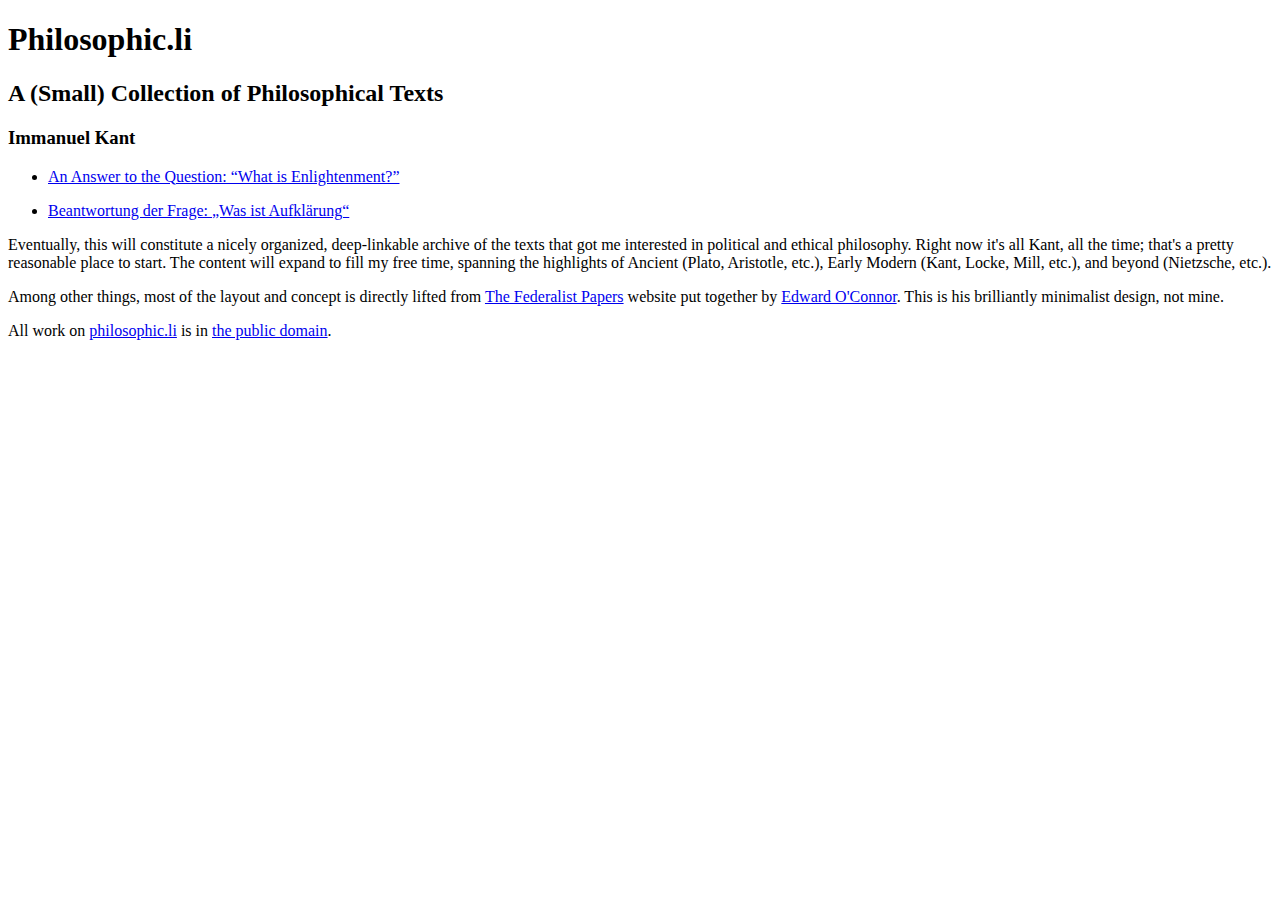
<file: index.html>
<!DOCTYPE html PUBLIC "-//W3C//DTD HTML 4.01//EN" "http://www.w3.org/TR/html4/strict.dtd">
<html lang="en">
<head>
  <meta http-equiv="Content-Type" content="text/html; charset=utf-8">
  <link rel="copyright license" href="http://creativecommons.org/licenses/publicdomain/">
  <link rel="stylesheet" type="text/css" href="http://static.philosophic.li/philosophic.css">
  <title>Philosophic.li - A (small) collection of philosophical texts</title>
</head>
<body class="hentry" id="home">
  <h1>Philosophic.li</h1>
  <h2>A (Small) Collection of Philosophical Texts</h2>
  <div class="entry-content">
    <h3>Immanuel Kant</h3>
    <ul class="english">
      <li><a href='/kant/what_is_enlightenment/'>An Answer to the Question:  &#8220;What&nbsp;is&nbsp;Enlightenment?&#8221;</a></li>
    </ul>
    <ul class="original">
      <li><a href='/kant/was_ist_aufklaerung/'>Beantwortung der Frage: &bdquo;Was ist Aufklärung&ldquo;</a></li>
    </ul>    
  </div>
  <div class="meta">
    <p>Eventually, this will constitute a nicely organized, deep-linkable archive of the texts that got me interested in political and ethical philosophy.  Right now it's all Kant, all the time; that's a pretty reasonable place to start.  The content will expand to fill my free time, spanning the highlights of Ancient (Plato, Aristotle, etc.), Early Modern (Kant, Locke, Mill, etc.), and beyond (Nietzsche, etc.).</p>
    
    <p>Among other things, most of the layout and concept is directly lifted from <a href='http://federali.st/'>The Federalist Papers</a> website put together by <a href='http://edward.oconnor.cx/about'>Edward O'Connor</a>.  This is his brilliantly minimalist design, not mine.</p>

    <p class="rights">All work on <a href='/'>philosophic.li</a> is in <a rel="copyright license" href="http://creativecommons.org/licenses/publicdomain/">the public domain</a>.</p>
  </div>
</body>
</html>
</file>
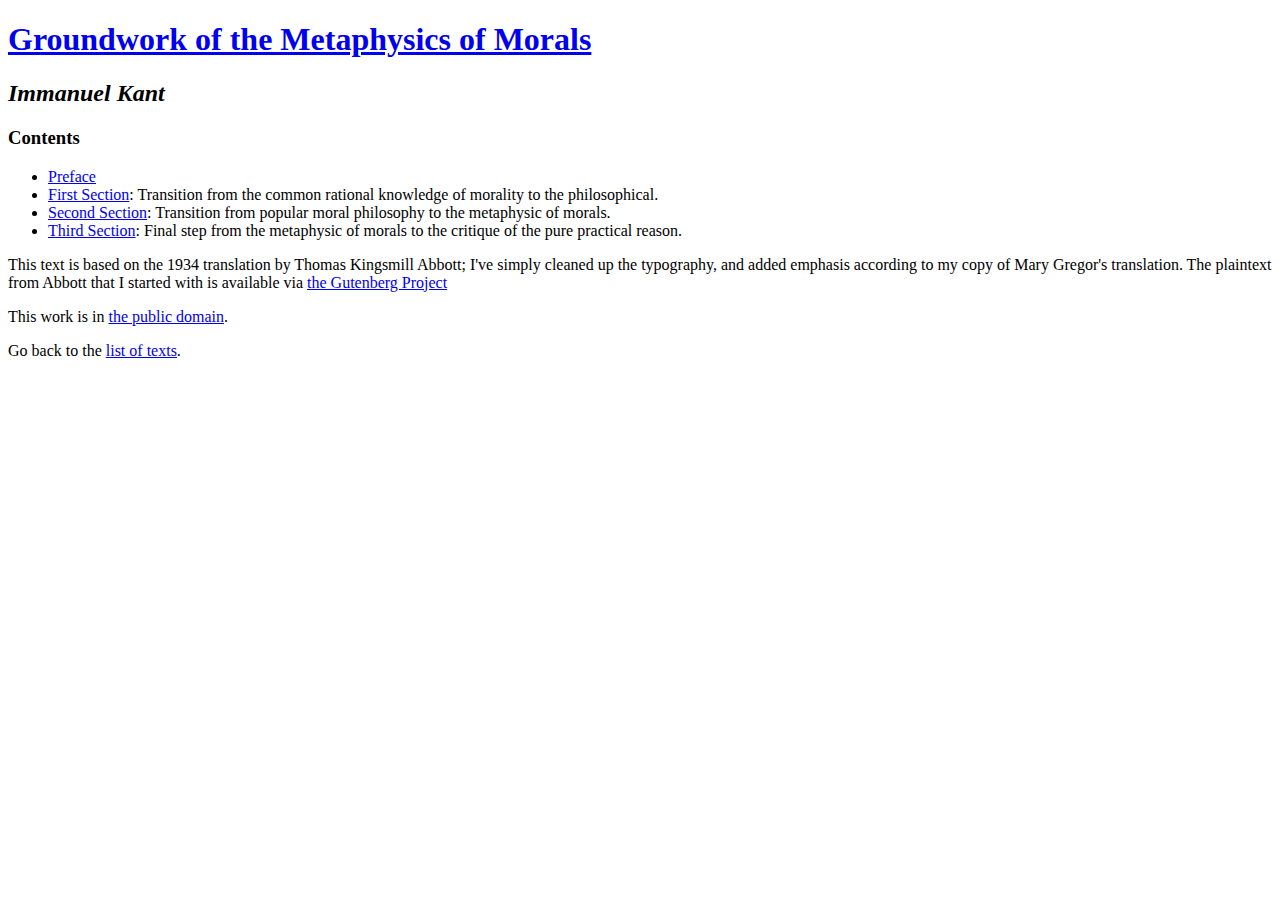
<file: kant/groundwork_of_the_metaphysics_of_morals/index.html>
<!DOCTYPE html PUBLIC "-//W3C//DTD HTML 4.01//EN"
   "http://www.w3.org/TR/html4/strict.dtd">
<html lang="en">
<head>
  <meta http-equiv="Content-Type" content="text/html; charset=utf-8">
  <link rel="copyright license" href="http://creativecommons.org/licenses/publicdomain/">
  <link rel="stylesheet" type="text/css" href="http://static.philosophic.li/philosophic.css">
  <title>Immanuel Kant: Groundwork of the Metaphysics of Morals</title>
</head>
<body class="hentry groundwork">
  <h1 class="entry-title"><a href='/kant/groundwork_of_the_metaphysics_of_morals/'>Groundwork of the Metaphysics of Morals</a></h1>
  <h2><address class="author vcard"><span class="fn">Immanuel Kant</span></h2>
  <div class="entry-content">
    <h3>Contents</h3>
    <ul>
      <li><a href="/kant/groundwork_of_the_metaphysics_of_morals/preface.html">Preface</a></li>
      <li><a href="/kant/groundwork_of_the_metaphysics_of_morals/section_one.html">First
      Section</a>: Transition from the common rational knowledge of morality
      to the philosophical.</li>
      <li><a href="/kant/groundwork_of_the_metaphysic_of_morals/section_two.html">Second
      Section</a>: Transition from popular moral philosophy to the metaphysic
      of morals.</li>
      <li><a href="/kant/groundwork_of_the_metaphysic_of_morals/section_three.html">Third
      Section</a>: Final step from the metaphysic of morals to the critique of
      the pure practical reason.</li>
    </ul>
    
  </div>
  <div class="meta">
    <p>This text is based on the 1934 translation by Thomas Kingsmill Abbott; I've simply cleaned up the typography, and added emphasis according to my copy of Mary Gregor's translation.  The plaintext from Abbott that I started with is available via <a href='http://www.gutenberg.org/etext/5682'>the Gutenberg Project</a></p>
    
    <p class="rights">This work is in <a rel="copyright license" href="http://creativecommons.org/licenses/publicdomain/">the public domain</a>.</p>
    
    <p>Go back to the <a href='/'>list of texts</a>.
  </div>
</body>
</html>
</file>
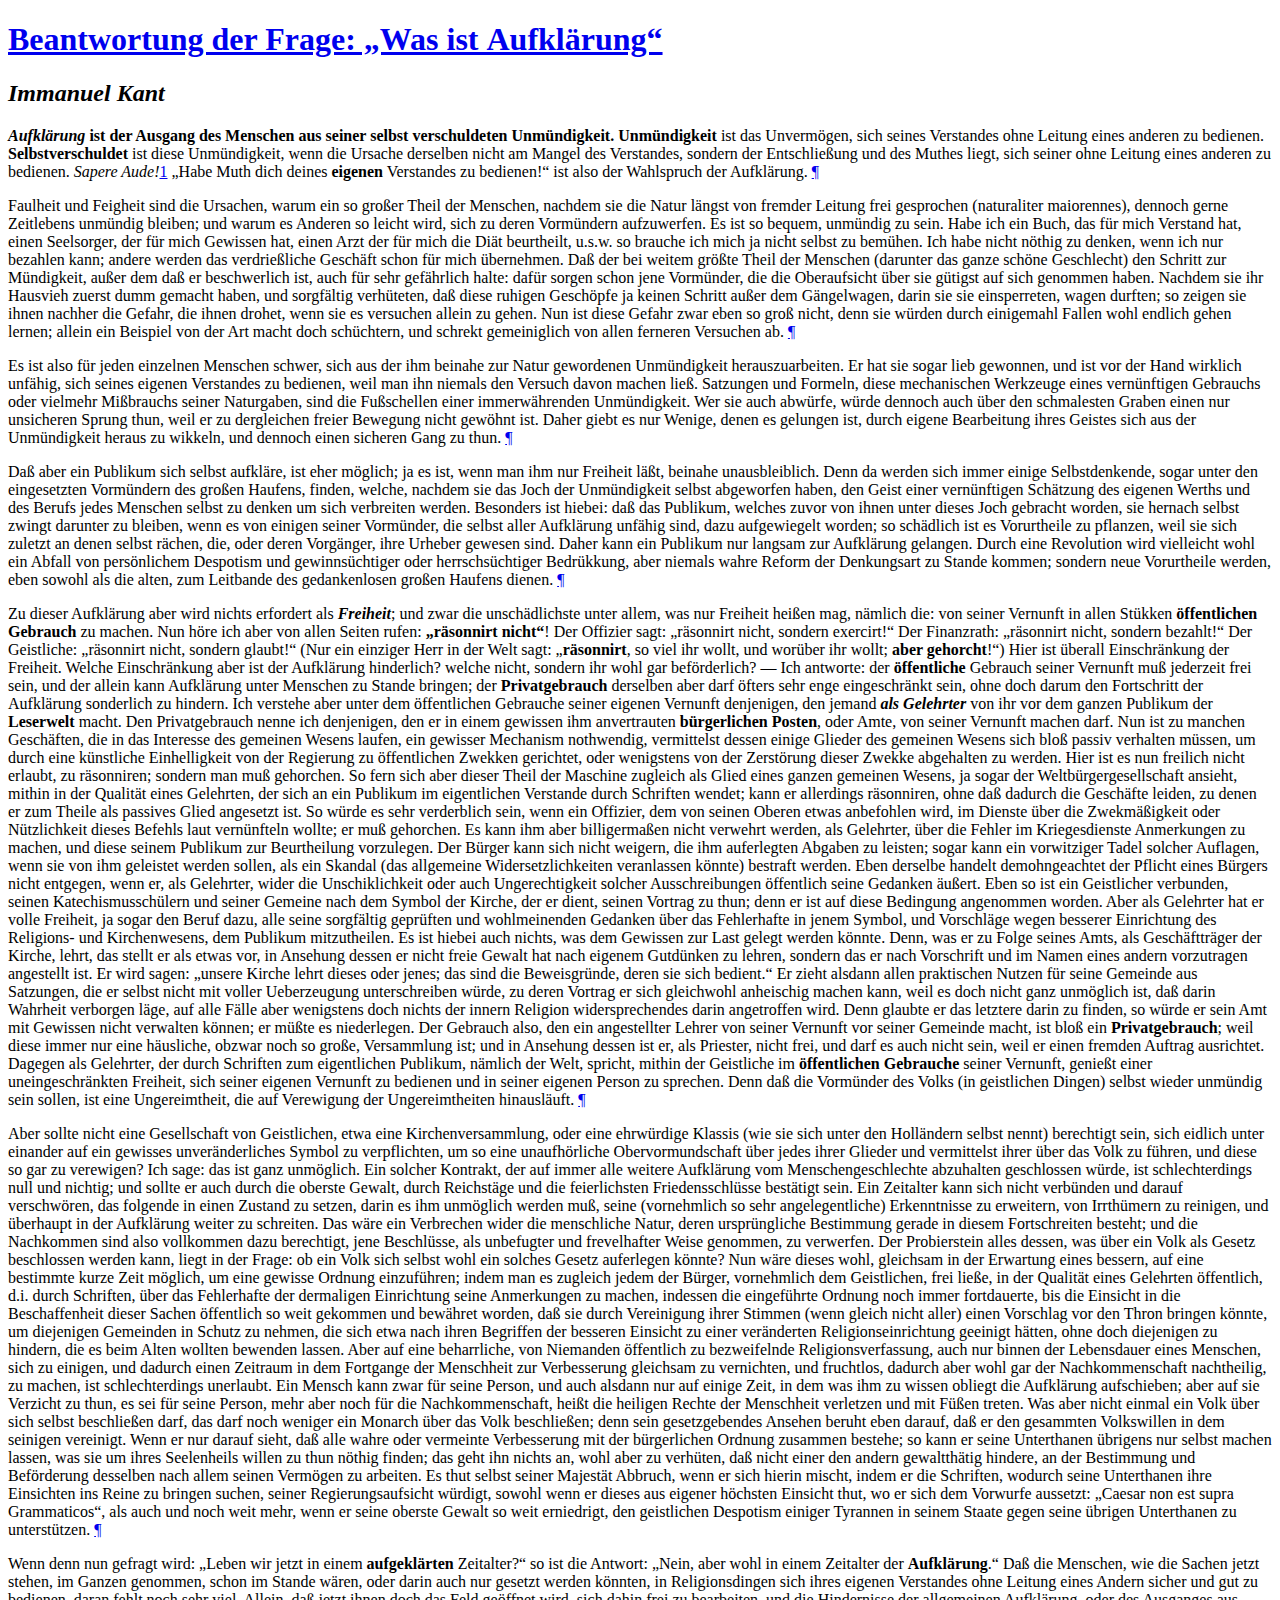
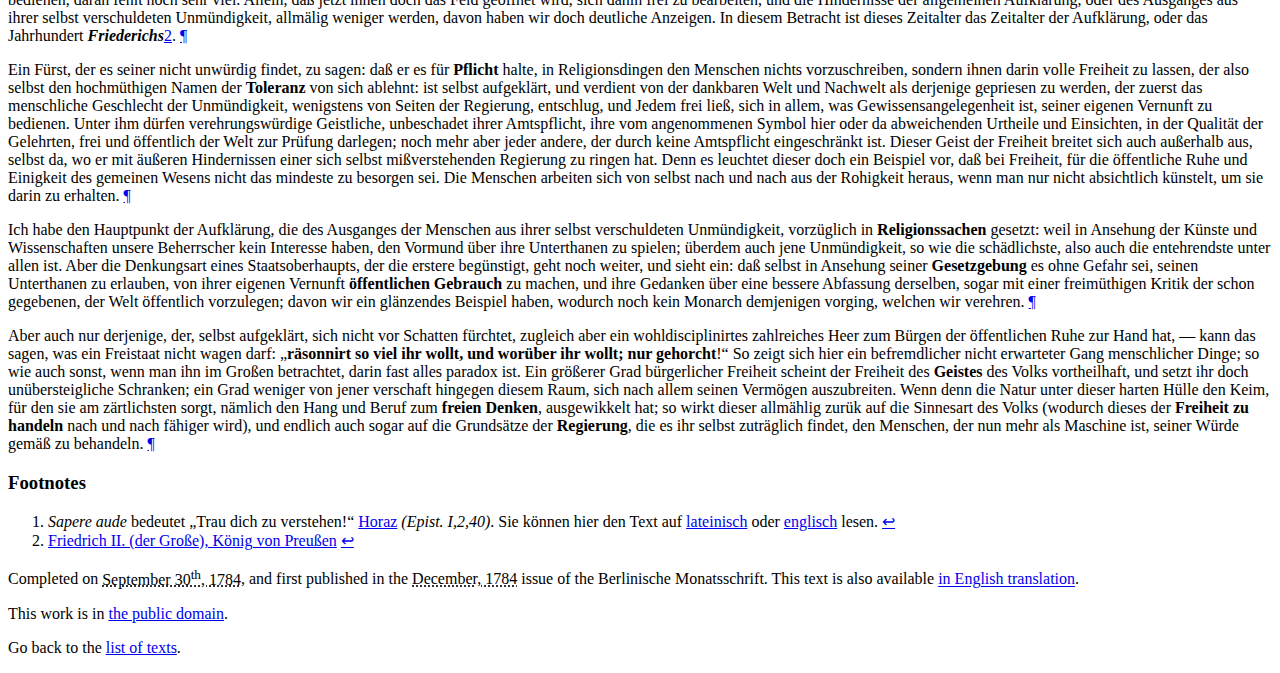
<file: kant/was_ist_aufklaerung/index.html>
<!DOCTYPE html PUBLIC "-//W3C//DTD HTML 4.01//EN"
   "http://www.w3.org/TR/html4/strict.dtd">
<html lang="de">
<head>
  <meta http-equiv="Content-Type" content="text/html; charset=utf-8">
  <link rel="copyright license" href="http://creativecommons.org/licenses/publicdomain/">
  <link rel="stylesheet" type="text/css" href="http://static.philosophic.li/philosophic.css">
  <title>Immanuel Kant: "Was ist Aufklärung?"</title>
</head>
<body class="hentry enlightenment">
  <h1 class="entry-title"><a href='/kant/was_ist_aufklaerung/'>Beantwortung der Frage: &bdquo;Was&nbsp;ist&nbsp;Aufklärung&ldquo;</a></h1>
  <h2><address class="author vcard"><span class="fn">Immanuel Kant</span></h2>
  <div class="entry-content">
    <p id="p1"><strong><em>Aufklärung</em> ist der Ausgang des Menschen aus seiner
    selbst verschuldeten Unmündigkeit.</strong> <strong>Unmündigkeit</strong>
    ist das Unvermögen, sich seines Verstandes ohne Leitung eines anderen zu
    bedienen. <strong>Selbstverschuldet</strong> ist diese Unmündigkeit, wenn
    die Ursache derselben nicht am Mangel des Verstandes, sondern der
    Entschließung und des Muthes liegt, sich seiner ohne Leitung eines anderen
    zu bedienen. <em>Sapere Aude!</em><a class="note"
    id="cite1" href="#note1">1</a> &bdquo;Habe Muth dich deines
    <strong>eigenen</strong> Verstandes zu bedienen!&ldquo; ist also der
    Wahlspruch der Aufklärung.
    <a class="permalink" href="#p1">&#182;</a></p>
    
    <p id="p2">Faulheit und Feigheit sind die Ursachen, warum ein so großer Theil der
    Menschen, nachdem sie die Natur längst von fremder Leitung frei gesprochen
    (<span class="translation" lang="la">naturaliter maiorennes</span>),
    dennoch gerne Zeitlebens unmündig bleiben; und warum es Anderen so leicht
    wird, sich zu deren Vormündern aufzuwerfen. Es ist so bequem, unmündig zu
    sein. Habe ich ein Buch, das für mich Verstand hat, einen Seelsorger, der
    für mich Gewissen hat, einen Arzt der für mich die Diät beurtheilt, u.s.w.
    so brauche ich mich ja nicht selbst zu bemühen. Ich habe nicht nöthig zu
    denken, wenn ich nur bezahlen kann; andere werden das verdrießliche
    Geschäft schon für mich übernehmen. Daß der bei weitem größte Theil der
    Menschen (darunter das ganze schöne Geschlecht) den Schritt zur
    Mündigkeit, außer dem daß er beschwerlich ist, auch für sehr gefährlich
    halte: dafür sorgen schon jene Vormünder, die die Oberaufsicht über sie
    gütigst auf sich genommen haben. Nachdem sie ihr Hausvieh zuerst dumm
    gemacht haben, und sorgfältig verhüteten, daß diese ruhigen Geschöpfe ja
    keinen Schritt außer dem Gängelwagen, darin sie sie einsperreten, wagen
    durften; so zeigen sie ihnen nachher die Gefahr, die ihnen drohet, wenn
    sie es versuchen allein zu gehen. Nun ist diese Gefahr zwar eben so groß
    nicht, denn sie würden durch einigemahl Fallen wohl endlich gehen lernen;
    allein ein Beispiel von der Art macht doch schüchtern, und schrekt
    gemeiniglich von allen ferneren Versuchen ab.
    <a class="permalink" href="#p2">&#182;</a></p>
    
    <p id="p3">Es ist also für jeden einzelnen Menschen schwer, sich aus der ihm
    beinahe zur Natur gewordenen Unmündigkeit herauszuarbeiten. Er hat sie
    sogar lieb gewonnen, und ist vor der Hand wirklich unfähig, sich seines
    eigenen Verstandes zu bedienen, weil man ihn niemals den Versuch davon
    machen ließ. Satzungen und Formeln, diese mechanischen Werkzeuge eines
    vernünftigen Gebrauchs oder vielmehr Mißbrauchs seiner Naturgaben, sind
    die Fußschellen einer immerwährenden Unmündigkeit. Wer sie auch abwürfe,
    würde dennoch auch über den schmalesten Graben einen nur unsicheren Sprung
    thun, weil er zu dergleichen freier Bewegung nicht gewöhnt ist. Daher
    giebt es nur Wenige, denen es gelungen ist, durch eigene Bearbeitung ihres
    Geistes sich aus der Unmündigkeit heraus zu wikkeln, und dennoch einen
    sicheren Gang zu thun.
    <a class="permalink" href="#p3">&#182;</a></p>
    
    <p id="p4">Daß aber ein Publikum sich selbst aufkläre, ist eher möglich; ja es
    ist, wenn man ihm nur Freiheit läßt, beinahe unausbleiblich. Denn da
    werden sich immer einige Selbstdenkende, sogar unter den eingesetzten
    Vormündern des großen Haufens, finden, welche, nachdem sie das Joch der
    Unmündigkeit selbst abgeworfen haben, den Geist einer vernünftigen
    Schätzung des eigenen Werths und des Berufs jedes Menschen selbst zu
    denken um sich verbreiten werden. Besonders ist hiebei: daß das Publikum,
    welches zuvor von ihnen unter dieses Joch gebracht worden, sie hernach
    selbst zwingt darunter zu bleiben, wenn es von einigen seiner Vormünder,
    die selbst aller Aufklärung unfähig sind, dazu aufgewiegelt worden; so
    schädlich ist es Vorurtheile zu pflanzen, weil sie sich zuletzt an denen
    selbst rächen, die, oder deren Vorgänger, ihre Urheber gewesen sind. Daher
    kann ein Publikum nur langsam zur Aufklärung gelangen. Durch eine
    Revolution wird vielleicht wohl ein Abfall von persönlichem Despotism und
    gewinnsüchtiger oder herrschsüchtiger Bedrükkung, aber niemals wahre
    Reform der Denkungsart zu Stande kommen; sondern neue Vorurtheile werden,
    eben sowohl als die alten, zum Leitbande des gedankenlosen großen Haufens
    dienen.
    <a class="permalink" href="#p4">&#182;</a></p>

    <p id="p5">Zu dieser Aufklärung aber wird nichts erfordert als
    <strong><em>Freiheit</em></strong>; und zwar die unschädlichste unter
    allem, was nur Freiheit heißen mag, nämlich die: von seiner Vernunft in
    allen Stükken <strong>öffentlichen Gebrauch</strong> zu machen. Nun höre
    ich aber von allen Seiten rufen: <strong>&bdquo;räsonnirt
    nicht&ldquo;</strong>! Der Offizier sagt: &bdquo;räsonnirt nicht, sondern
    exercirt!&ldquo; Der Finanzrath: &bdquo;räsonnirt nicht, sondern
    bezahlt!&ldquo; Der Geistliche: &bdquo;räsonnirt nicht, sondern
    glaubt!&ldquo; (Nur ein einziger Herr in der Welt sagt:
    &bdquo;<strong>räsonnirt</strong>, so viel ihr wollt, und worüber ihr
    wollt; <strong>aber gehorcht</strong>!&ldquo;) Hier ist überall
    Einschränkung der Freiheit. Welche Einschränkung aber ist der Aufklärung
    hinderlich? welche nicht, sondern ihr wohl gar beförderlich? &mdash; Ich
    antworte: der <strong>öffentliche</strong> Gebrauch seiner Vernunft muß
    jederzeit frei sein, und der allein kann Aufklärung unter Menschen zu
    Stande bringen; der <strong>Privatgebrauch</strong> derselben aber darf
    öfters sehr enge eingeschränkt sein, ohne doch darum den Fortschritt der
    Aufklärung sonderlich zu hindern. Ich verstehe aber unter dem öffentlichen
    Gebrauche seiner eigenen Vernunft denjenigen, den jemand
    <strong><em>als Gelehrter</em></strong> von ihr vor dem ganzen Publikum
    der <strong>Leserwelt</strong> macht. Den Privatgebrauch nenne ich
    denjenigen, den er in einem gewissen ihm anvertrauten <strong>bürgerlichen
    Posten</strong>, oder Amte, von seiner Vernunft machen darf. Nun ist zu
    manchen Geschäften, die in das Interesse des gemeinen Wesens laufen, ein
    gewisser Mechanism nothwendig, vermittelst dessen einige Glieder des
    gemeinen Wesens sich bloß passiv verhalten müssen, um durch eine
    künstliche Einhelligkeit von der Regierung zu öffentlichen Zwekken
    gerichtet, oder wenigstens von der Zerstörung dieser Zwekke abgehalten zu
    werden. Hier ist es nun freilich nicht erlaubt, zu räsonniren; sondern man
    muß gehorchen. So fern sich aber dieser Theil der Maschine zugleich als
    Glied eines ganzen gemeinen Wesens, ja sogar der Weltbürgergesellschaft
    ansieht, mithin in der Qualität eines Gelehrten, der sich an ein Publikum
    im eigentlichen Verstande durch Schriften wendet; kann er allerdings
    räsonniren, ohne daß dadurch die Geschäfte leiden, zu denen er zum Theile
    als passives Glied angesetzt ist. So würde es sehr verderblich sein, wenn
    ein Offizier, dem von seinen Oberen etwas anbefohlen wird, im Dienste über
    die Zwekmäßigkeit oder Nützlichkeit dieses Befehls laut vernünfteln
    wollte; er muß gehorchen. Es kann ihm aber billigermaßen nicht verwehrt
    werden, als Gelehrter, über die Fehler im Kriegesdienste Anmerkungen zu
    machen, und diese seinem Publikum zur Beurtheilung vorzulegen. Der Bürger
    kann sich nicht weigern, die ihm auferlegten Abgaben zu leisten; sogar
    kann ein vorwitziger Tadel solcher Auflagen, wenn sie von ihm geleistet
    werden sollen, als ein Skandal (das allgemeine Widersetzlichkeiten
    veranlassen könnte) bestraft werden. Eben derselbe handelt demohngeachtet
    der Pflicht eines Bürgers nicht entgegen, wenn er, als Gelehrter, wider
    die Unschiklichkeit oder auch Ungerechtigkeit solcher Ausschreibungen
    öffentlich seine Gedanken äußert. Eben so ist ein Geistlicher verbunden,
    seinen Katechismusschülern und seiner Gemeine nach dem Symbol der Kirche,
    der er dient, seinen Vortrag zu thun; denn er ist auf diese Bedingung
    angenommen worden. Aber als Gelehrter hat er volle Freiheit, ja sogar den
    Beruf dazu, alle seine sorgfältig geprüften und wohlmeinenden Gedanken
    über das Fehlerhafte in jenem Symbol, und Vorschläge wegen besserer
    Einrichtung des Religions- und Kirchenwesens, dem Publikum mitzutheilen.
    Es ist hiebei auch nichts, was dem Gewissen zur Last gelegt werden könnte.
    Denn, was er zu Folge seines Amts, als Geschäftträger der Kirche, lehrt,
    das stellt er als etwas vor, in Ansehung dessen er nicht freie
    Gewalt hat nach eigenem Gutdünken zu lehren, sondern das er nach
    Vorschrift und im Namen eines andern vorzutragen angestellt ist. Er wird
    sagen: &bdquo;unsere Kirche lehrt dieses oder jenes; das sind die
    Beweisgründe, deren sie sich bedient.&ldquo; Er zieht alsdann allen
    praktischen Nutzen für seine Gemeinde aus Satzungen, die er selbst nicht
    mit voller Ueberzeugung unterschreiben würde, zu deren Vortrag er sich
    gleichwohl anheischig machen kann, weil es doch nicht ganz unmöglich ist,
    daß darin Wahrheit verborgen läge, auf alle Fälle aber wenigstens doch
    nichts der innern Religion widersprechendes darin angetroffen wird. Denn
    glaubte er das letztere darin zu finden, so würde er sein Amt mit Gewissen
    nicht verwalten können; er müßte es niederlegen. Der Gebrauch also, den
    ein angestellter Lehrer von seiner Vernunft vor seiner Gemeinde macht, ist
    bloß ein <strong>Privatgebrauch</strong>; weil diese immer nur eine
    häusliche, obzwar noch so große, Versammlung ist; und in Ansehung dessen
    ist er, als Priester, nicht frei, und darf es auch nicht sein, weil er
    einen fremden Auftrag ausrichtet. Dagegen als Gelehrter, der durch
    Schriften zum eigentlichen Publikum, nämlich der Welt, spricht, mithin der
    Geistliche im <strong>öffentlichen Gebrauche</strong> seiner Vernunft,
    genießt einer uneingeschränkten Freiheit, sich seiner eigenen Vernunft zu
    bedienen und in seiner eigenen Person zu sprechen. Denn daß die Vormünder
    des Volks (in geistlichen Dingen) selbst wieder unmündig sein sollen, ist
    eine Ungereimtheit, die auf Verewigung der Ungereimtheiten
    hinausläuft.
    <a class="permalink" href="#p5">&#182;</a></p>

    <p id="p6">Aber sollte nicht eine Gesellschaft von Geistlichen, etwa eine
    Kirchenversammlung, oder eine ehrwürdige Klassis (wie sie sich unter den
    Holländern selbst nennt) berechtigt sein, sich eidlich unter einander auf
    ein gewisses unveränderliches Symbol zu verpflichten, um so eine
    unaufhörliche Obervormundschaft über jedes ihrer Glieder und vermittelst
    ihrer über das Volk zu führen, und diese so gar zu verewigen? Ich sage:
    das ist ganz unmöglich. Ein solcher Kontrakt, der auf immer alle weitere
    Aufklärung vom Menschengeschlechte abzuhalten geschlossen würde, ist
    schlechterdings null und nichtig; und sollte er auch durch die oberste
    Gewalt, durch Reichstäge und die feierlichsten Friedensschlüsse bestätigt
    sein. Ein Zeitalter kann sich nicht verbünden und darauf verschwören, das
    folgende in einen Zustand zu setzen, darin es ihm unmöglich werden muß,
    seine (vornehmlich so sehr angelegentliche) Erkenntnisse zu erweitern, von
    Irrthümern zu reinigen, und überhaupt in der Aufklärung weiter zu
    schreiten. Das wäre ein Verbrechen wider die menschliche Natur, deren
    ursprüngliche Bestimmung gerade in diesem Fortschreiten besteht; und die
    Nachkommen sind also vollkommen dazu berechtigt, jene Beschlüsse, als
    unbefugter und frevelhafter Weise genommen, zu verwerfen. Der Probierstein
    alles dessen, was über ein Volk als Gesetz beschlossen werden kann, liegt
    in der Frage: ob ein Volk sich selbst wohl ein solches Gesetz auferlegen
    könnte? Nun wäre dieses wohl, gleichsam in der Erwartung eines bessern,
    auf eine bestimmte kurze Zeit möglich, um eine gewisse Ordnung
    einzuführen; indem man es zugleich jedem der Bürger, vornehmlich dem
    Geistlichen, frei ließe, in der Qualität eines Gelehrten öffentlich, d.i.
    durch Schriften, über das Fehlerhafte der dermaligen Einrichtung seine
    Anmerkungen zu machen, indessen die eingeführte Ordnung noch immer
    fortdauerte, bis die Einsicht in die Beschaffenheit dieser Sachen
    öffentlich so weit gekommen und bewähret worden, daß sie durch Vereinigung
    ihrer Stimmen (wenn gleich nicht aller) einen Vorschlag vor den Thron
    bringen könnte, um diejenigen Gemeinden in Schutz zu nehmen, die sich etwa
    nach ihren Begriffen der besseren Einsicht zu einer veränderten
    Religionseinrichtung geeinigt hätten, ohne doch diejenigen zu hindern, die
    es beim Alten wollten bewenden lassen. Aber auf eine beharrliche, von
    Niemanden öffentlich zu bezweifelnde Religionsverfassung, auch nur binnen
    der Lebensdauer eines Menschen, sich zu einigen, und dadurch einen
    Zeitraum in dem Fortgange der Menschheit zur Verbesserung gleichsam zu
    vernichten, und fruchtlos, dadurch aber wohl gar der Nachkommenschaft
    nachtheilig, zu machen, ist schlechterdings unerlaubt. Ein Mensch kann
    zwar für seine Person, und auch alsdann nur auf einige Zeit, in dem was
    ihm zu wissen obliegt die Aufklärung aufschieben; aber auf sie Verzicht zu
    thun, es sei für seine Person, mehr aber noch für die Nachkommenschaft,
    heißt die heiligen Rechte der Menschheit verletzen und mit Füßen treten.
    Was aber nicht einmal ein Volk über sich selbst beschließen darf, das darf
    noch weniger ein Monarch über das Volk beschließen; denn sein
    gesetzgebendes Ansehen beruht eben darauf, daß er den gesammten
    Volkswillen in dem seinigen vereinigt. Wenn er nur darauf sieht, daß alle
    wahre oder vermeinte Verbesserung mit der bürgerlichen Ordnung zusammen
    bestehe; so kann er seine Unterthanen übrigens nur selbst machen lassen,
    was sie um ihres Seelenheils willen zu thun nöthig finden; das geht ihn
    nichts an, wohl aber zu verhüten, daß nicht einer den andern gewaltthätig
    hindere, an der Bestimmung und Beförderung desselben nach allem seinen
    Vermögen zu arbeiten. Es thut selbst seiner Majestät Abbruch, wenn er sich
    hierin mischt, indem er die Schriften, wodurch seine Unterthanen ihre
    Einsichten ins Reine zu bringen suchen, seiner Regierungsaufsicht würdigt,
    sowohl wenn er dieses aus eigener höchsten Einsicht thut, wo er sich dem
    Vorwurfe aussetzt: &bdquo;<span class="translation" lang="la">Caesar non
    est supra Grammaticos</span>&ldquo;, als auch und noch weit mehr, wenn er
    seine oberste Gewalt so weit erniedrigt, den geistlichen Despotism einiger
    Tyrannen in seinem Staate gegen seine übrigen Unterthanen zu
    unterstützen.
    <a class="permalink" href="#p6">&#182;</a></p>
    
    <p id="p7">Wenn denn nun gefragt wird: &bdquo;Leben wir jetzt in einem
    <strong>aufgeklärten</strong> Zeitalter?&ldquo; so ist die Antwort:
    &bdquo;Nein, aber wohl in einem Zeitalter der
    <strong>Aufklärung</strong>.&ldquo; Daß die Menschen, wie die Sachen jetzt
    stehen, im Ganzen genommen, schon im Stande wären, oder darin auch nur
    gesetzt werden könnten, in Religionsdingen sich ihres eigenen Verstandes
    ohne Leitung eines Andern sicher und gut zu bedienen, daran fehlt noch
    sehr viel. Allein, daß jetzt ihnen doch das Feld geöffnet wird, sich dahin
    frei zu bearbeiten, und die Hindernisse der allgemeinen Aufklärung, oder
    des Ausganges aus ihrer selbst verschuldeten Unmündigkeit, allmälig
    weniger werden, davon haben wir doch deutliche Anzeigen. In diesem
    Betracht ist dieses Zeitalter das Zeitalter der Aufklärung, oder das
    Jahrhundert <strong><em>Friederichs</em></strong><a class="note" id="cite2"
    href="#note2">2</a>.
    <a class="permalink" href="#p7">&#182;</a></p>

    <p id="p8">Ein Fürst, der es seiner nicht unwürdig findet, zu sagen: daß er es für
    <strong>Pflicht</strong> halte, in Religionsdingen den Menschen nichts
    vorzuschreiben, sondern ihnen darin volle Freiheit zu lassen, der also
    selbst den hochmüthigen Namen der <strong>Toleranz</strong> von sich
    ablehnt: ist selbst aufgeklärt, und verdient von der dankbaren Welt und
    Nachwelt als derjenige gepriesen zu werden, der zuerst das menschliche
    Geschlecht der Unmündigkeit, wenigstens von Seiten der Regierung,
    entschlug, und Jedem frei ließ, sich in allem, was Gewissensangelegenheit
    ist, seiner eigenen Vernunft zu bedienen. Unter ihm dürfen
    verehrungswürdige Geistliche, unbeschadet ihrer Amtspflicht, ihre vom
    angenommenen Symbol hier oder da abweichenden Urtheile und Einsichten, in
    der Qualität der Gelehrten, frei und öffentlich der Welt zur Prüfung
    darlegen; noch mehr aber jeder andere, der durch keine Amtspflicht
    eingeschränkt ist. Dieser Geist der Freiheit breitet sich auch außerhalb
    aus, selbst da, wo er mit äußeren Hindernissen einer sich selbst
    mißverstehenden Regierung zu ringen hat. Denn es leuchtet dieser doch ein
    Beispiel vor, daß bei Freiheit, für die öffentliche Ruhe und Einigkeit des
    gemeinen Wesens nicht das mindeste zu besorgen sei. Die Menschen arbeiten
    sich von selbst nach und nach aus der Rohigkeit heraus, wenn man nur nicht
    absichtlich künstelt, um sie darin zu erhalten.
    <a class="permalink" href="#p8">&#182;</a></p>

    <p id="p9">Ich habe den Hauptpunkt der Aufklärung, die des Ausganges der Menschen
    aus ihrer selbst verschuldeten Unmündigkeit, vorzüglich in
    <strong>Religionssachen</strong> gesetzt: weil in Ansehung der Künste und
    Wissenschaften unsere Beherrscher kein Interesse haben, den Vormund über
    ihre Unterthanen zu spielen; überdem auch jene Unmündigkeit, so wie die
    schädlichste, also auch die entehrendste unter allen ist. Aber die
    Denkungsart eines Staatsoberhaupts, der die erstere begünstigt, geht noch
    weiter, und sieht ein: daß selbst in Ansehung seiner
    <strong>Gesetzgebung</strong> es ohne Gefahr sei, seinen Unterthanen zu
    erlauben, von ihrer eigenen Vernunft <strong>öffentlichen
    Gebrauch</strong> zu machen, und ihre Gedanken über eine bessere Abfassung
    derselben, sogar mit einer freimüthigen Kritik der schon gegebenen, der
    Welt öffentlich vorzulegen; davon wir ein glänzendes Beispiel haben,
    wodurch noch kein Monarch demjenigen vorging, welchen wir verehren.
    <a class="permalink" href="#p9">&#182;</a></p>
    
    <p id="p10">Aber auch nur derjenige, der, selbst aufgeklärt, sich nicht vor
    Schatten fürchtet, zugleich aber ein wohldisciplinirtes zahlreiches Heer
    zum Bürgen der öffentlichen Ruhe zur Hand hat, &mdash; kann das sagen, was
    ein Freistaat nicht wagen darf: &bdquo;<strong>räsonnirt so viel ihr
    wollt, und worüber ihr wollt; nur gehorcht</strong>!&ldquo; So zeigt sich
    hier ein befremdlicher nicht erwarteter Gang menschlicher Dinge; so wie
    auch sonst, wenn man ihn im Großen betrachtet, darin fast alles paradox
    ist. Ein größerer Grad bürgerlicher Freiheit scheint der Freiheit des
    <strong>Geistes</strong> des Volks vortheilhaft, und setzt ihr doch
    unübersteigliche Schranken; ein Grad weniger von jener verschaft hingegen
    diesem Raum, sich nach allem seinen Vermögen auszubreiten. Wenn denn die
    Natur unter dieser harten Hülle den Keim, für den sie am zärtlichsten
    sorgt, nämlich den Hang und Beruf zum <strong>freien Denken</strong>,
    ausgewikkelt hat; so wirkt dieser allmählig zurük auf die Sinnesart des
    Volks (wodurch dieses der <strong>Freiheit zu handeln </strong> nach und
    nach fähiger wird), und endlich auch sogar auf die Grundsätze der
    <strong>Regierung</strong>, die es ihr selbst zuträglich findet, den
    Menschen, der nun mehr als Maschine ist, seiner Würde gemäß zu
    behandeln.
    <a class="permalink" href="#p10">&#182;</a></p>

    <h3>Footnotes</h3>
    <ol id="notes">
      <li id="note1">
        <em>Sapere aude</em> bedeutet &bdquo;Trau dich zu verstehen!&ldquo;
        <a href='http://de.wikipedia.org/wiki/Horaz'>Horaz</a>
        <cite>(Epist. I,2,40)</cite>.  Sie können hier den Text auf
        <a href='http://www.thelatinlibrary.com/horace/epist1.shtml'>lateinisch</a>
        oder <a href="http://www.gutenberg.org/files/14020/14020.txt">englisch</a>
        lesen.
        <a href="#cite1" title="Zurück zur #1 im Text">&#x21A9;</a>
      </li>
      <li id="note2">
        <a href="http://de.wikipedia.org/wiki/Friedrich_II._%28Preu%C3%9Fen%29">Friedrich II. (der Große), König von Preußen</a>
        <a href="#cite2" title="Zurück zur #2 im Text">&#x21A9;</a>
      </li>
    </ol>
    
  </div>
  <div class="meta">
    <p>Completed on <abbr class="updated" title="1794-09-30">September 30<sup>th</sup>, 1784</abbr>, and first published in the <abbr class="published" title="1784-12">December, 1784</abbr> issue of the <span class="publication">Berlinische Monatsschrift</span>.  This text is also available <a href='/kant/what_is_enlightenment/'>in English translation</a>.</p>

    <p class="rights">This work is in <a rel="copyright license" href="http://creativecommons.org/licenses/publicdomain/">the public domain</a>.</p>
    
    <p>Go back to the <a href='/'>list of texts</a>.
  </div>
</body>
</html>
</file>
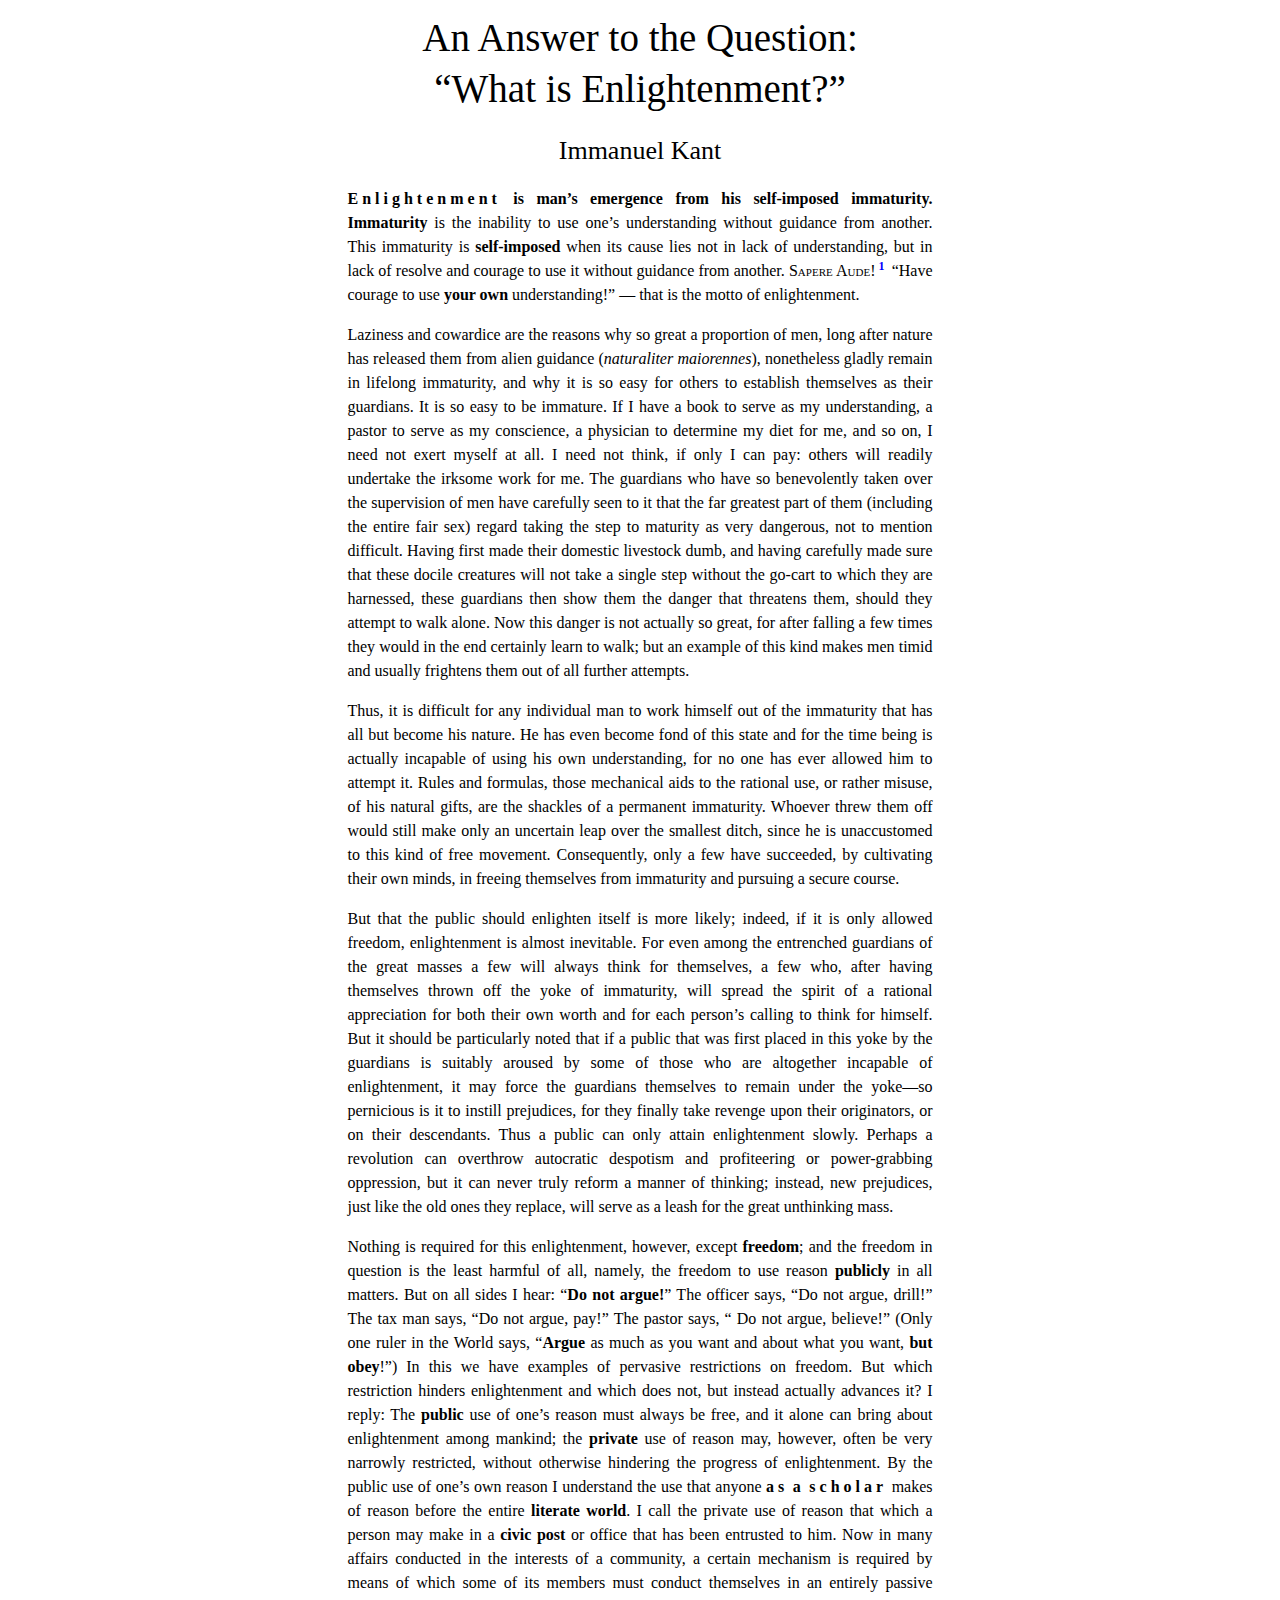
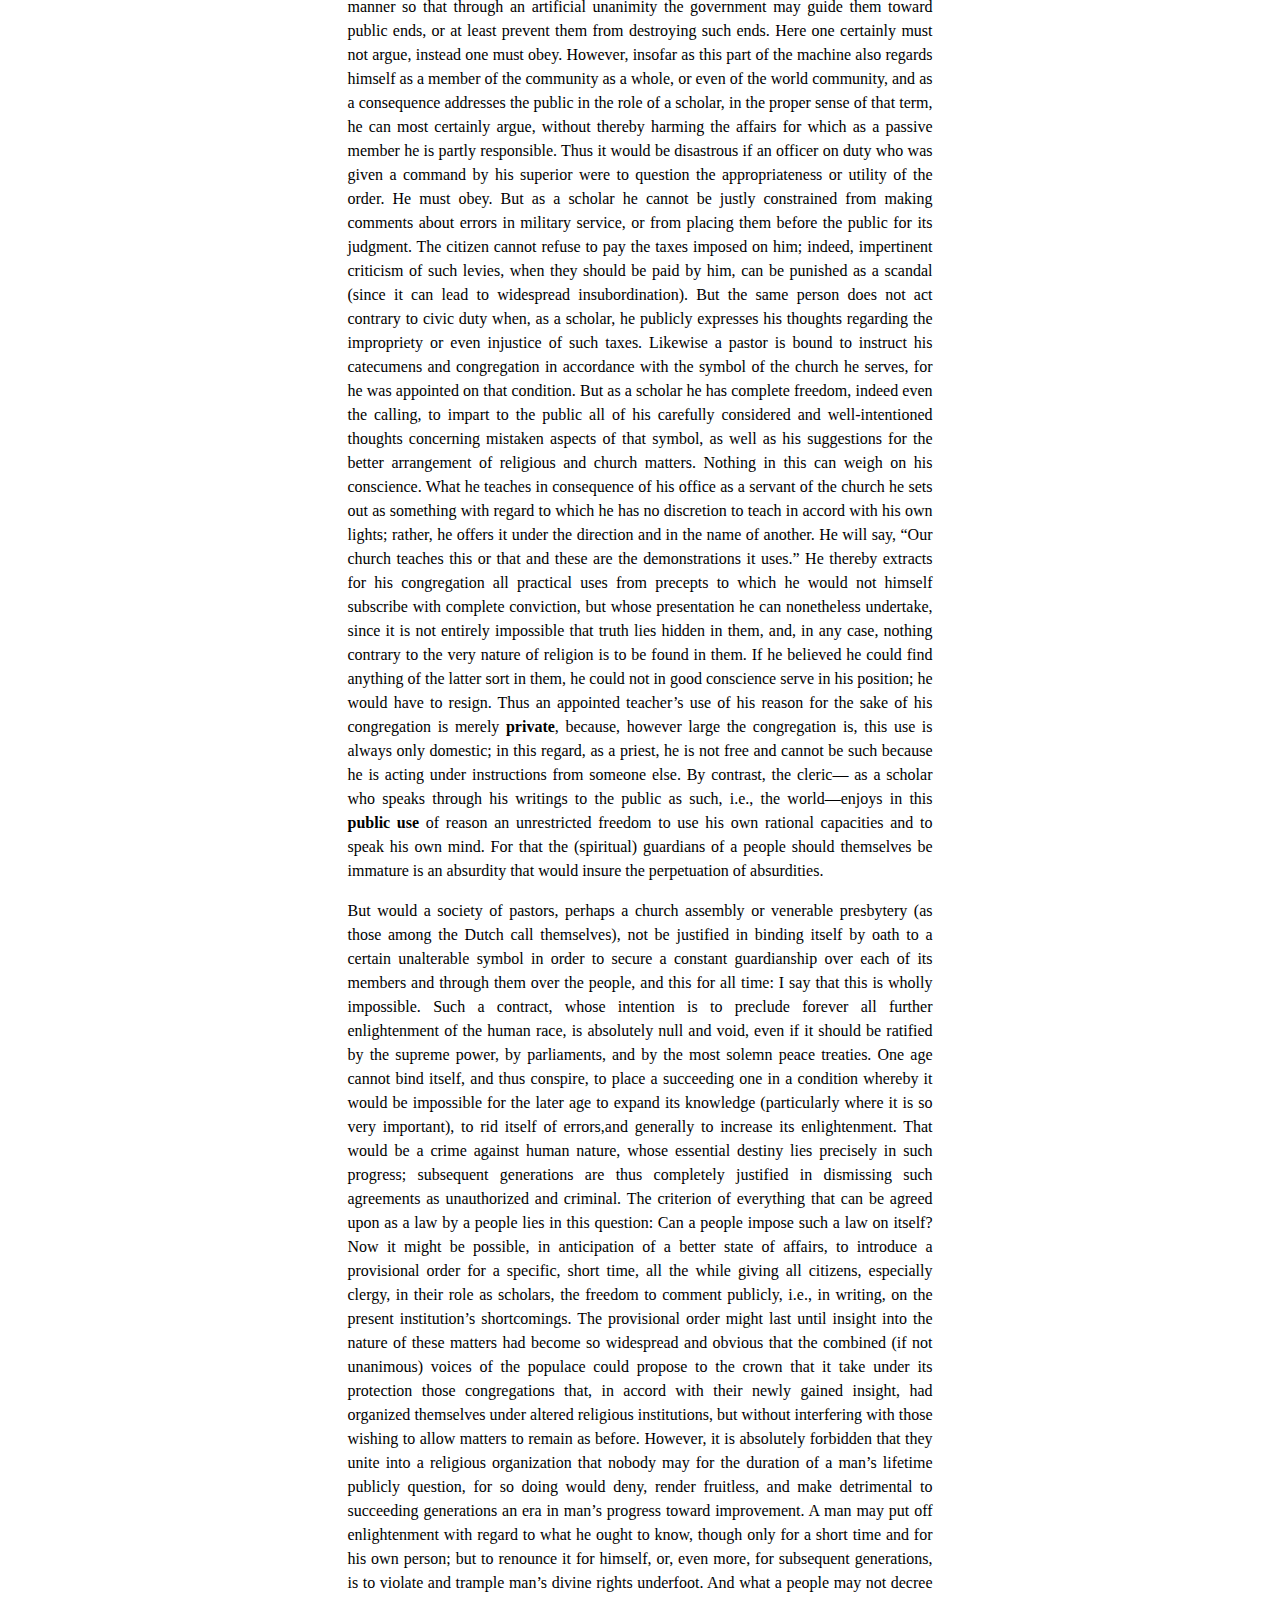
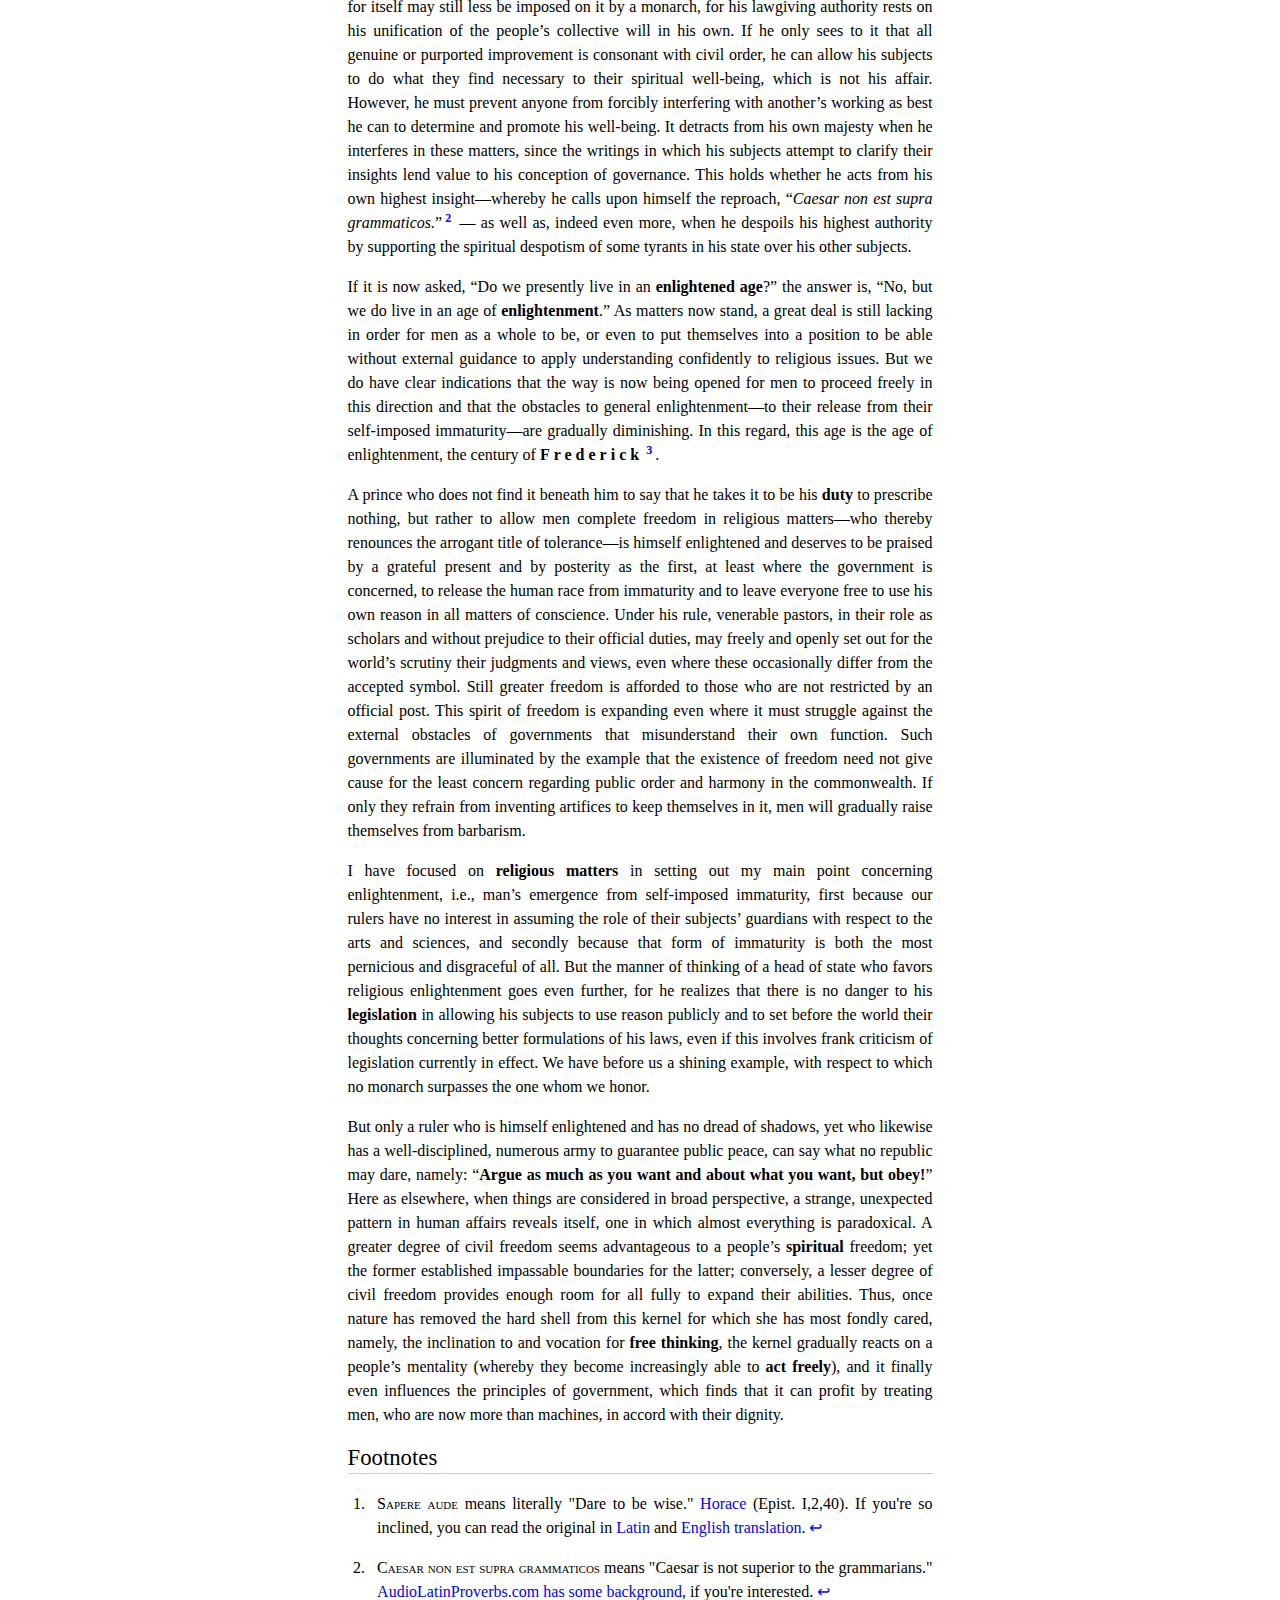
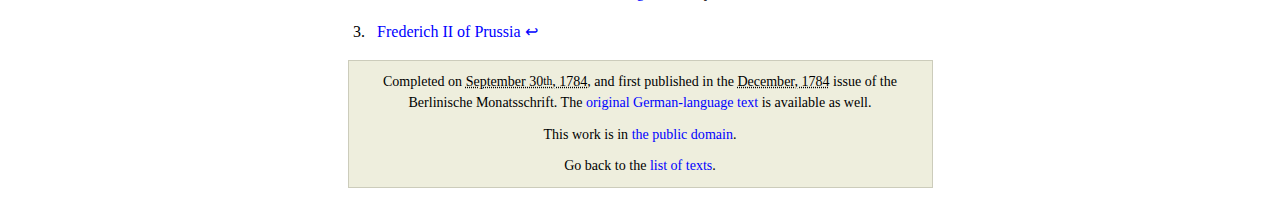
<file: kant/what_is_enlightenment/index.html>
<!DOCTYPE html PUBLIC "-//W3C//DTD HTML 4.01//EN"
   "http://www.w3.org/TR/html4/strict.dtd">
<html lang="en">
<head>
  <meta http-equiv="Content-Type" content="text/html; charset=utf-8">
  <link rel="copyright license" href="http://creativecommons.org/licenses/publicdomain/">
  <link rel="stylesheet" type="text/css" href="/static/philosophic.css">
  <title>Immanuel Kant: An Answer to the Question: "What is Enlightenment?"</title>
</head>
<body class="hentry enlightenment">
  <h1><a href='/kant/what_is_enlightenment/'>An Answer to the Question: &#8220;What&nbsp;is&nbsp;Enlightenment?&#8221;</a></h1>
  <h2><address class="author vcard"><span class="fn">Immanuel Kant</span></h2>
  <div class="entry-content">
    <p id="p1"><strong><em>Enlightenment</em> is man&#8217;s emergence from his
    self-imposed immaturity.</strong> <strong>Immaturity</strong> is the
    inability to use one&#8217;s understanding without guidance from another.
    This immaturity is <strong>self-imposed</strong> when its cause lies not
    in lack of understanding, but in lack of resolve and courage to use it
    without guidance from another. <em>Sapere Aude!</em><a class="note"
    id="cite1" href="#note1">1</a> &#8220;Have courage to use <strong>your
    own</strong> understanding!&#8221; &#8212; that is the motto of
    enlightenment.
    <a class="permalink" href="#p1">&#182;</a></p>

    <p id="p2">Laziness and cowardice are the reasons why so great a proportion of
    men, long after nature has released them from alien guidance (<span
    class="translation" lang="la">naturaliter maiorennes</span>), nonetheless
    gladly remain in lifelong immaturity, and why it is so easy for others to
    establish themselves as their guardians. It is so easy to be immature. If
    I have a book to serve as my understanding, a pastor to serve as my
    conscience, a physician to determine my diet for me, and so on, I need not
    exert myself at all. I need not think, if only I can pay: others will
    readily undertake the irksome work for me. The guardians who have so
    benevolently taken over the supervision of men have carefully seen to it
    that the far greatest part of them (including the entire fair sex) regard
    taking the step to maturity as very dangerous, not to mention difficult.
    Having first made their domestic livestock dumb, and having carefully made
    sure that these docile creatures will not take a single step without the
    go-cart to which they are harnessed, these guardians then show them the
    danger that threatens them, should they attempt to walk alone. Now this
    danger is not actually so great, for after falling a few times they would
    in the end certainly learn to walk; but an example of this kind makes men
    timid and usually frightens them out of all further attempts.
    <a class="permalink" href="#p2">&#182;</a></p>

    <p id="p3">Thus, it is difficult for any individual man to work himself out of the
    immaturity that has all but become his nature. He has even become fond of
    this state and for the time being is actually incapable of using his own
    understanding, for no one has ever allowed him to attempt it. Rules and
    formulas, those mechanical aids to the rational use, or rather misuse, of
    his natural gifts, are the shackles of a permanent immaturity. Whoever
    threw them off would still make only an uncertain leap over the smallest
    ditch, since he is unaccustomed to this kind of free movement.
    Consequently, only a few have succeeded, by cultivating their own minds,
    in freeing themselves from immaturity and pursuing a secure course.
    <a class="permalink" href="#p3">&#182;</a></p>

    <p id="p4">But that the public should enlighten itself is more likely; indeed, if
    it is only allowed freedom, enlightenment is almost inevitable. For even
    among the entrenched guardians of the great masses a few will always think
    for themselves, a few who, after having themselves thrown off the yoke of
    immaturity, will spread the spirit of a rational appreciation for both
    their own worth and for each person&#8217;s calling to think for himself.
    But it should be particularly noted that if a public that was first placed
    in this yoke by the guardians is suitably aroused by some of those who are
    altogether incapable of enlightenment, it may force the guardians
    themselves to remain under the yoke&#8212;so pernicious is it to instill
    prejudices, for they finally take revenge upon their originators, or on
    their descendants. Thus a public can only attain enlightenment slowly.
    Perhaps a revolution can overthrow autocratic despotism and profiteering
    or power-grabbing oppression, but it can never truly reform a manner of
    thinking; instead, new prejudices, just like the old ones they replace,
    will serve as a leash for the great unthinking mass.
    <a class="permalink" href="#p4">&#182;</a></p>

    <p id="p5">Nothing is required for this enlightenment, however, except
    <strong>freedom</strong>; and the freedom in question is the least harmful
    of all, namely, the freedom to use reason <strong>publicly</strong> in all
    matters. But on all sides I hear: &#8220;<strong>Do not
    argue!</strong>&#8221; The officer says, &#8220;Do not argue, drill!&#8221;
    The tax man says, &#8220;Do not argue, pay!&#8221; The pastor says, &#8220;
    Do not argue, believe!&#8221; (Only one ruler in the World says,
    &#8220;<strong>Argue</strong> as much as you want and about what you want,
    <strong>but obey</strong>!&#8221;) In this we have examples of pervasive
    restrictions on freedom. But which restriction hinders enlightenment and
    which does not, but instead actually advances it? I reply: The
    <strong>public</strong> use of one&#8217;s reason must always be free, and
    it alone can bring about enlightenment among mankind; the
    <strong>private</strong> use of reason may, however, often be very
    narrowly restricted, without otherwise hindering the progress of
    enlightenment. By the public use of one&#8217;s own reason I understand
    the use that anyone <strong><em>as</em> <em>a</em>
    <em>scholar</em></strong> makes of reason before the entire
    <strong>literate world</strong>. I call the private use of reason that
    which a person may make in a <strong>civic post</strong> or office that
    has been entrusted to him. Now in many affairs conducted in the interests
    of a community, a certain mechanism is required by means of which some of
    its members must conduct themselves in an entirely passive manner so that
    through an artificial unanimity the government may guide them toward
    public ends, or at least prevent them from destroying such ends. Here one
    certainly must not argue, instead one must obey. However, insofar as this
    part of the machine also regards himself as a member of the community as a
    whole, or even of the world community, and as a consequence addresses the
    public in the role of a scholar, in the proper sense of that term, he can
    most certainly argue, without thereby harming the affairs for which as a
    passive member he is partly responsible. Thus it would be disastrous if an
    officer on duty who was given a command by his superior were to question
    the appropriateness or utility of the order. He must obey. But as a
    scholar he cannot be justly constrained from making comments about errors
    in military service, or from placing them before the public for its
    judgment. The citizen cannot refuse to pay the taxes imposed on him;
    indeed, impertinent criticism of such levies, when they should be paid by
    him, can be punished as a scandal (since it can lead to widespread
    insubordination). But the same person does not act contrary to civic duty
    when, as a scholar, he publicly expresses his thoughts regarding the
    impropriety or even injustice of such taxes. Likewise a pastor is bound to
    instruct his catecumens and congregation in accordance with the symbol of
    the church he serves, for he was appointed on that condition. But as a
    scholar he has complete freedom, indeed even the calling, to impart to the
    public all of his carefully considered and well-intentioned thoughts
    concerning mistaken aspects of that symbol, as well as his suggestions for
    the better arrangement of religious and church matters. Nothing in this
    can weigh on his conscience. What he teaches in consequence of his office
    as a servant of the church he sets out as something with regard to which
    he has no discretion to teach in accord with his own lights; rather, he
    offers it under the direction and in the name of another. He will say,
    &#8220;Our church teaches this or that and these are the demonstrations it
    uses.&#8221; He thereby extracts for his congregation all practical uses
    from precepts to which he would not himself subscribe with complete
    conviction, but whose presentation he can nonetheless undertake, since it
    is not entirely impossible that truth lies hidden in them, and, in any
    case, nothing contrary to the very nature of religion is to be found in
    them. If he believed he could find anything of the latter sort in them, he
    could not in good conscience serve in his position; he would have to
    resign. Thus an appointed teacher&#8217;s use of his reason for the sake
    of his congregation is merely <strong>private</strong>, because, however
    large the congregation is, this use is always only domestic; in this
    regard, as a priest, he is not free and cannot be such because he is
    acting under instructions from someone else. By contrast, the
    cleric&#8212; as a scholar who speaks through his writings to the public
    as such, i.e., the world&#8212;enjoys in this <strong>public use</strong>
    of reason an unrestricted freedom to use his own rational capacities and
    to speak his own mind. For that the (spiritual) guardians of a people
    should themselves be immature is an absurdity that would insure the
    perpetuation of absurdities.
    <a class="permalink" href="#p5">&#182;</a></p>

    <p id="p6">But would a society of pastors, perhaps a church assembly or venerable
    presbytery (as those among the Dutch call themselves), not be justified in
    binding itself by oath to a certain unalterable symbol in order to secure
    a constant guardianship over each of its members and through them over the
    people, and this for all time: I say that this is wholly impossible. Such
    a contract, whose intention is to preclude forever all further
    enlightenment of the human race, is absolutely null and void, even if it
    should be ratified by the supreme power, by parliaments, and by the most
    solemn peace treaties. One age cannot bind itself, and thus conspire, to
    place a succeeding one in a condition whereby it would be impossible for
    the later age to expand its knowledge (particularly where it is so very
    important), to rid itself of errors,and generally to increase its
    enlightenment. That would be a crime against human nature, whose essential
    destiny lies precisely in such progress; subsequent generations are thus
    completely justified in dismissing such agreements as unauthorized and
    criminal. The criterion of everything that can be agreed upon as a law by
    a people lies in this question: Can a people impose such a law on itself?
    Now it might be possible, in anticipation of a better state of affairs, to
    introduce a provisional order for a specific, short time, all the while
    giving all citizens, especially clergy, in their role as scholars, the
    freedom to comment publicly, i.e., in writing, on the present
    institution&#8217;s shortcomings. The provisional order might last until
    insight into the nature of these matters had become so widespread and
    obvious that the combined (if not unanimous) voices of the populace could
    propose to the crown that it take under its protection those congregations
    that, in accord with their newly gained insight, had organized themselves
    under altered religious institutions, but without interfering with those
    wishing to allow matters to remain as before. However, it is absolutely
    forbidden that they unite into a religious organization that nobody may
    for the duration of a man&#8217;s lifetime publicly question, for so doing
    would deny, render fruitless, and make detrimental to succeeding
    generations an era in man&#8217;s progress toward improvement. A man may
    put off enlightenment with regard to what he ought to know, though only
    for a short time and for his own person; but to renounce it for himself,
    or, even more, for subsequent generations, is to violate and trample
    man&#8217;s divine rights underfoot. And what a people may not decree for
    itself may still less be imposed on it by a monarch, for his lawgiving
    authority rests on his unification of the people&#8217;s collective will
    in his own. If he only sees to it that all genuine or purported
    improvement is consonant with civil order, he can allow his subjects to do
    what they find necessary to their spiritual well-being, which is not his
    affair. However, he must prevent anyone from forcibly interfering with
    another&#8217;s working as best he can to determine and promote his
    well-being. It detracts from his own majesty when he interferes in these
    matters, since the writings in which his subjects attempt to clarify their
    insights lend value to his conception of governance. This holds whether he
    acts from his own highest insight&#8212;whereby he calls upon himself the
    reproach, &#8220;<span class="translation" lang="la">Caesar non est supra
    grammaticos.</span>&#8221;<a class="note" id="cite2"
    href="#note2">2</a> &#8212; as well as, indeed even more, when
    he despoils his highest authority by supporting the spiritual despotism of
    some tyrants in his state over his other subjects.
    <a class="permalink" href="#p6">&#182;</a></p>

    <p id="p7">If it is now asked, &#8220;Do we presently live in an
    <strong>enlightened age</strong>?&#8221; the answer is, &#8220;No, but we
    do live in an age of <strong>enlightenment</strong>.&#8221; As matters now
    stand, a great deal is still lacking in order for men as a whole to be, or
    even to put themselves into a position to be able without external
    guidance to apply understanding confidently to religious issues. But we do
    have clear indications that the way is now being opened for men to proceed
    freely in this direction and that the obstacles to general
    enlightenment&#8212;to their release from their self-imposed
    immaturity&#8212;are gradually diminishing. In this regard, this age is
    the age of enlightenment, the century of
    <strong><em>Frederick</em></strong><a class="note" id="cite3"
    href="#note3">3</a>.
    <a class="permalink" href="#p7">&#182;</a></p>

    <p id="p8">A prince who does not find it beneath him to say that he takes it to be
    his <strong>duty</strong> to prescribe nothing, but rather to allow men
    complete freedom in religious matters&#8212;who thereby renounces the
    arrogant title of tolerance&#8212;is himself enlightened and deserves to
    be praised by a grateful present and by posterity as the first, at least
    where the government is concerned, to release the human race from
    immaturity and to leave everyone free to use his own reason in all matters
    of conscience. Under his rule, venerable pastors, in their role as
    scholars and without prejudice to their official duties, may freely and
    openly set out for the world&#8217;s scrutiny their judgments and views,
    even where these occasionally differ from the accepted symbol. Still
    greater freedom is afforded to those who are not restricted by an official
    post. This spirit of freedom is expanding even where it must struggle
    against the external obstacles of governments that misunderstand their own
    function. Such governments are illuminated by the example that the
    existence of freedom need not give cause for the least concern regarding
    public order and harmony in the commonwealth. If only they refrain from
    inventing artifices to keep themselves in it, men will gradually raise
    themselves from barbarism.
    <a class="permalink" href="#p8">&#182;</a></p>

    <p id="p9">I have focused on <strong>religious matters</strong> in setting out my
    main point concerning enlightenment, i.e., man&#8217;s emergence from
    self-imposed immaturity, first because our rulers have no interest in
    assuming the role of their subjects&#8217; guardians with respect to the
    arts and sciences, and secondly because that form of immaturity is both
    the most pernicious and disgraceful of all. But the manner of thinking of
    a head of state who favors religious enlightenment goes even further, for
    he realizes that there is no danger to his <strong>legislation</strong> in
    allowing his subjects to use reason publicly and to set before the world
    their thoughts concerning better formulations of his laws, even if this
    involves frank criticism of legislation currently in effect. We have
    before us a shining example, with respect to which no monarch surpasses
    the one whom we honor.
    <a class="permalink" href="#p9">&#182;</a></p>

    <p id="p10">But only a ruler who is himself enlightened and has no dread of
    shadows, yet who likewise has a well-disciplined, numerous army to
    guarantee public peace, can say what no republic may dare, namely:
    &#8220;<strong>Argue as much as you want and about what you want, but
    obey!</strong>&#8221; Here as elsewhere, when things are considered in
    broad perspective, a strange, unexpected pattern in human affairs reveals
    itself, one in which almost everything is paradoxical. A greater degree of
    civil freedom seems advantageous to a people&#8217;s
    <strong>spiritual</strong> freedom; yet the former established impassable
    boundaries for the latter; conversely, a lesser degree of civil freedom
    provides enough room for all fully to expand their abilities. Thus, once
    nature has removed the hard shell from this kernel for which she has most
    fondly cared, namely, the inclination to and vocation for <strong>free
    thinking</strong>, the kernel gradually reacts on a people&#8217;s
    mentality (whereby they become increasingly able to <strong>act
    freely</strong>), and it finally even influences the principles of
    government, which finds that it can profit by treating men, who are now
    more than machines, in accord with their dignity.
    <a class="permalink" href="#p10">&#182;</a></p>

    <h3>Footnotes</h3>
    <ol id="notes">
      <li id="note1">
        <em lang="la">Sapere aude</em> means literally "Dare to be wise."
        <a href='http://en.wikipedia.org/wiki/Horace'>Horace</a>
        <cite>(Epist. I,2,40)</cite>.  If you're so inclined, you can
        read the original in
        <a href='http://www.thelatinlibrary.com/horace/epist1.shtml'>Latin</a>
        and <a href="http://www.gutenberg.org/files/14020/14020.txt">English
        translation</a>.
        <a href="#cite1" title="Jump back to footnote 1 in the text">&#x21A9;</a>
      </li>
      <li id="note2">
        <em lang="la">Caesar non est supra grammaticos</em> means "Caesar is not superior to the grammarians."  <a href='http://proverbs.bestlatin.net/audioproverb/2007/05/caesar-non-supra-grammaticos.html'>AudioLatinProverbs.com has some background</a>, if you're interested.
        <a href="#cite2" title="Jump back to footnote 2 in the text">&#x21A9;</a>
      </li>
      <li id="note3">
        <a href="http://en.wikipedia.org/wiki/Frederick_II_of_Prussia">Frederich II of Prussia</a>
        <a href="#cite3" title="Jump back to footnote 3 in the text">&#x21A9;</a>
      </li>
    </ol>
    
  </div>
  <div class="meta">
    <p>Completed on <abbr class="updated" title="1794-09-30">September 30<sup>th</sup>, 1784</abbr>, and first published in the <abbr class="published" title="1784-12">December, 1784</abbr> issue of the <span class="publication">Berlinische Monatsschrift</span>.  The <a href='/kant/was_ist_aufklaerung/'>original German-language text</a>  is available as well.</p>

    <p class="rights">This work is in <a rel="copyright license" href="http://creativecommons.org/licenses/publicdomain/">the public domain</a>.</p>
    
    <p>Go back to the <a href='/'>list of texts</a>.
  </div>
</body>
</html>
</file>
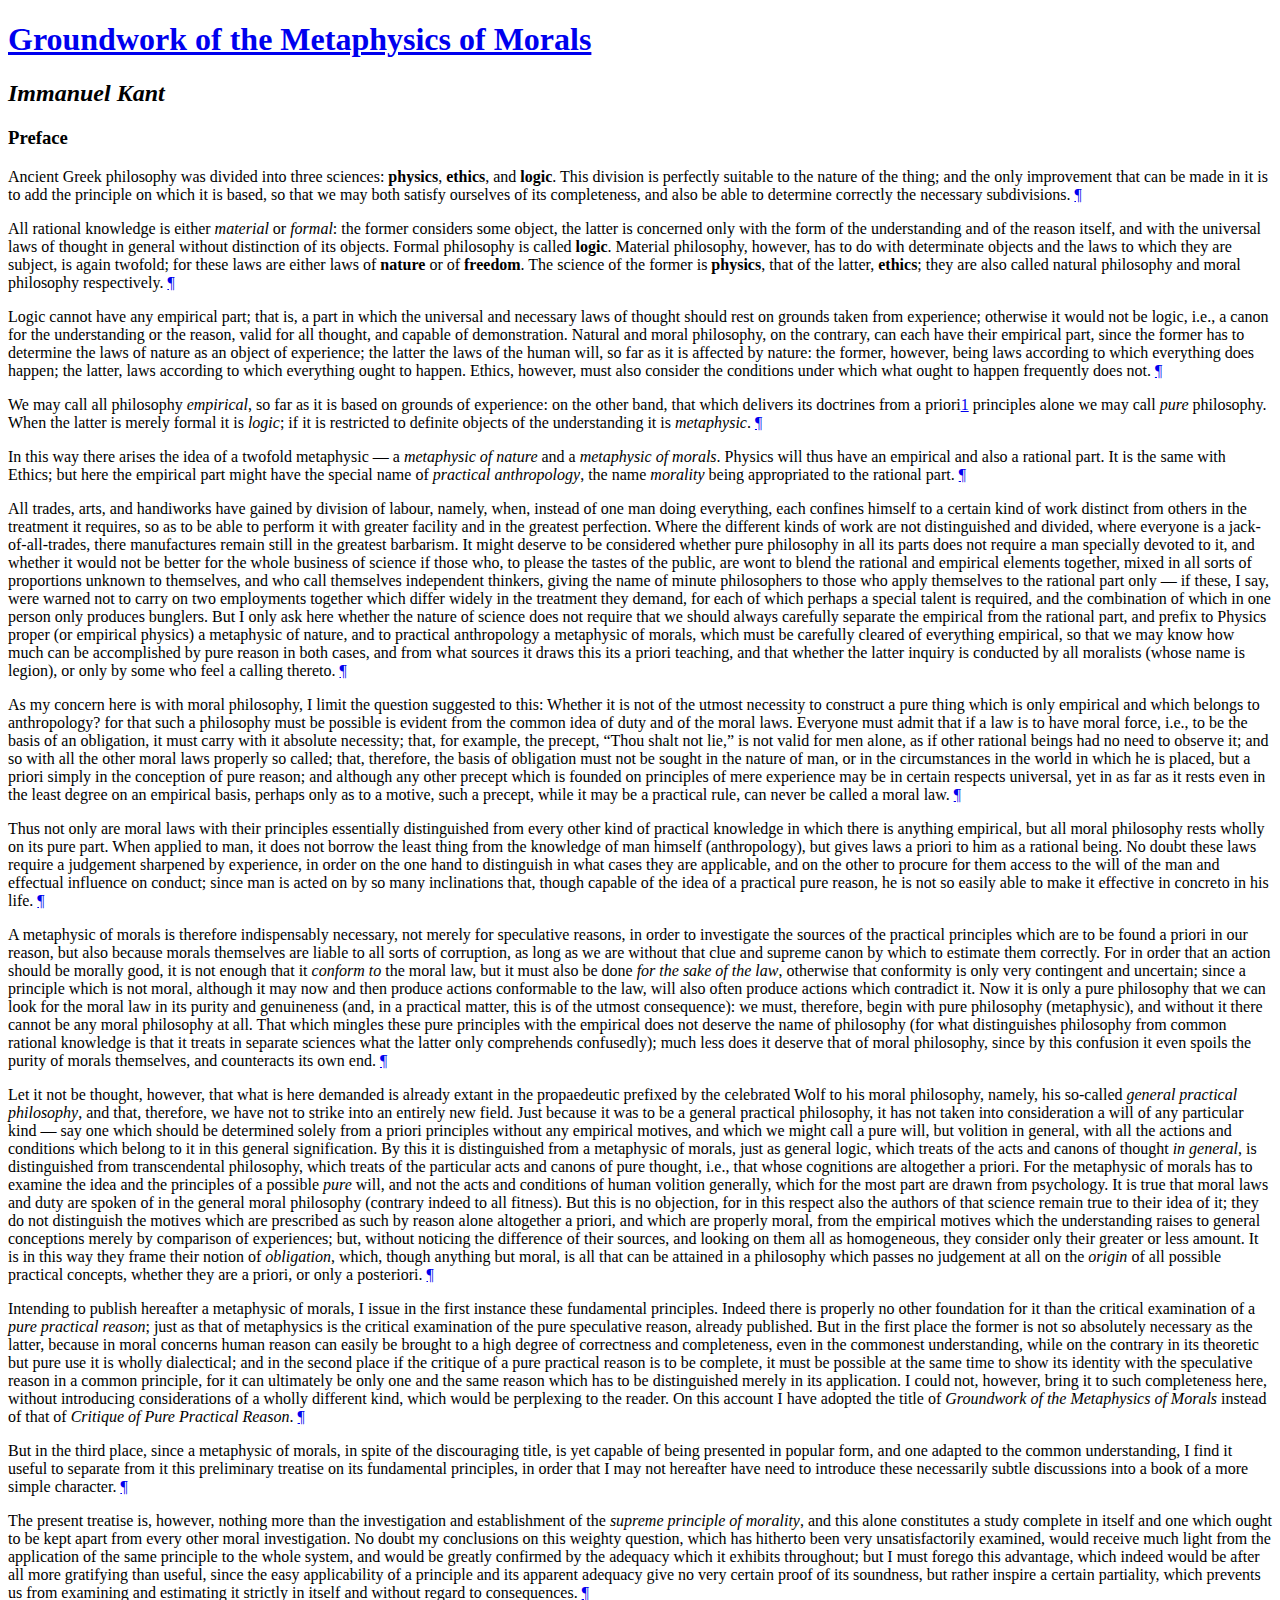
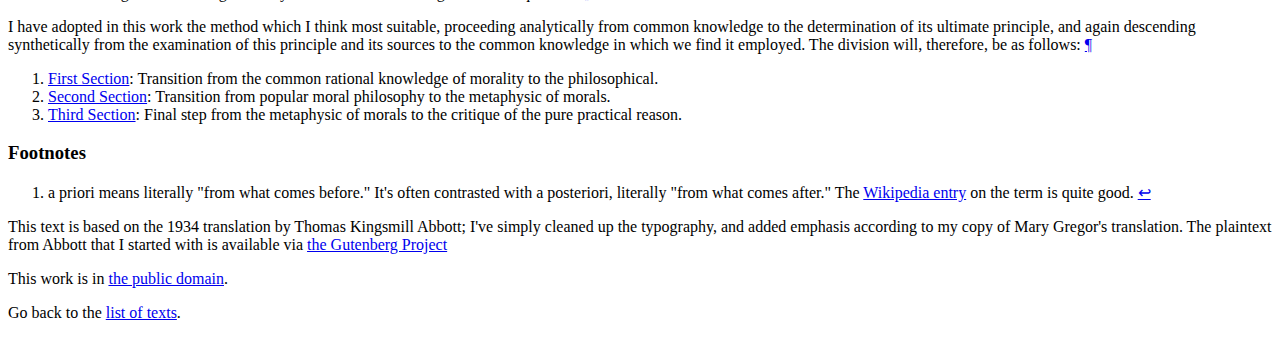
<file: kant/groundwork_of_the_metaphysics_of_morals/preface.html>
<!DOCTYPE html PUBLIC "-//W3C//DTD HTML 4.01//EN"
   "http://www.w3.org/TR/html4/strict.dtd">
<html lang="en">
<head>
  <meta http-equiv="Content-Type" content="text/html; charset=utf-8">
  <link rel="copyright license" href="http://creativecommons.org/licenses/publicdomain/">
  <link rel="stylesheet" type="text/css" href="http://static.philosophic.li/philosophic.css">
  <title>Immanuel Kant: Groundwork of the Metaphysics of Morals &mdash; Preface</title>
</head>
<body class="hentry groundwork">
  <h1 class="entry-title"><a href='/kant/groundwork_of_the_metaphysics_of_morals/'>Groundwork of the Metaphysics of Morals</a></h1>
  <h2><address class="author vcard"><span class="fn">Immanuel Kant</span></h2>
  <div class="entry-content">
    <h3>Preface</h3>

    <p id="p1">Ancient Greek philosophy was divided into three sciences:
    <strong>physics</strong>, <strong>ethics</strong>, and
    <strong>logic</strong>. This division is perfectly suitable to the nature
    of the thing; and the only improvement that can be made in it is to
    add the principle on which it is based, so that we may both satisfy
    ourselves of its completeness, and also be able to determine correctly
    the necessary subdivisions.
    <a class="permalink" href="#p1">&#182;</a></p>

    <p id="p2">All rational knowledge is either <em>material</em> or
    <em>formal</em>: the former considers some object, the latter is concerned
    only with the form of the understanding and of the reason itself, and with
    the universal laws of thought in general without distinction of its
    objects. Formal philosophy is called <strong>logic</strong>. Material
    philosophy, however, has to do with determinate objects and the laws to
    which they are subject, is again twofold; for these laws are either laws
    of <strong>nature</strong> or of <strong>freedom</strong>. The science of
    the former is <strong>physics</strong>, that of the latter,
    <strong>ethics</strong>; they are also called natural philosophy and moral
    philosophy respectively.
    <a class="permalink" href="#p2">&#182;</a></p>

    <p id="p3">Logic cannot have any empirical part; that is, a part in which
    the universal and necessary laws of thought should rest on grounds taken
    from experience; otherwise it would not be logic, i.e., a canon for the
    understanding or the reason, valid for all thought, and capable of
    demonstration. Natural and moral philosophy, on the contrary, can each
    have their empirical part, since the former has to determine the
    laws of nature as an object of experience; the latter the laws of
    the human will, so far as it is affected by nature: the former,
    however, being laws according to which everything does happen; the
    latter, laws according to which everything ought to happen. Ethics,
    however, must also consider the conditions under which what ought to
    happen frequently does not.
    <a class="permalink" href="#p3">&#182;</a></p>

    <p id="p4">We may call all philosophy <em>empirical</em>, so far as it is
    based on grounds of experience: on the other band, that which delivers its
    doctrines from <span class="translation" lang="la">a priori</span><a
    class="note" id="cite1" href="#note1">1</a> principles alone we may call
    <em>pure</em> philosophy. When the latter is merely formal it is
    <em>logic</em>; if it is restricted to definite objects of the
    understanding it is <em>metaphysic</em>.
    <a class="permalink" href="#p4">&#182;</a></p>
    
    <p id="p5">In this way there arises the idea of a twofold metaphysic
    &mdash; a <em>metaphysic of nature</em> and a <em>metaphysic of
    morals</em>. Physics will thus have an empirical and also a rational part.
    It is the same with Ethics; but here the empirical part might have the
    special name of <em>practical anthropology</em>, the name
    <em>morality</em> being appropriated to the rational part.
    <a class="permalink" href="#p5">&#182;</a></p>

    <p id="p6">All trades, arts, and handiworks have gained by division of
    labour, namely, when, instead of one man doing everything, each
    confines himself to a certain kind of work distinct from others in the
    treatment it requires, so as to be able to perform it with greater
    facility and in the greatest perfection. Where the different kinds
    of work are not distinguished and divided, where everyone is a
    jack-of-all-trades, there manufactures remain still in the greatest
    barbarism. It might deserve to be considered whether pure philosophy
    in all its parts does not require a man specially devoted to it, and
    whether it would not be better for the whole business of science if
    those who, to please the tastes of the public, are wont to blend the
    rational and empirical elements together, mixed in all sorts of
    proportions unknown to themselves, and who call themselves independent
    thinkers, giving the name of minute philosophers to those who apply
    themselves to the rational part only &mdash; if these, I say, were warned
    not to carry on two employments together which differ widely in the
    treatment they demand, for each of which perhaps a special talent is
    required, and the combination of which in one person only produces
    bunglers. But I only ask here whether the nature of science does not
    require that we should always carefully separate the empirical from
    the rational part, and prefix to Physics proper (or empirical physics)
    a metaphysic of nature, and to practical anthropology a metaphysic
    of morals, which must be carefully cleared of everything empirical, so
    that we may know how much can be accomplished by pure reason in both
    cases, and from what sources it draws this its <span class="translation"
    lang="la">a priori</span> teaching, and that whether the latter inquiry is
    conducted by all moralists (whose name is legion), or only by some who
    feel a calling thereto.
    <a class="permalink" href="#p6">&#182;</a></p>

    <p id="p7">As my concern here is with moral philosophy, I limit the
    question suggested to this: Whether it is not of the utmost necessity to
    construct a pure thing which is only empirical and which belongs to
    anthropology? for that such a philosophy must be possible is evident
    from the common idea of duty and of the moral laws. Everyone must
    admit that if a law is to have moral force, i.e., to be the basis of
    an obligation, it must carry with it absolute necessity; that, for
    example, the precept, &#8220;Thou shalt not lie,&#8221; is not valid for
    men alone, as if other rational beings had no need to observe it; and so
    with all the other moral laws properly so called; that, therefore, the
    basis of obligation must not be sought in the nature of man, or in the
    circumstances in the world in which he is placed, but <span
    class="translation" lang="la">a priori</span> simply in the conception of
    pure reason; and although any other precept which is founded on principles
    of mere experience may be in certain respects universal, yet in as far as
    it rests even in the least degree on an empirical basis, perhaps only as
    to a motive, such a precept, while it may be a practical rule, can never
    be called a moral law.
    <a class="permalink" href="#p7">&#182;</a></p>

    <p id="p8">Thus not only are moral laws with their principles essentially
    distinguished from every other kind of practical knowledge in which
    there is anything empirical, but all moral philosophy rests wholly
    on its pure part. When applied to man, it does not borrow the least
    thing from the knowledge of man himself (anthropology), but gives laws
    <span class="translation" lang="la">a priori</span> to him as a rational
    being. No doubt these laws require a judgement sharpened by experience, in
    order on the one hand to distinguish in what cases they are applicable,
    and on the other to procure for them access to the will of the man and
    effectual influence on conduct; since man is acted on by so many
    inclinations that, though capable of the idea of a practical pure reason,
    he is not so easily able to make it effective <span class="translation"
    lang="la">in concreto</span> in his life.
    <a class="permalink" href="#p8">&#182;</a></p>

    <p id="p9">A metaphysic of morals is therefore indispensably necessary,
    not merely for speculative reasons, in order to investigate the sources of
    the practical principles which are to be found <span class="translation"
    lang="la">a priori</span> in our reason, but also because morals
    themselves are liable to all sorts of corruption, as long as we are
    without that clue and supreme canon by which to estimate them correctly.
    For in order that an action should be morally good, it is not enough that
    it <em>conform to</em> the moral law, but it must also be done <em>for the
    sake of the law</em>, otherwise that conformity is only very contingent
    and uncertain; since a principle which is not moral, although it may now
    and then produce actions conformable to the law, will also often produce
    actions which contradict it. Now it is only a pure philosophy that we can
    look for the moral law in its purity and genuineness (and, in a practical
    matter, this is of the utmost consequence): we must, therefore,
    begin with pure philosophy (metaphysic), and without it there cannot
    be any moral philosophy at all. That which mingles these pure
    principles with the empirical does not deserve the name of
    philosophy (for what distinguishes philosophy from common rational
    knowledge is that it treats in separate sciences what the latter
    only comprehends confusedly); much less does it deserve that of
    moral philosophy, since by this confusion it even spoils the purity of
    morals themselves, and counteracts its own end.
    <a class="permalink" href="#p9">&#182;</a></p>

    <p id="p10">Let it not be thought, however, that what is here demanded is
    already extant in the propaedeutic prefixed by the celebrated Wolf
    to his moral philosophy, namely, his so-called <em>general practical
    philosophy</em>, and that, therefore, we have not to strike into an
    entirely new field. Just because it was to be a general practical
    philosophy, it has not taken into consideration a will of any
    particular kind &mdash; say one which should be determined solely from a
    priori principles without any empirical motives, and which we might
    call a pure will, but volition in general, with all the actions and
    conditions which belong to it in this general signification. By this
    it is distinguished from a metaphysic of morals, just as general
    logic, which treats of the acts and canons of thought <em>in general</em>,
    is distinguished from transcendental philosophy, which treats of the
    particular acts and canons of pure thought, i.e., that whose
    cognitions are altogether <span class="translation" lang="la">a
    priori</span>. For the metaphysic of morals has to examine the idea and
    the principles of a possible <em>pure</em> will, and not the acts and
    conditions of human volition generally, which for the most part are drawn
    from psychology. It is true that moral laws and duty are spoken of in the
    general moral philosophy (contrary indeed to all fitness). But this is no
    objection, for in this respect also the authors of that science remain
    true to their idea of it; they do not distinguish the motives which are
    prescribed as such by reason alone altogether <span class="translation"
    lang="la">a priori</span>, and which are properly moral, from the
    empirical motives which the understanding raises to general conceptions
    merely by comparison of experiences; but, without noticing the difference
    of their sources, and looking on them all as homogeneous, they consider
    only their greater or less amount. It is in this way they frame their
    notion of <em>obligation</em>, which, though anything but moral, is all
    that can be attained in a philosophy which passes no judgement at all on
    the <em>origin</em> of all possible practical concepts, whether they are
    <span class="translation" lang="la">a priori</span>, or only
    <span class="translation" lang="la">a posteriori</span>.
    <a class="permalink" href="#p10">&#182;</a></p>

    <p id="p11">Intending to publish hereafter a metaphysic of morals, I issue
    in the first instance these fundamental principles. Indeed there is
    properly no other foundation for it than the critical examination of a
    <em>pure practical reason</em>; just as that of metaphysics is the
    critical examination of the pure speculative reason, already published. But
    in the first place the former is not so absolutely necessary as the
    latter, because in moral concerns human reason can easily be brought
    to a high degree of correctness and completeness, even in the
    commonest understanding, while on the contrary in its theoretic but
    pure use it is wholly dialectical; and in the second place if the
    critique of a pure practical reason is to be complete, it must be
    possible at the same time to show its identity with the speculative
    reason in a common principle, for it can ultimately be only one and
    the same reason which has to be distinguished merely in its
    application. I could not, however, bring it to such completeness here,
    without introducing considerations of a wholly different kind, which
    would be perplexing to the reader. On this account I have adopted
    the title of <em>Groundwork of the Metaphysics of Morals</em>
    instead of that of <em>Critique of Pure Practical Reason</em>.
    <a class="permalink" href="#p11">&#182;</a></p>

    <p id="p12">But in the third place, since a metaphysic of morals, in spite
    of the discouraging title, is yet capable of being presented in popular
    form, and one adapted to the common understanding, I find it useful to
    separate from it this preliminary treatise on its fundamental
    principles, in order that I may not hereafter have need to introduce
    these necessarily subtle discussions into a book of a more simple
    character.
    <a class="permalink" href="#p12">&#182;</a></p>

    <p id="p13">The present treatise is, however, nothing more than the
    investigation and establishment of the <em>supreme principle of
    morality</em>, and this alone constitutes a study complete in itself and
    one which ought to be kept apart from every other moral investigation.
    No doubt my conclusions on this weighty question, which has hitherto
    been very unsatisfactorily examined, would receive much light from the
    application of the same principle to the whole system, and would be
    greatly confirmed by the adequacy which it exhibits throughout; but
    I must forego this advantage, which indeed would be after all more
    gratifying than useful, since the easy applicability of a principle
    and its apparent adequacy give no very certain proof of its soundness,
    but rather inspire a certain partiality, which prevents us from
    examining and estimating it strictly in itself and without regard to
    consequences.
    <a class="permalink" href="#p13">&#182;</a></p>

    <p id="p14">I have adopted in this work the method which I think most
    suitable, proceeding analytically from common knowledge to the
    determination of its ultimate principle, and again descending
    synthetically from the examination of this principle and its sources
    to the common knowledge in which we find it employed. The division
    will, therefore, be as follows:
    <a class="permalink" href="#p14">&#182;</a></p>

    <ol>
      <li><a href="/kant/groundwork_of_the_metaphysics_of_morals/section_one.html">First
      Section</a>: Transition from the common rational knowledge of morality
      to the philosophical.</li>
      <li><a href="/kant/groundwork_of_the_metaphysic_of_morals/section_two.html">Second
      Section</a>: Transition from popular moral philosophy to the metaphysic
      of morals.</li>
      <li><a href="/kant/groundwork_of_the_metaphysic_of_morals/section_three.html">Third
      Section</a>: Final step from the metaphysic of morals to the critique of
      the pure practical reason.</li>
    </ol>

    <h3>Footnotes</h3>
    <ol id="notes">
      <li id="note1">
        <span class="translation" lang="la">a priori</span> means literally "from what comes before."  It's often contrasted with <span class="translation" lang="la">a posteriori</span>, literally "from what comes after."  The <a href='http://en.wikipedia.org/wiki/A_priori_and_a_posteriori_%28philosophy%29'>Wikipedia entry</a> on the term is quite good.
        <a href="#cite1" title="Jump back to footnote 1 in the text">&#x21A9;</a>
      </li>
    </ol>
    
  </div>
  <div class="meta">
    <p>This text is based on the 1934 translation by Thomas Kingsmill Abbott; I've simply cleaned up the typography, and added emphasis according to my copy of Mary Gregor's translation.  The plaintext from Abbott that I started with is available via <a href='http://www.gutenberg.org/etext/5682'>the Gutenberg Project</a></p>
    
    <p class="rights">This work is in <a rel="copyright license" href="http://creativecommons.org/licenses/publicdomain/">the public domain</a>.</p>
    
    <p>Go back to the <a href='/'>list of texts</a>.
  </div>
</body>
</html>
</file>
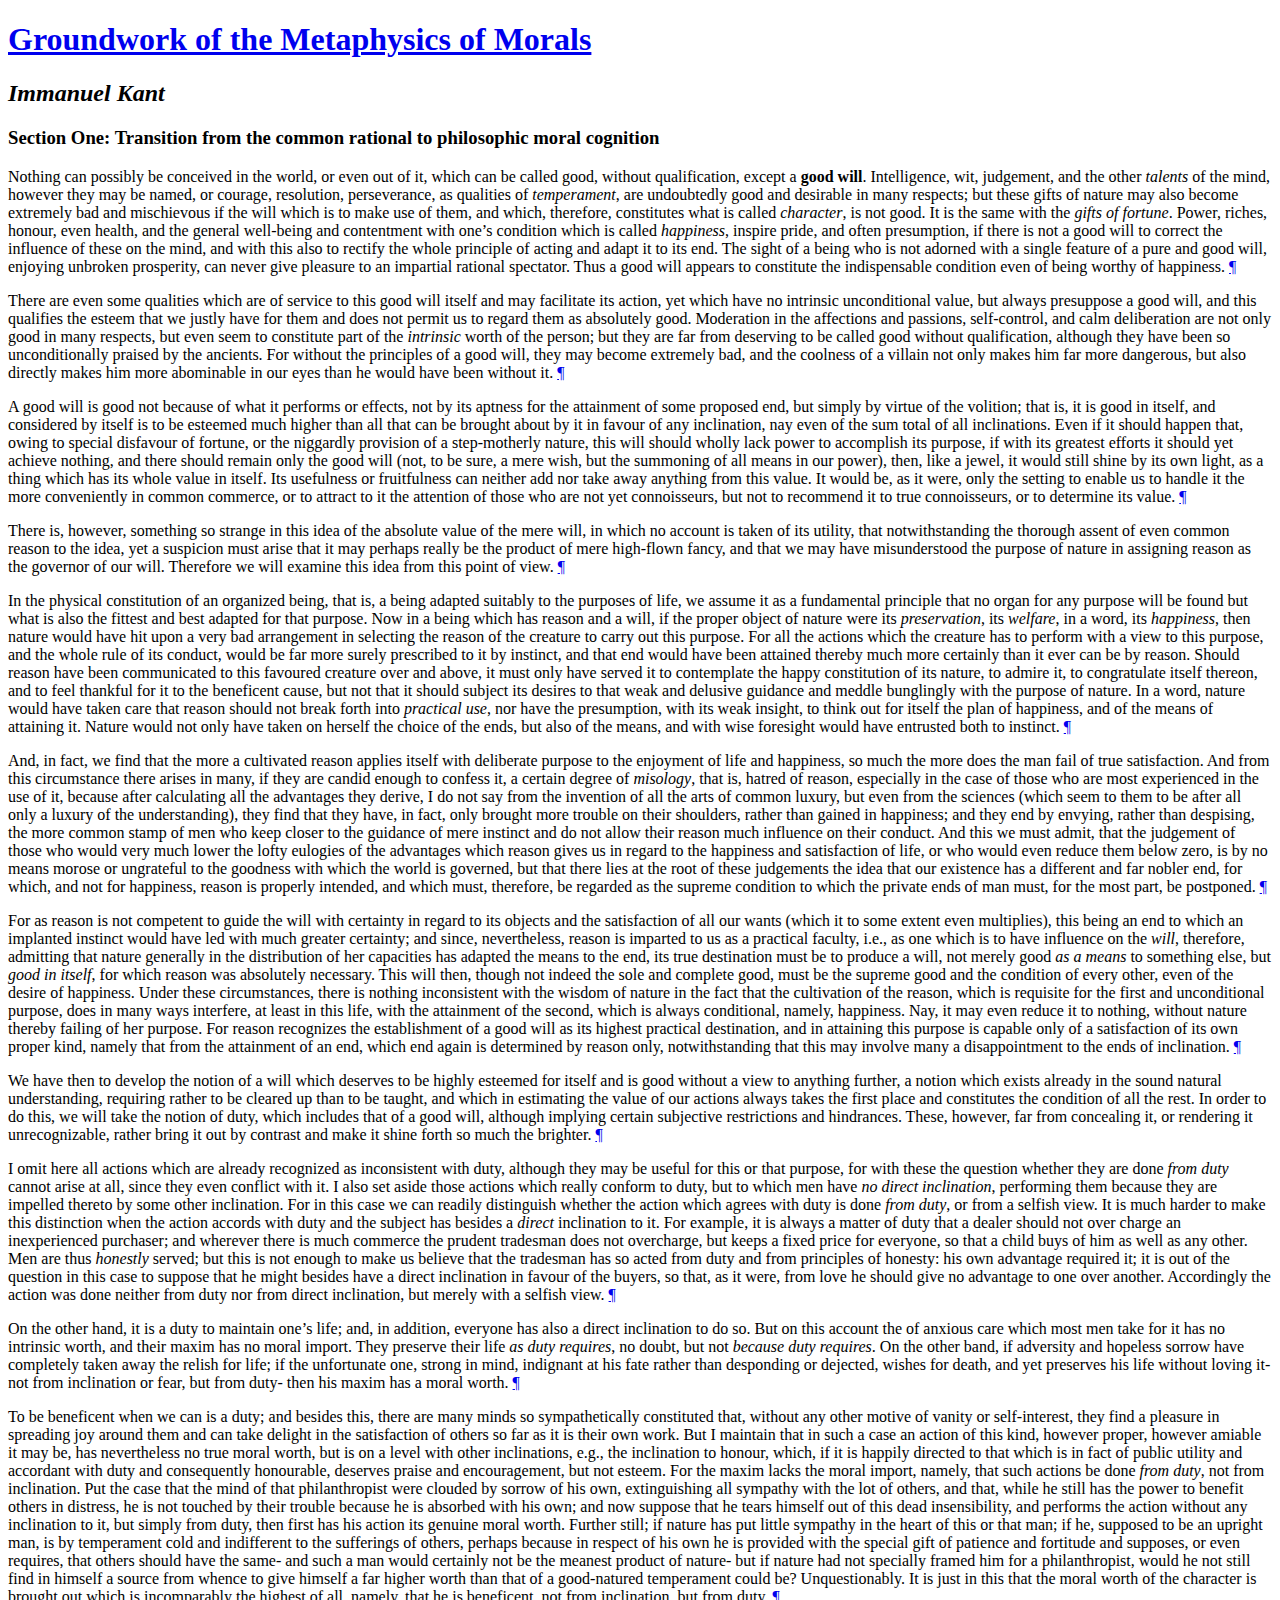
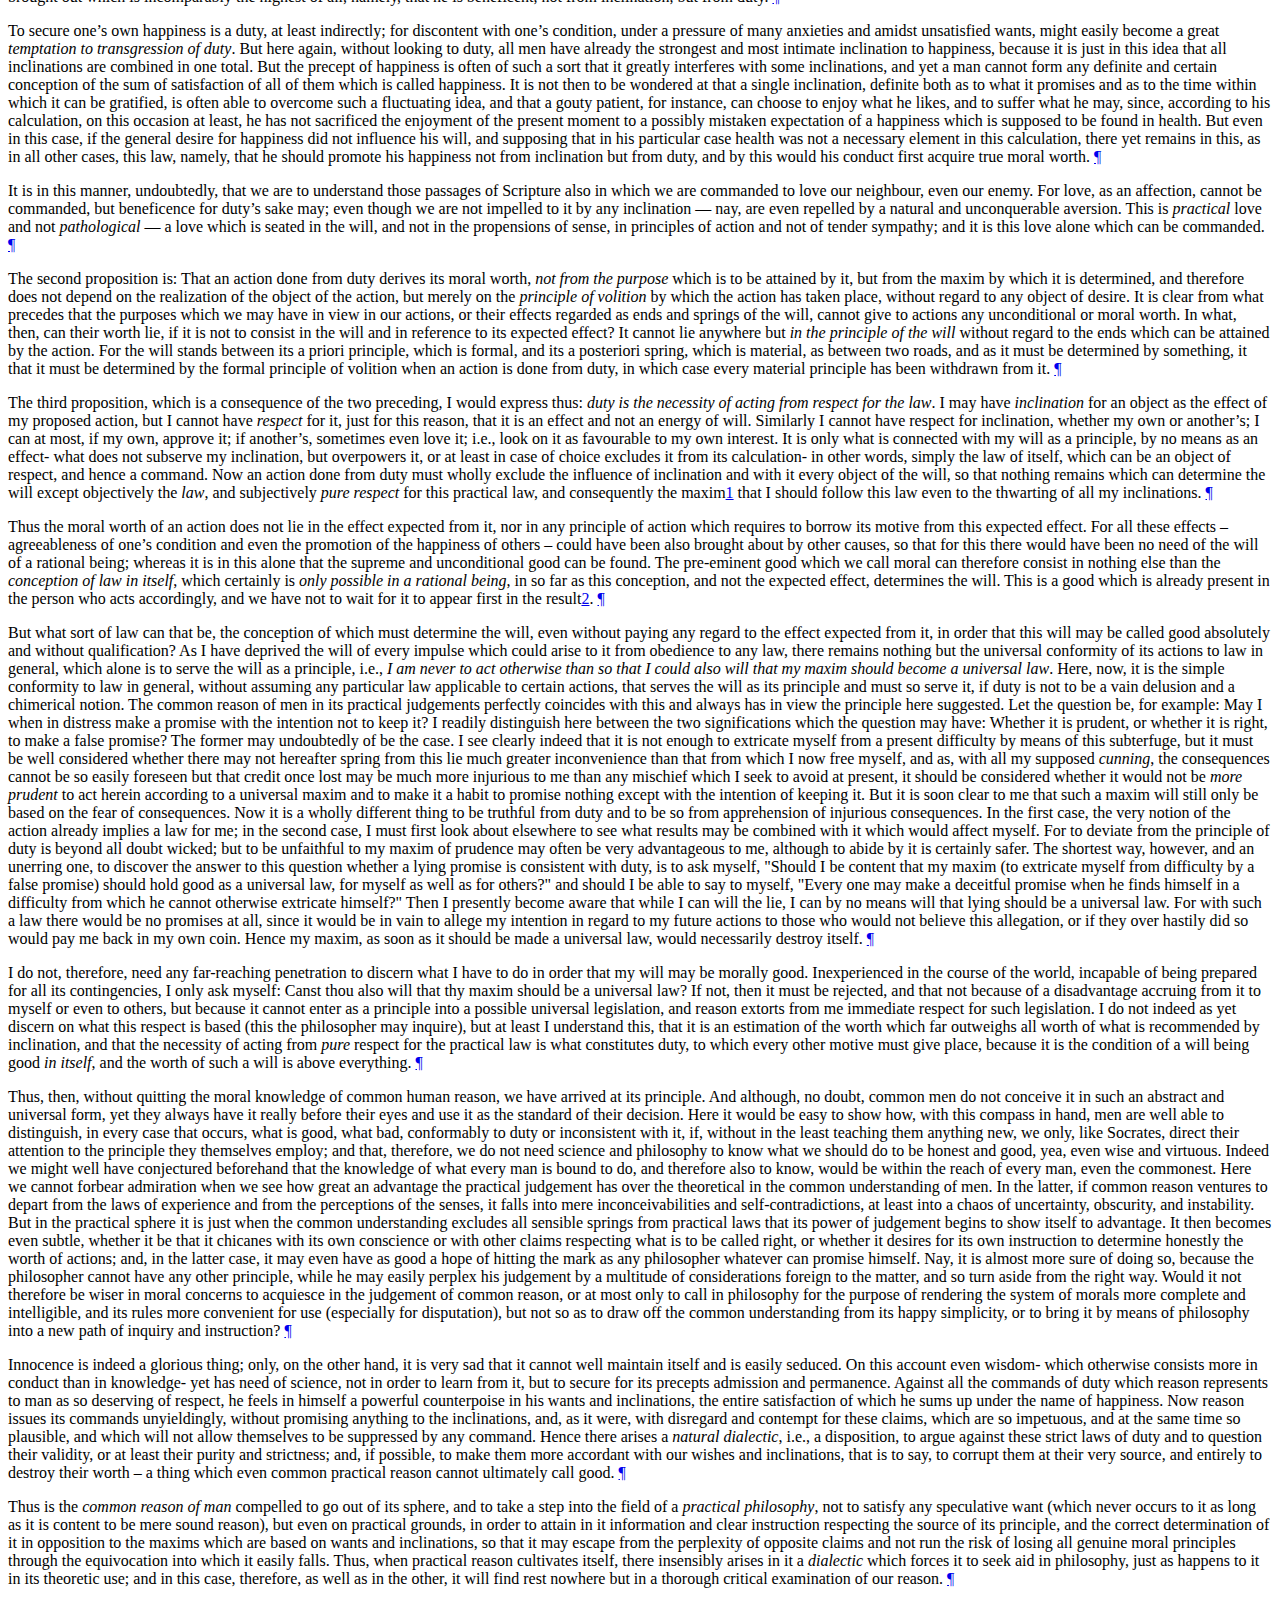
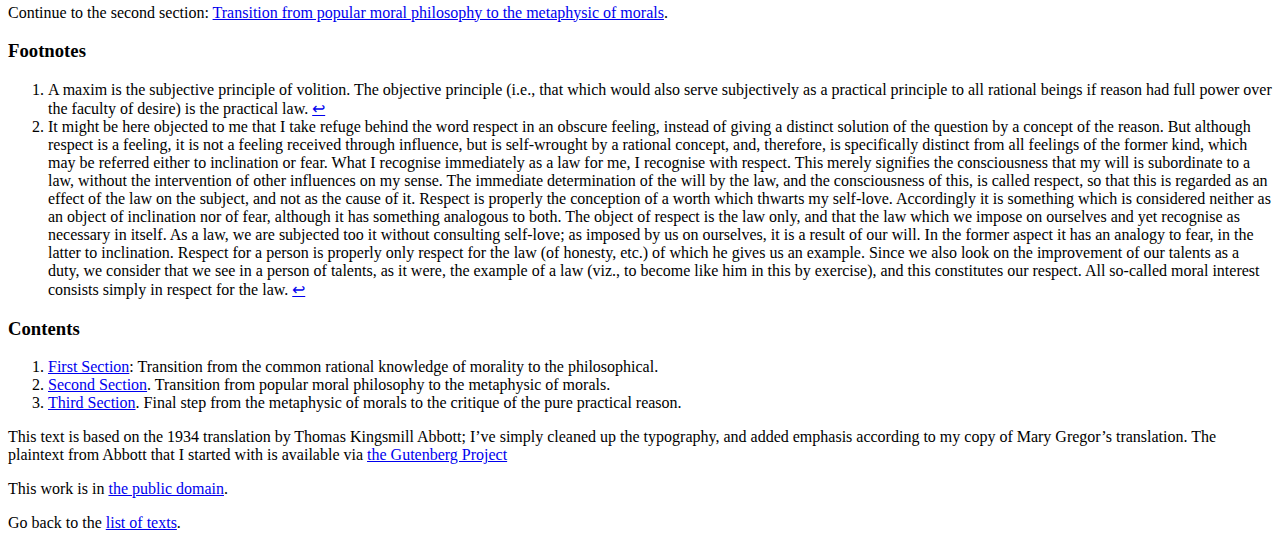
<file: kant/groundwork_of_the_metaphysics_of_morals/section_one.html>
<!DOCTYPE html PUBLIC "-//W3C//DTD HTML 4.01//EN"
   "http://www.w3.org/TR/html4/strict.dtd">
<html lang="en">
<head>
  <meta http-equiv="Content-Type" content="text/html; charset=utf-8">
  <link rel="copyright license" href="http://creativecommons.org/licenses/publicdomain/">
  <link rel="stylesheet" type="text/css" href="http://static.philosophic.li/philosophic.css">
  <title>Immanuel Kant: Groundwork of the Metaphysics of Morals &mdash; Section One</title>
</head>
<body class="hentry groundwork">
  <h1 class="entry-title"><a href="/kant/groundwork_of_the_metaphysics_of_morals/">Groundwork of the Metaphysics of Morals</a></h1>
  <h2><address class="author vcard"><span class="fn">Immanuel Kant</span></h2>
  <div class="entry-content">
    <h3>Section One: Transition from the common rational to philosophic moral cognition</h3>

    <p id="p1">Nothing can possibly be conceived in the world, or even out of
    it, which can be called good, without qualification, except a <strong>good
    will</strong>.  Intelligence, wit, judgement, and the other
    <em>talents</em> of the mind, however they may be named, or courage,
    resolution, perseverance, as qualities of <em>temperament</em>, are
    undoubtedly good and desirable in many respects; but these gifts of nature
    may also become extremely bad and mischievous if the will which is to make
    use of them, and which, therefore, constitutes what is called
    <em>character</em>, is not good. It is the same with the <em>gifts of
    fortune</em>. Power, riches, honour, even health, and the general
    well-being and contentment with one&rsquo;s condition which is called
    <em>happiness</em>, inspire pride, and often presumption, if there is not
    a good will to correct the influence of these on the mind, and with this
    also to rectify the whole principle of acting and adapt it to its end. The
    sight of a being who is not adorned with a single feature of a pure and
    good will, enjoying unbroken prosperity, can never give pleasure to an
    impartial rational spectator. Thus a good will appears to constitute the
    indispensable condition even of being worthy of happiness.
    <a class="permalink" href="#p1">&#182;</a></p>
    
    <p id="p2">There are even some qualities which are of service to this good
    will itself and may facilitate its action, yet which have no intrinsic
    unconditional value, but always presuppose a good will, and this qualifies
    the esteem that we justly have for them and does not permit us to regard
    them as absolutely good. Moderation in the affections and passions,
    self-control, and calm deliberation are not only good in many respects,
    but even seem to constitute part of the <em>intrinsic</em> worth of the
    person; but they are far from deserving to be called good without
    qualification, although they have been so unconditionally praised by the
    ancients. For without the principles of a good will, they may become
    extremely bad, and the coolness of a villain not only makes him far more
    dangerous, but also directly makes him more abominable in our eyes than he
    would have been without it.
    <a class="permalink" href="#p2">&#182;</a></p>

    <p id="p3">A good will is good not because of what it performs or effects,
    not by its aptness for the attainment of some proposed end, but simply
    by virtue of the volition; that is, it is good in itself, and
    considered by itself is to be esteemed much higher than all that can
    be brought about by it in favour of any inclination, nay even of the
    sum total of all inclinations. Even if it should happen that, owing to
    special disfavour of fortune, or the niggardly provision of a
    step-motherly nature, this will should wholly lack power to accomplish
    its purpose, if with its greatest efforts it should yet achieve
    nothing, and there should remain only the good will (not, to be
    sure, a mere wish, but the summoning of all means in our power), then,
    like a jewel, it would still shine by its own light, as a thing
    which has its whole value in itself. Its usefulness or fruitfulness
    can neither add nor take away anything from this value. It would be,
    as it were, only the setting to enable us to handle it the more
    conveniently in common commerce, or to attract to it the attention
    of those who are not yet connoisseurs, but not to recommend it to true
    connoisseurs, or to determine its value.
    <a class="permalink" href="#p3">&#182;</a></p>
    
    <p id="p4">There is, however, something so strange in this idea of the
    absolute value of the mere will, in which no account is taken of its
    utility, that notwithstanding the thorough assent of even common reason to
    the idea, yet a suspicion must arise that it may perhaps really be the
    product of mere high-flown fancy, and that we may have misunderstood
    the purpose of nature in assigning reason as the governor of our will.
    Therefore we will examine this idea from this point of view.
    <a class="permalink" href="#p4">&#182;</a></p>
    
    <p id="p5">In the physical constitution of an organized being, that is, a
    being adapted suitably to the purposes of life, we assume it as a
    fundamental principle that no organ for any purpose will be found
    but what is also the fittest and best adapted for that purpose. Now in
    a being which has reason and a will, if the proper object of nature
    were its <em>preservation</em>, its <em>welfare</em>, in a word, its
    <em>happiness</em>, then nature would have hit upon a very bad arrangement
    in selecting the reason of the creature to carry out this purpose. For all
    the actions which the creature has to perform with a view to this purpose,
    and the whole rule of its conduct, would be far more surely prescribed to
    it by instinct, and that end would have been attained thereby much more
    certainly than it ever can be by reason. Should reason have been
    communicated to this favoured creature over and above, it must only have
    served it to contemplate the happy constitution of its nature, to admire
    it, to congratulate itself thereon, and to feel thankful for it to the
    beneficent cause, but not that it should subject its desires to that weak
    and delusive guidance and meddle bunglingly with the purpose of nature. In
    a word, nature would have taken care that reason should not break forth
    into <em>practical use</em>, nor have the presumption, with its weak
    insight, to think out for itself the plan of happiness, and of the means
    of attaining it. Nature would not only have taken on herself the choice of
    the ends, but also of the means, and with wise foresight would have
    entrusted both to instinct.
    <a class="permalink" href="#p5">&#182;</a></p>

    <p id="p6">And, in fact, we find that the more a cultivated reason applies
    itself with deliberate purpose to the enjoyment of life and happiness,
    so much the more does the man fail of true satisfaction. And from this
    circumstance there arises in many, if they are candid enough to
    confess it, a certain degree of <em>misology</em>, that is, hatred of reason,
    especially in the case of those who are most experienced in the use of
    it, because after calculating all the advantages they derive, I do not
    say from the invention of all the arts of common luxury, but even from
    the sciences (which seem to them to be after all only a luxury of
    the understanding), they find that they have, in fact, only brought
    more trouble on their shoulders, rather than gained in happiness;
    and they end by envying, rather than despising, the more common
    stamp of men who keep closer to the guidance of mere instinct and do
    not allow their reason much influence on their conduct. And this we
    must admit, that the judgement of those who would very much lower
    the lofty eulogies of the advantages which reason gives us in regard
    to the happiness and satisfaction of life, or who would even reduce
    them below zero, is by no means morose or ungrateful to the goodness
    with which the world is governed, but that there lies at the root of
    these judgements the idea that our existence has a different and far
    nobler end, for which, and not for happiness, reason is properly
    intended, and which must, therefore, be regarded as the supreme
    condition to which the private ends of man must, for the most part, be
    postponed.
    <a class="permalink" href="#p6">&#182;</a></p>

    <p id="p7">For as reason is not competent to guide the will with certainty in
    regard to its objects and the satisfaction of all our wants (which
    it to some extent even multiplies), this being an end to which an
    implanted instinct would have led with much greater certainty; and
    since, nevertheless, reason is imparted to us as a practical
    faculty, i.e., as one which is to have influence on the <em>will</em>,
    therefore, admitting that nature generally in the distribution of
    her capacities has adapted the means to the end, its true
    destination must be to produce a will, not merely good <em>as a means</em> to
    something else, but <em>good in itself</em>, for which reason was absolutely
    necessary. This will then, though not indeed the sole and complete
    good, must be the supreme good and the condition of every other,
    even of the desire of happiness. Under these circumstances, there is
    nothing inconsistent with the wisdom of nature in the fact that the
    cultivation of the reason, which is requisite for the first and
    unconditional purpose, does in many ways interfere, at least in this
    life, with the attainment of the second, which is always
    conditional, namely, happiness. Nay, it may even reduce it to nothing,
    without nature thereby failing of her purpose. For reason recognizes
    the establishment of a good will as its highest practical destination,
    and in attaining this purpose is capable only of a satisfaction of its
    own proper kind, namely that from the attainment of an end, which
    end again is determined by reason only, notwithstanding that this
    may involve many a disappointment to the ends of inclination.
    <a class="permalink" href="#p7">&#182;</a></p>

    <p id="p8">We have then to develop the notion of a will which deserves to be
    highly esteemed for itself and is good without a view to anything
    further, a notion which exists already in the sound natural
    understanding, requiring rather to be cleared up than to be taught,
    and which in estimating the value of our actions always takes the
    first place and constitutes the condition of all the rest. In order to
    do this, we will take the notion of duty, which includes that of a
    good will, although implying certain subjective restrictions and
    hindrances. These, however, far from concealing it, or rendering it
    unrecognizable, rather bring it out by contrast and make it shine
    forth so much the brighter.
    <a class="permalink" href="#p8">&#182;</a></p>

    <p id="p9">I omit here all actions which are already recognized as inconsistent
    with duty, although they may be useful for this or that purpose, for
    with these the question whether they are done <em>from duty</em> cannot arise
    at all, since they even conflict with it. I also set aside those
    actions which really conform to duty, but to which men have <em>no
    direct inclination</em>, performing them because they are impelled
    thereto by some other inclination. For in this case we can readily
    distinguish whether the action which agrees with duty is done <em>from
    duty</em>, or from a selfish view. It is much harder to make this
    distinction when the action accords with duty and the subject has
    besides a <em>direct</em> inclination to it. For example, it is always a matter
    of duty that a dealer should not over charge an inexperienced
    purchaser; and wherever there is much commerce the prudent tradesman
    does not overcharge, but keeps a fixed price for everyone, so that a
    child buys of him as well as any other. Men are thus <em>honestly</em>
    served; but this is not enough to make us believe that the tradesman
    has so acted from duty and from principles of honesty: his own
    advantage required it; it is out of the question in this case to
    suppose that he might besides have a direct inclination in favour of
    the buyers, so that, as it were, from love he should give no advantage
    to one over another. Accordingly the action was done neither from duty
    nor from direct inclination, but merely with a selfish view.
    <a class="permalink" href="#p9">&#182;</a></p>

    <p id="p10">On the other hand, it is a duty to maintain one&rsquo;s life; and, in
    addition, everyone has also a direct inclination to do so. But on this
    account the of anxious care which most men take for it has no
    intrinsic worth, and their maxim has no moral import. They preserve
    their life <em>as duty requires</em>, no doubt, but not <em>because duty
    requires</em>. On the other band, if adversity and hopeless sorrow have
    completely taken away the relish for life; if the unfortunate one,
    strong in mind, indignant at his fate rather than desponding or
    dejected, wishes for death, and yet preserves his life without
    loving it- not from inclination or fear, but from duty- then his maxim
    has a moral worth.
    <a class="permalink" href="#p10">&#182;</a></p>

    <p id="p11">To be beneficent when we can is a duty; and besides this, there
    are many minds so sympathetically constituted that, without any
    other motive of vanity or self-interest, they find a pleasure in
    spreading joy around them and can take delight in the satisfaction
    of others so far as it is their own work. But I maintain that in
    such a case an action of this kind, however proper, however amiable it
    may be, has nevertheless no true moral worth, but is on a level with
    other inclinations, e.g., the inclination to honour, which, if it is
    happily directed to that which is in fact of public utility and
    accordant with duty and consequently honourable, deserves praise and
    encouragement, but not esteem. For the maxim lacks the moral import,
    namely, that such actions be done <em>from duty</em>, not from inclination. Put
    the case that the mind of that philanthropist were clouded by sorrow
    of his own, extinguishing all sympathy with the lot of others, and
    that, while he still has the power to benefit others in distress, he
    is not touched by their trouble because he is absorbed with his own;
    and now suppose that he tears himself out of this dead
    insensibility, and performs the action without any inclination to
    it, but simply from duty, then first has his action its genuine
    moral worth. Further still; if nature has put little sympathy in the
    heart of this or that man; if he, supposed to be an upright man, is by
    temperament cold and indifferent to the sufferings of others,
    perhaps because in respect of his own he is provided with the
    special gift of patience and fortitude and supposes, or even requires,
    that others should have the same- and such a man would certainly not
    be the meanest product of nature- but if nature had not specially
    framed him for a philanthropist, would he not still find in himself
    a source from whence to give himself a far higher worth than that of a
    good-natured temperament could be? Unquestionably. It is just in
    this that the moral worth of the character is brought out which is
    incomparably the highest of all, namely, that he is beneficent, not
    from inclination, but from duty.
    <a class="permalink" href="#p11">&#182;</a></p>

    <p id="p12">To secure one&rsquo;s own happiness is a duty, at least indirectly; for
    discontent with one&rsquo;s condition, under a pressure of many anxieties
    and amidst unsatisfied wants, might easily become a great <em>temptation
    to transgression of duty</em>. But here again, without looking to duty, all
    men have already the strongest and most intimate inclination to
    happiness, because it is just in this idea that all inclinations are
    combined in one total. But the precept of happiness is often of such a
    sort that it greatly interferes with some inclinations, and yet a
    man cannot form any definite and certain conception of the sum of
    satisfaction of all of them which is called happiness. It is not
    then to be wondered at that a single inclination, definite both as
    to what it promises and as to the time within which it can be
    gratified, is often able to overcome such a fluctuating idea, and that
    a gouty patient, for instance, can choose to enjoy what he likes,
    and to suffer what he may, since, according to his calculation, on
    this occasion at least, he has not sacrificed the enjoyment of the
    present moment to a possibly mistaken expectation of a happiness which
    is supposed to be found in health. But even in this case, if the
    general desire for happiness did not influence his will, and supposing
    that in his particular case health was not a necessary element in this
    calculation, there yet remains in this, as in all other cases, this
    law, namely, that he should promote his happiness not from inclination
    but from duty, and by this would his conduct first acquire true
    moral worth.
    <a class="permalink" href="#p12">&#182;</a></p>

    <p id="p13">It is in this manner, undoubtedly, that we are to understand those
    passages of Scripture also in which we are commanded to love our
    neighbour, even our enemy. For love, as an affection, cannot be
    commanded, but beneficence for duty&rsquo;s sake may; even though we are not
    impelled to it by any inclination &mdash; nay, are even repelled by a natural
    and unconquerable aversion. This is <em>practical</em> love and not
    <em>pathological</em> &mdash; a love which is seated in the will, and not in the
    propensions of sense, in principles of action and not of tender
    sympathy; and it is this love alone which can be commanded.
    <a class="permalink" href="#p13">&#182;</a></p>

    <p id="p14">The second proposition is: That an action done from duty derives its
    moral worth, <em>not from the purpose</em> which is to be attained by it, but
    from the maxim by which it is determined, and therefore does not
    depend on the realization of the object of the action, but merely on
    the <em>principle of volition</em> by which the action has taken place, without
    regard to any object of desire. It is clear from what precedes that
    the purposes which we may have in view in our actions, or their
    effects regarded as ends and springs of the will, cannot give to
    actions any unconditional or moral worth. In what, then, can their
    worth lie, if it is not to consist in the will and in reference to its
    expected effect? It cannot lie anywhere but <em>in the principle of the
    will</em> without regard to the ends which can be attained by the action.
    For the will stands between its a priori principle, which is formal,
    and its a posteriori spring, which is material, as between two
    roads, and as it must be determined by something, it that it must be
    determined by the formal principle of volition when an action is
    done from duty, in which case every material principle has been
    withdrawn from it.
    <a class="permalink" href="#p14">&#182;</a></p>

    <p id="p15">The third proposition, which is a consequence of the two
    preceding, I would express thus: <em>duty is the necessity of acting from
    respect for the law</em>. I may have <em>inclination</em> for an object as the
    effect of my proposed action, but I cannot have <em>respect</em> for it, just
    for this reason, that it is an effect and not an energy of will.
    Similarly I cannot have respect for inclination, whether my own or
    another&rsquo;s; I can at most, if my own, approve it; if another&rsquo;s,
    sometimes even love it; i.e., look on it as favourable to my own
    interest. It is only what is connected with my will as a principle, by
    no means as an effect- what does not subserve my inclination, but
    overpowers it, or at least in case of choice excludes it from its
    calculation- in other words, simply the law of itself, which can be an
    object of respect, and hence a command. Now an action done from duty
    must wholly exclude the influence of inclination and with it every
    object of the will, so that nothing remains which can determine the
    will except objectively the <em>law</em>, and subjectively <em>pure respect</em> for
    this practical law, and consequently the maxim<a class="note" id="cite1" href="#note1">1</a> that I should follow
    this law even to the thwarting of all my inclinations.
    <a class="permalink" href="#p15">&#182;</a></p>

    <p id="p16">Thus the moral worth of an action does not lie in the effect
    expected from it, nor in any principle of action which requires to
    borrow its motive from this expected effect. For all these effects &ndash;
    agreeableness of one&rsquo;s condition and even the promotion of the
    happiness of others &ndash; could have been also brought about by other
    causes, so that for this there would have been no need of the will
    of a rational being; whereas it is in this alone that the supreme
    and unconditional good can be found. The pre-eminent good which we
    call moral can therefore consist in nothing else than the <em>conception
    of law in itself</em>, which certainly is <em>only possible in a rational
    being</em>, in so far as this conception, and not the expected effect,
    determines the will. This is a good which is already present in the
    person who acts accordingly, and we have not to wait for it to
    appear first in the result<a class="note" id="cite2" href="#note2">2</a>.
    <a class="permalink" href="#p16">&#182;</a></p>

    <p id="p17">But what sort of law can that be, the conception of which must
    determine the will, even without paying any regard to the effect
    expected from it, in order that this will may be called good
    absolutely and without qualification? As I have deprived the will of
    every impulse which could arise to it from obedience to any law, there
    remains nothing but the universal conformity of its actions to law
    in general, which alone is to serve the will as a principle, i.e., <em>I
    am never to act otherwise than so that I could also will that my maxim
    should become a universal law</em>. Here, now, it is the simple
    conformity to law in general, without assuming any particular law
    applicable to certain actions, that serves the will as its principle
    and must so serve it, if duty is not to be a vain delusion and a
    chimerical notion. The common reason of men in its practical
    judgements perfectly coincides with this and always has in view the
    principle here suggested. Let the question be, for example: May I when
    in distress make a promise with the intention not to keep it? I
    readily distinguish here between the two significations which the
    question may have: Whether it is prudent, or whether it is right, to
    make a false promise? The former may undoubtedly of be the case. I see
    clearly indeed that it is not enough to extricate myself from a
    present difficulty by means of this subterfuge, but it must be well
    considered whether there may not hereafter spring from this lie much
    greater inconvenience than that from which I now free myself, and
    as, with all my supposed <em>cunning</em>, the consequences cannot be so easily
    foreseen but that credit once lost may be much more injurious to me
    than any mischief which I seek to avoid at present, it should be
    considered whether it would not be <em>more prudent</em> to act herein
    according to a universal maxim and to make it a habit to promise
    nothing except with the intention of keeping it. But it is soon
    clear to me that such a maxim will still only be based on the fear
    of consequences. Now it is a wholly different thing to be truthful
    from duty and to be so from apprehension of injurious consequences. In
    the first case, the very notion of the action already implies a law
    for me; in the second case, I must first look about elsewhere to see
    what results may be combined with it which would affect myself. For to
    deviate from the principle of duty is beyond all doubt wicked; but
    to be unfaithful to my maxim of prudence may often be very
    advantageous to me, although to abide by it is certainly safer. The
    shortest way, however, and an unerring one, to discover the answer
    to this question whether a lying promise is consistent with duty, is
    to ask myself, "Should I be content that my maxim (to extricate myself
    from difficulty by a false promise) should hold good as a universal
    law, for myself as well as for others?" and should I be able to say
    to myself, "Every one may make a deceitful promise when he finds
    himself in a difficulty from which he cannot otherwise extricate
    himself?" Then I presently become aware that while I can will the lie,
    I can by no means will that lying should be a universal law. For
    with such a law there would be no promises at all, since it would be
    in vain to allege my intention in regard to my future actions to those
    who would not believe this allegation, or if they over hastily did
    so would pay me back in my own coin. Hence my maxim, as soon as it
    should be made a universal law, would necessarily destroy itself.
    <a class="permalink" href="#p17">&#182;</a></p>

    <p id="p18">I do not, therefore, need any far-reaching penetration to discern
    what I have to do in order that my will may be morally good.
    Inexperienced in the course of the world, incapable of being
    prepared for all its contingencies, I only ask myself: Canst thou also
    will that thy maxim should be a universal law? If not, then it must be
    rejected, and that not because of a disadvantage accruing from it to
    myself or even to others, but because it cannot enter as a principle
    into a possible universal legislation, and reason extorts from me
    immediate respect for such legislation. I do not indeed as yet discern
    on what this respect is based (this the philosopher may inquire),
    but at least I understand this, that it is an estimation of the
    worth which far outweighs all worth of what is recommended by
    inclination, and that the necessity of acting from <em>pure</em> respect for
    the practical law is what constitutes duty, to which every other
    motive must give place, because it is the condition of a will being
    good <em>in itself</em>, and the worth of such a will is above everything.
    <a class="permalink" href="#p18">&#182;</a></p>

    <p id="p19">Thus, then, without quitting the moral knowledge of common human
    reason, we have arrived at its principle. And although, no doubt,
    common men do not conceive it in such an abstract and universal
    form, yet they always have it really before their eyes and use it as
    the standard of their decision. Here it would be easy to show how,
    with this compass in hand, men are well able to distinguish, in
    every case that occurs, what is good, what bad, conformably to duty or
    inconsistent with it, if, without in the least teaching them
    anything new, we only, like Socrates, direct their attention to the
    principle they themselves employ; and that, therefore, we do not
    need science and philosophy to know what we should do to be honest and
    good, yea, even wise and virtuous. Indeed we might well have
    conjectured beforehand that the knowledge of what every man is bound
    to do, and therefore also to know, would be within the reach of
    every man, even the commonest. Here we cannot forbear admiration
    when we see how great an advantage the practical judgement has over
    the theoretical in the common understanding of men. In the latter,
    if common reason ventures to depart from the laws of experience and
    from the perceptions of the senses, it falls into mere
    inconceivabilities and self-contradictions, at least into a chaos of
    uncertainty, obscurity, and instability. But in the practical sphere
    it is just when the common understanding excludes all sensible springs
    from practical laws that its power of judgement begins to show
    itself to advantage. It then becomes even subtle, whether it be that
    it chicanes with its own conscience or with other claims respecting
    what is to be called right, or whether it desires for its own
    instruction to determine honestly the worth of actions; and, in the
    latter case, it may even have as good a hope of hitting the mark as
    any philosopher whatever can promise himself. Nay, it is almost more
    sure of doing so, because the philosopher cannot have any other
    principle, while he may easily perplex his judgement by a multitude of
    considerations foreign to the matter, and so turn aside from the right
    way. Would it not therefore be wiser in moral concerns to acquiesce in
    the judgement of common reason, or at most only to call in
    philosophy for the purpose of rendering the system of morals more
    complete and intelligible, and its rules more convenient for use
    (especially for disputation), but not so as to draw off the common
    understanding from its happy simplicity, or to bring it by means of
    philosophy into a new path of inquiry and instruction?
    <a class="permalink" href="#p19">&#182;</a></p>

    <p id="p20">Innocence is indeed a glorious thing; only, on the other hand, it is
    very sad that it cannot well maintain itself and is easily seduced. On
    this account even wisdom- which otherwise consists more in conduct
    than in knowledge- yet has need of science, not in order to learn from
    it, but to secure for its precepts admission and permanence. Against
    all the commands of duty which reason represents to man as so
    deserving of respect, he feels in himself a powerful counterpoise in
    his wants and inclinations, the entire satisfaction of which he sums
    up under the name of happiness. Now reason issues its commands
    unyieldingly, without promising anything to the inclinations, and,
    as it were, with disregard and contempt for these claims, which are so
    impetuous, and at the same time so plausible, and which will not allow
    themselves to be suppressed by any command. Hence there arises a
    <em>natural dialectic</em>, i.e., a disposition, to argue against these
    strict laws of duty and to question their validity, or at least
    their purity and strictness; and, if possible, to make them more
    accordant with our wishes and inclinations, that is to say, to corrupt
    them at their very source, and entirely to destroy their worth &ndash; a
    thing which even common practical reason cannot ultimately call good.
    <a class="permalink" href="#p20">&#182;</a></p>

    <p id="p21">Thus is the <em>common reason of man</em> compelled to go out of its
    sphere, and to take a step into the field of a <em>practical philosophy</em>,
    not to satisfy any speculative want (which never occurs to it as
    long as it is content to be mere sound reason), but even on
    practical grounds, in order to attain in it information and clear
    instruction respecting the source of its principle, and the correct
    determination of it in opposition to the maxims which are based on
    wants and inclinations, so that it may escape from the perplexity of
    opposite claims and not run the risk of losing all genuine moral
    principles through the equivocation into which it easily falls.
    Thus, when practical reason cultivates itself, there insensibly arises
    in it a <em>dialectic</em> which forces it to seek aid in philosophy, just as
    happens to it in its theoretic use; and in this case, therefore, as
    well as in the other, it will find rest nowhere but in a thorough
    critical examination of our reason.
    <a class="permalink" href="#p21">&#182;</a></p>
    
    <p>Continue to the second section: <a href="/kant/groundwork_of_the_metaphysic_of_morals/section_two.html">Transition from popular moral philosophy to the metaphysic of morals</a>.</p>
    
    <h3>Footnotes</h3>
    <ol id="notes">
      <li id="note1">
        A maxim is the subjective principle of volition. The objective
        principle (i.e., that which would also serve subjectively as a
        practical principle to all rational beings if reason had full power
        over the faculty of desire) is the practical law.
        <a href="#cite1" title="Jump back to footnote 1 in the text">&#x21A9;</a>
      </li>
      <li id="note2">
        It might be here objected to me that I take refuge behind the
        word respect in an obscure feeling, instead of giving a distinct
        solution of the question by a concept of the reason. But although
        respect is a feeling, it is not a feeling received through
        influence, but is self-wrought by a rational concept, and,
        therefore, is specifically distinct from all feelings of the former
        kind, which may be referred either to inclination or fear.  What I
        recognise immediately as a law for me, I recognise with respect.
        This merely signifies the consciousness that my will is subordinate to
        a law, without the intervention of other influences on my sense. The
        immediate determination of the will by the law, and the
        consciousness of this, is called respect, so that this is regarded
        as an effect of the law on the subject, and not as the cause of it.
        Respect is properly the conception of a worth which thwarts my
        self-love. Accordingly it is something which is considered neither
        as an object of inclination nor of fear, although it has something
        analogous to both. The object of respect is the law only, and that the
        law which we impose on ourselves and yet recognise as necessary in
        itself. As a law, we are subjected too it without consulting
        self-love; as imposed by us on ourselves, it is a result of our
        will. In the former aspect it has an analogy to fear, in the latter to
        inclination. Respect for a person is properly only respect for the law
        (of honesty, etc.) of which he gives us an example. Since we also look
        on the improvement of our talents as a duty, we consider that we see
        in a person of talents, as it were, the example of a law (viz., to
        become like him in this by exercise), and this constitutes our
        respect. All so-called moral interest consists simply in respect for
        the law.
        <a href="#cite2" title="Jump back to footnote 2 in the text">&#x21A9;</a>
      </li>
    </ol>
    
    <h3>Contents</h3>
    <ol>
      <li><a href="/kant/groundwork_of_the_metaphysics_of_morals/section_one.html">First
      Section</a>: Transition from the common rational knowledge of morality
      to the philosophical.</li>
      <li><a href="/kant/groundwork_of_the_metaphysic_of_morals/section_two.html">Second
      Section</a>. Transition from popular moral philosophy to the metaphysic
      of morals.</li>
      <li><a href="/kant/groundwork_of_the_metaphysic_of_morals/section_three.html">Third
      Section</a>. Final step from the metaphysic of morals to the critique of
      the pure practical reason.</li>
    </ol>
    
  </div>
  <div class="meta">
    <p>This text is based on the 1934 translation by Thomas Kingsmill Abbott; I&rsquo;ve simply cleaned up the typography, and added emphasis according to my copy of Mary Gregor&rsquo;s translation.  The plaintext from Abbott that I started with is available via <a href="http://www.gutenberg.org/etext/5682">the Gutenberg Project</a></p>
    
    <p class="rights">This work is in <a rel="copyright license" href="http://creativecommons.org/licenses/publicdomain/">the public domain</a>.</p>
    
    <p>Go back to the <a href="/">list of texts</a>.
  </div>
</body>
</html>
</file>
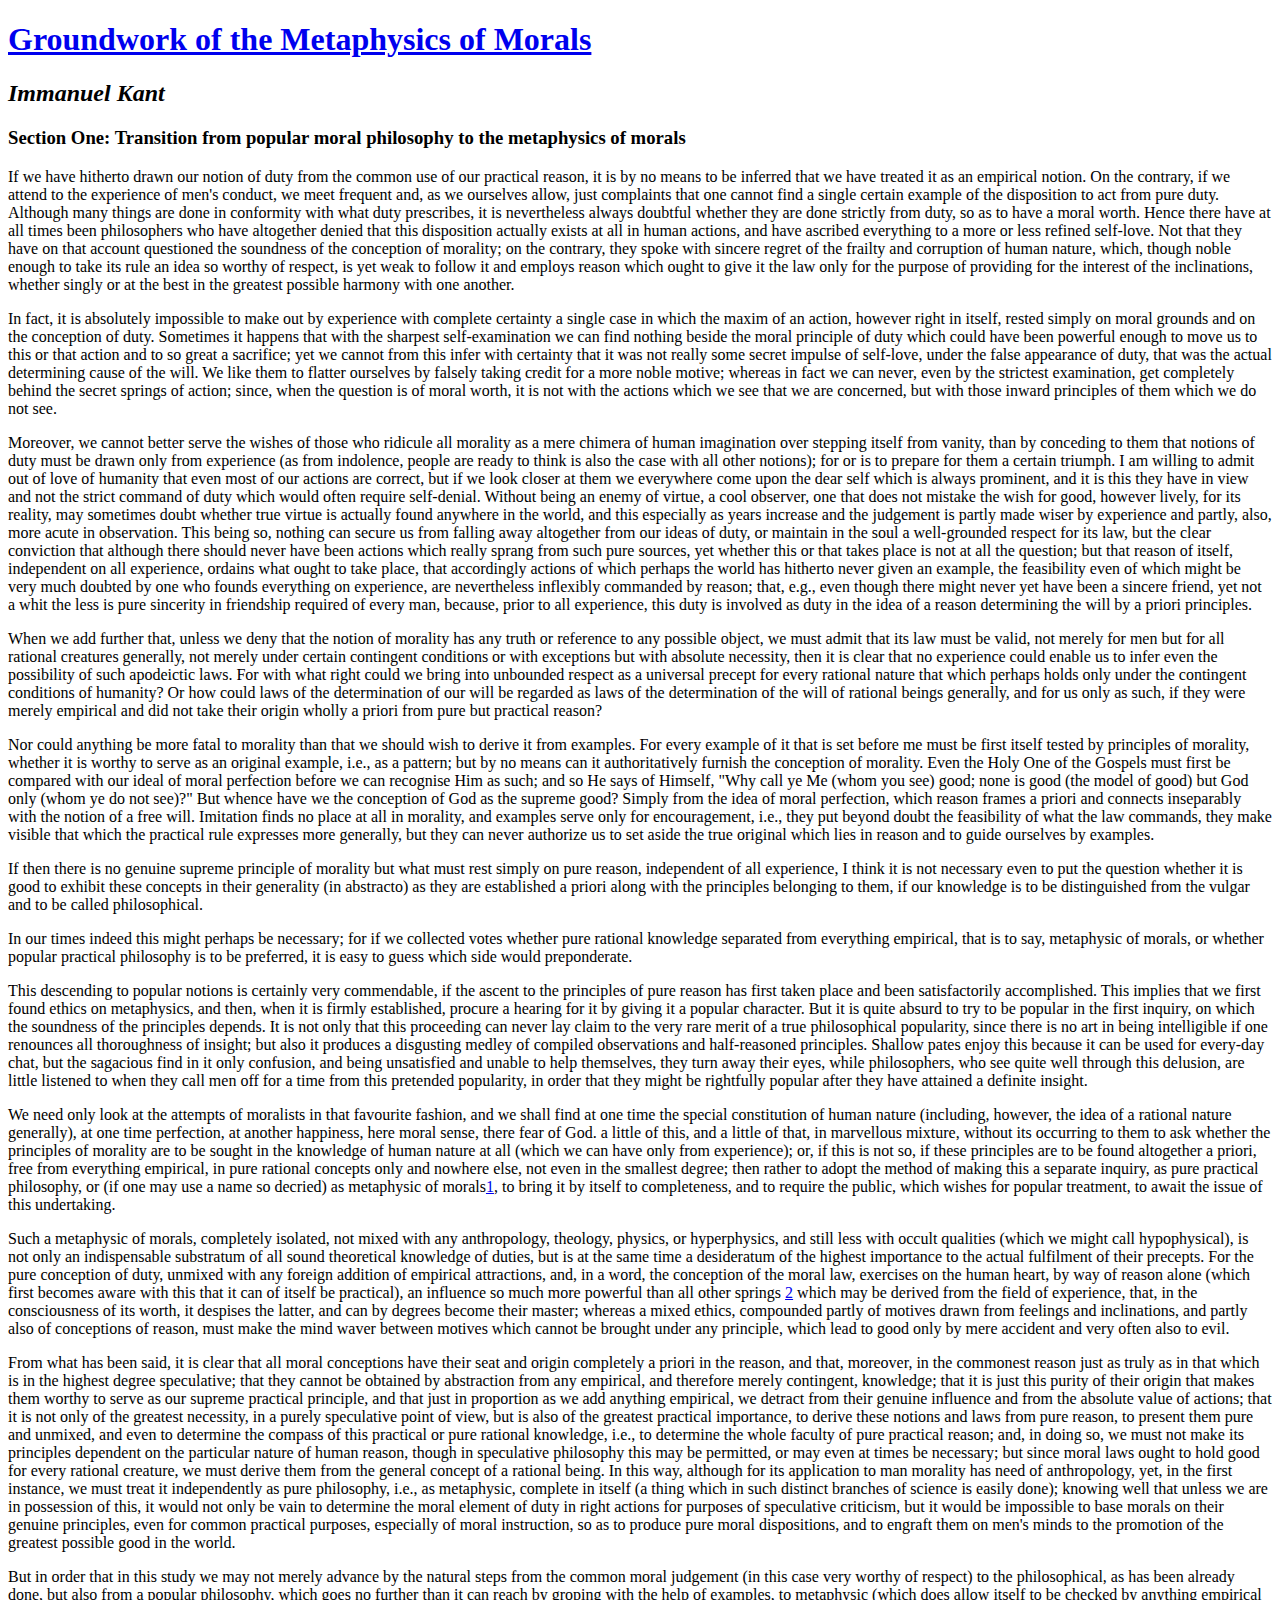
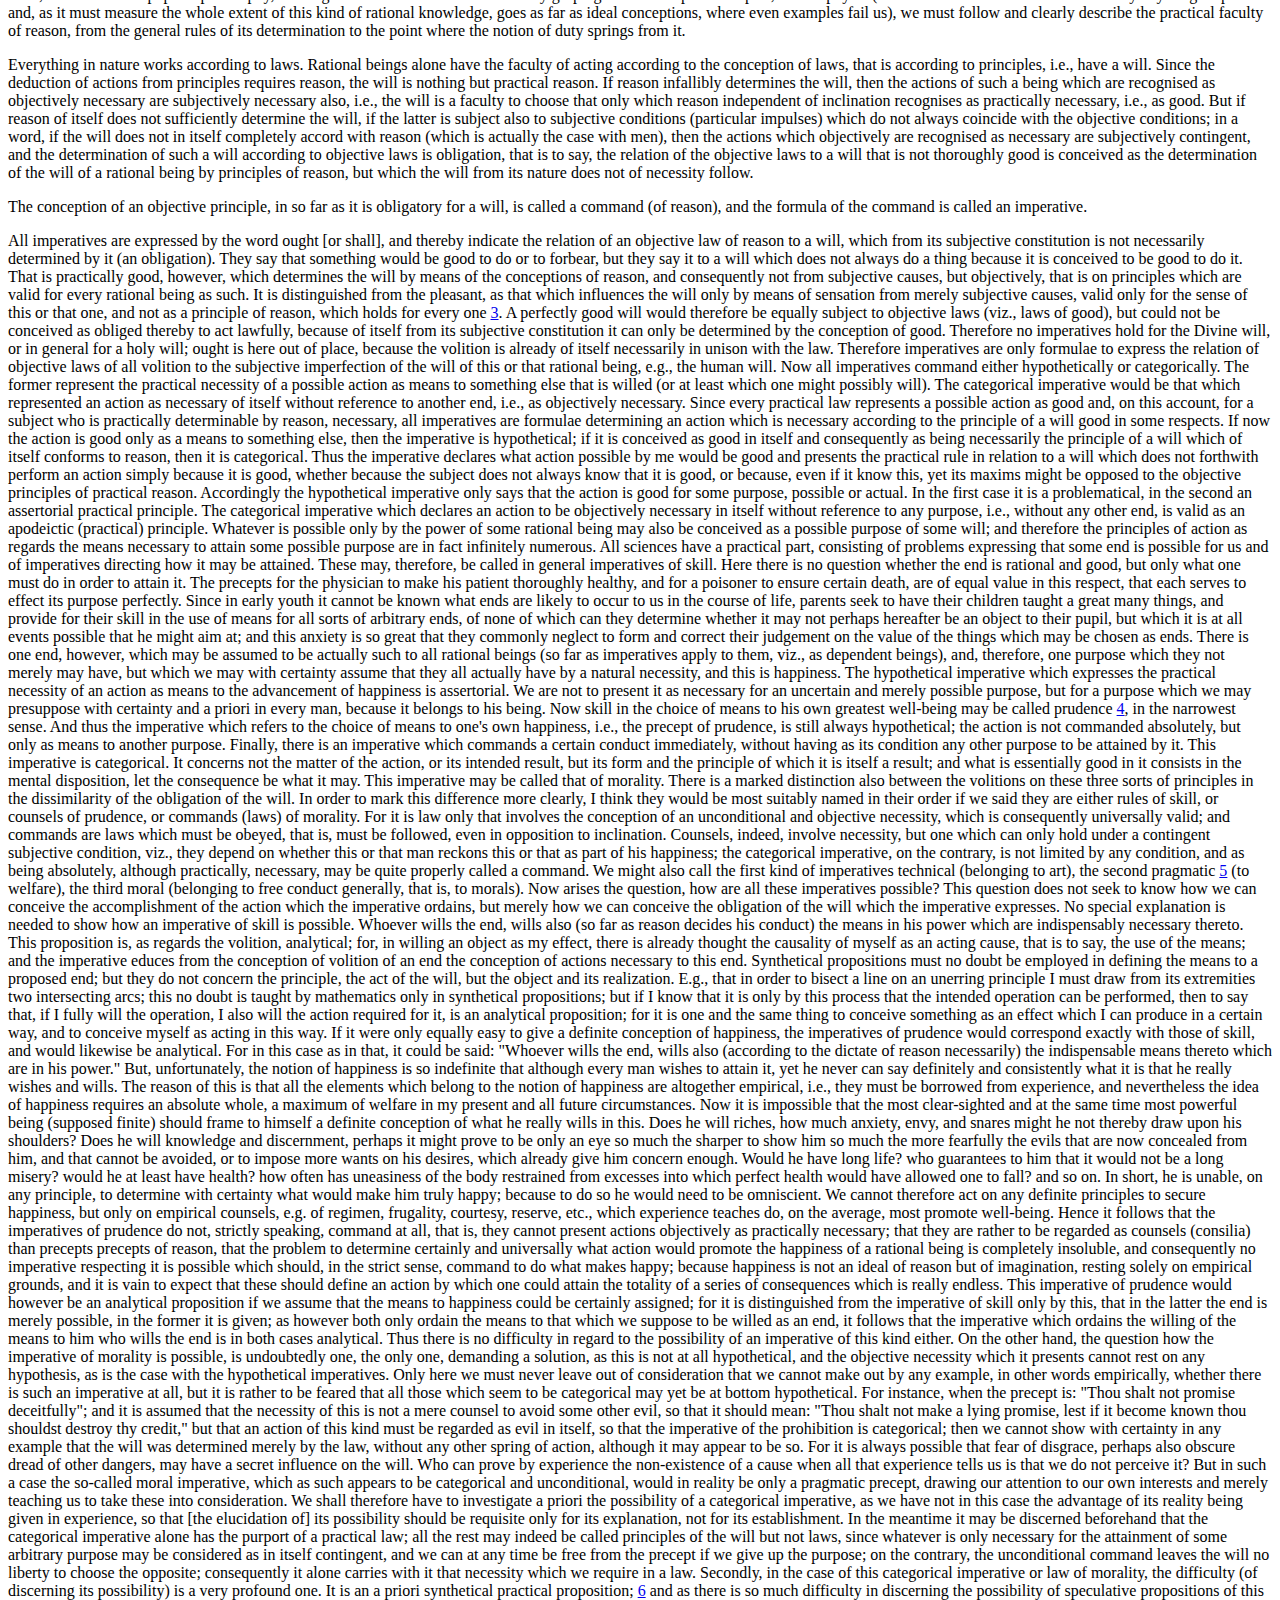
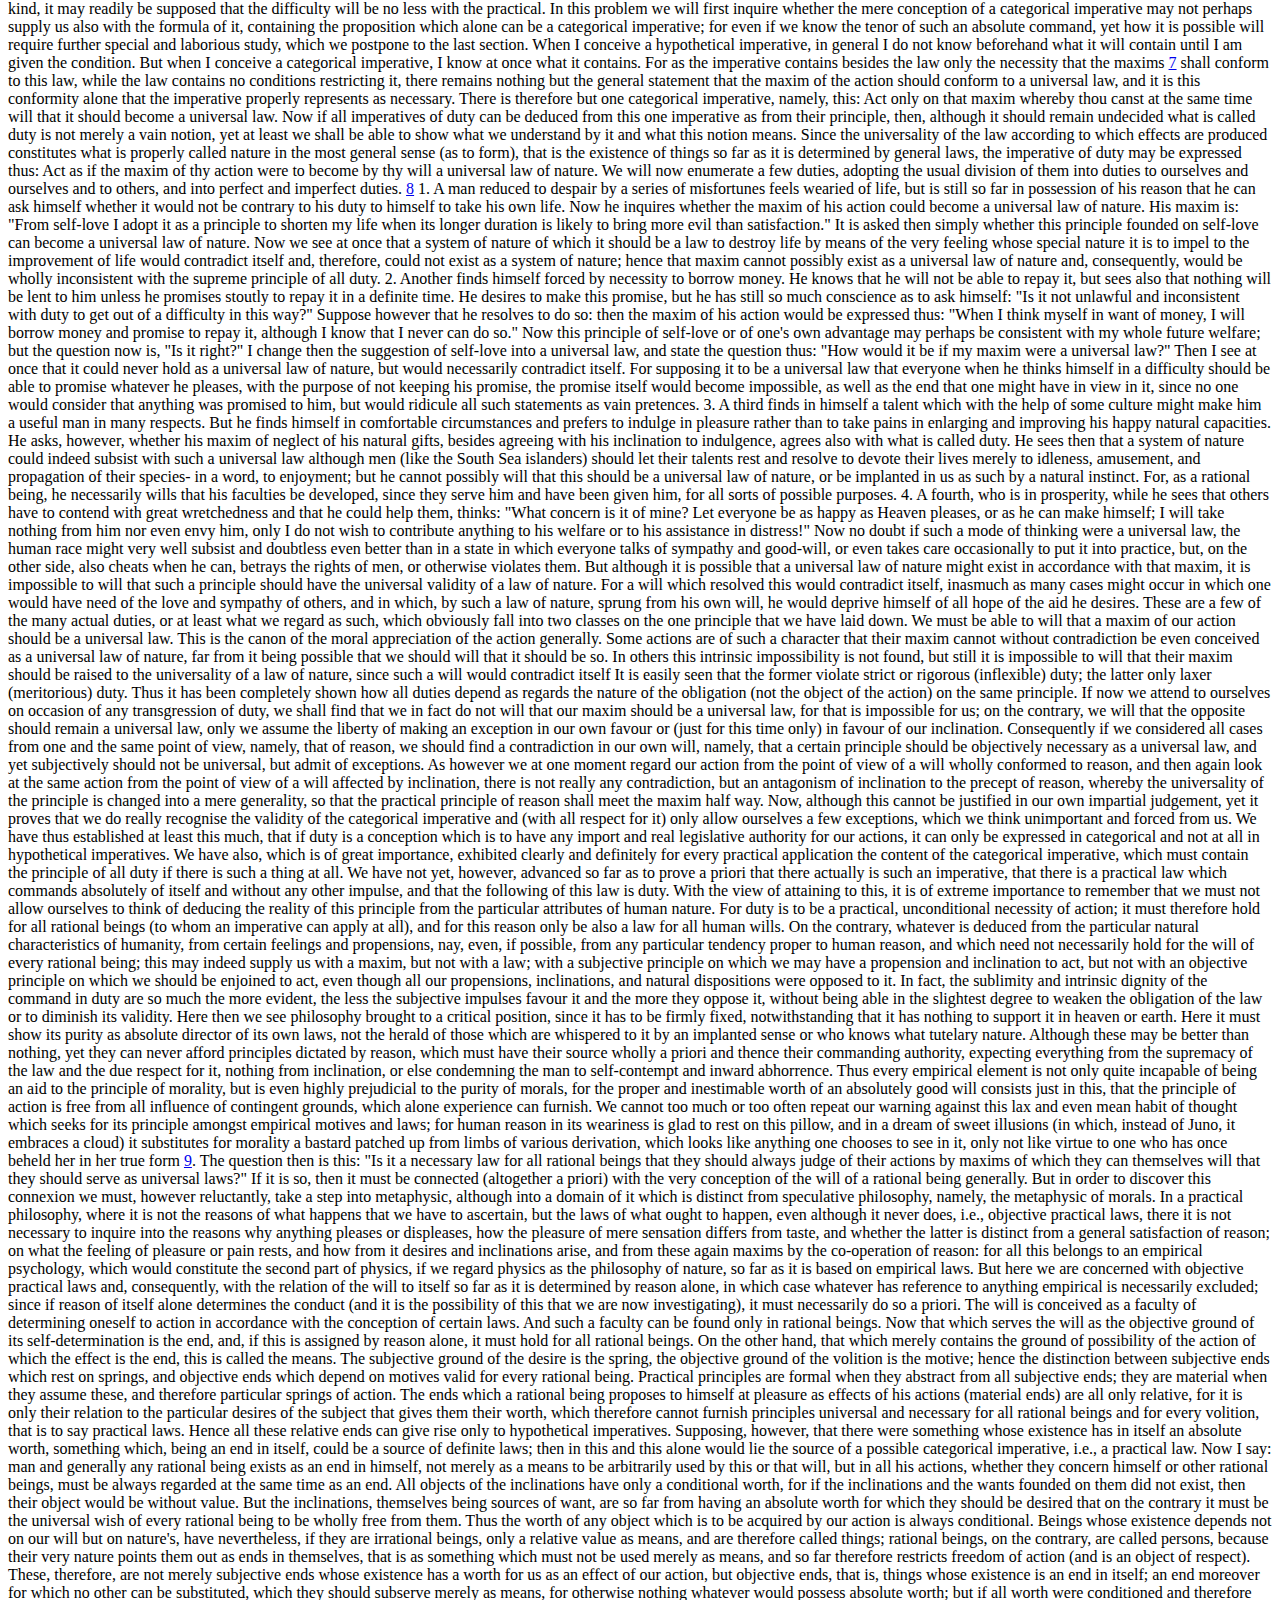
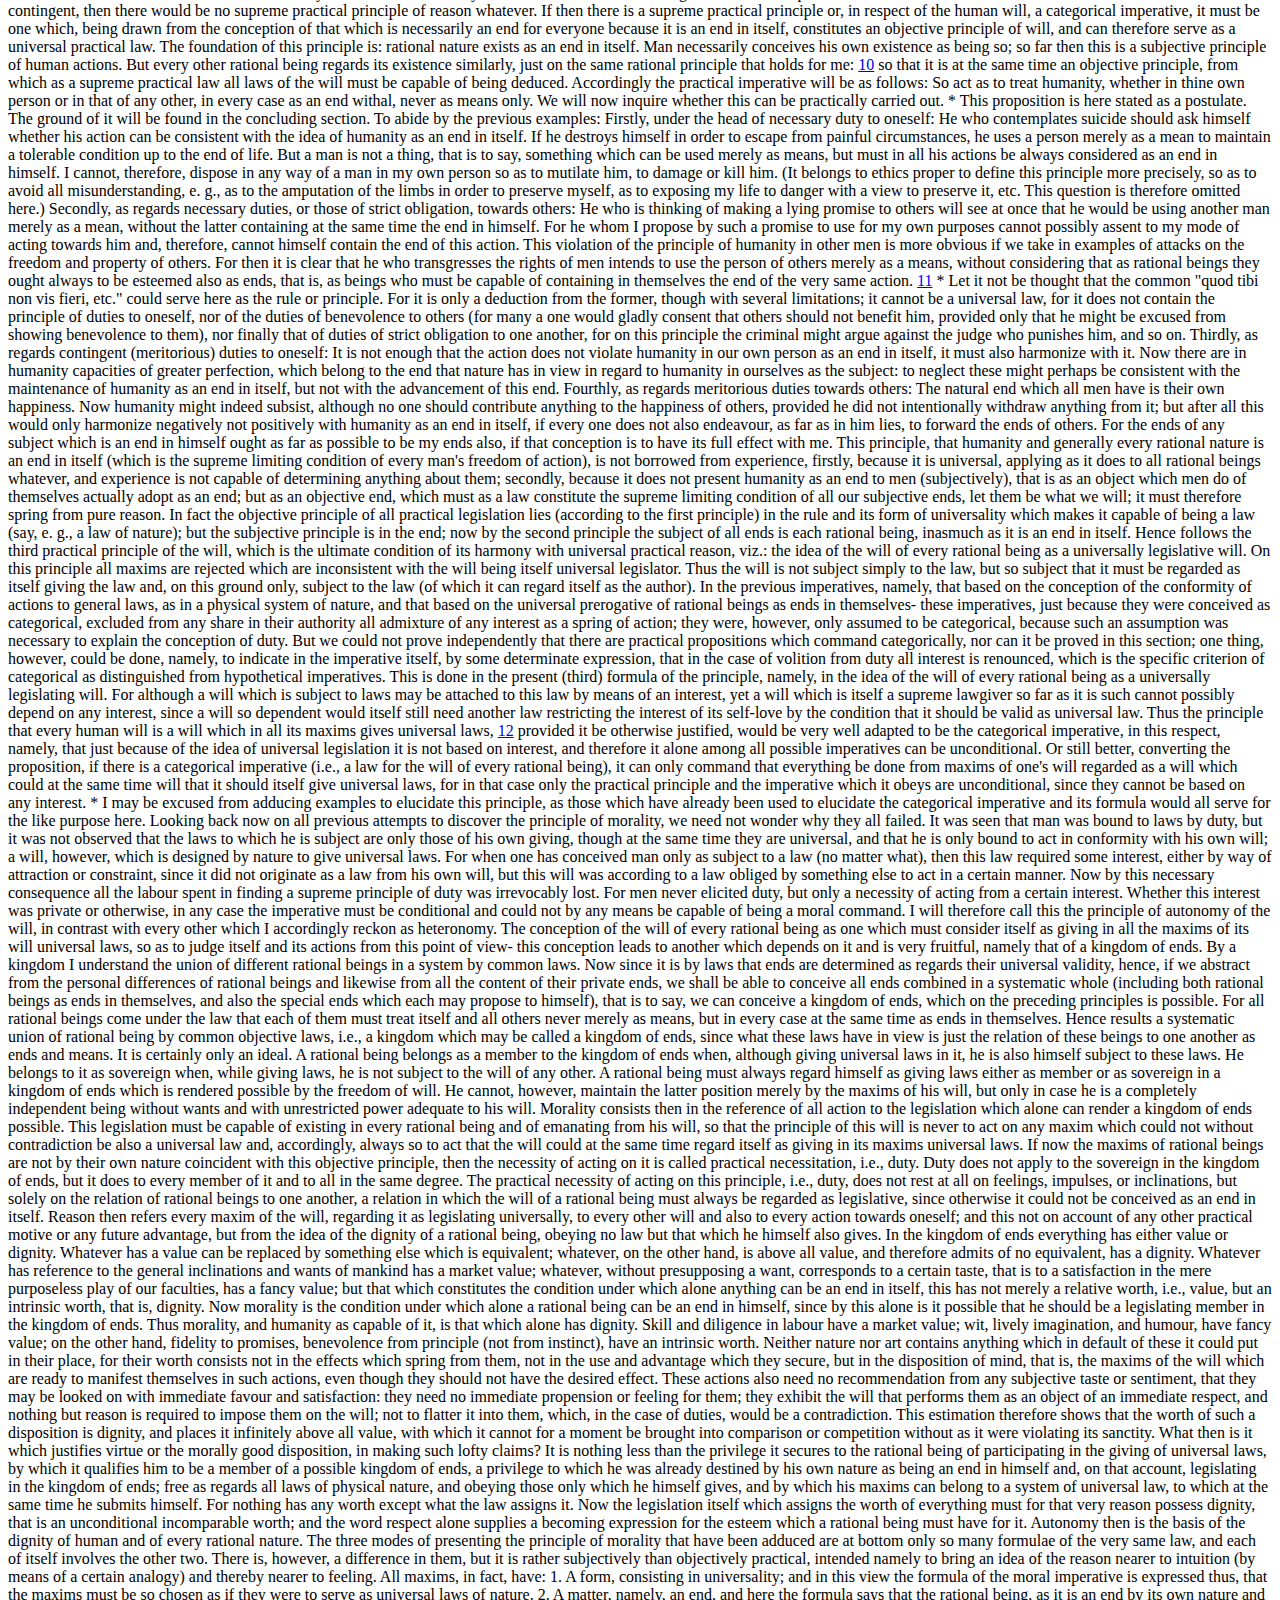
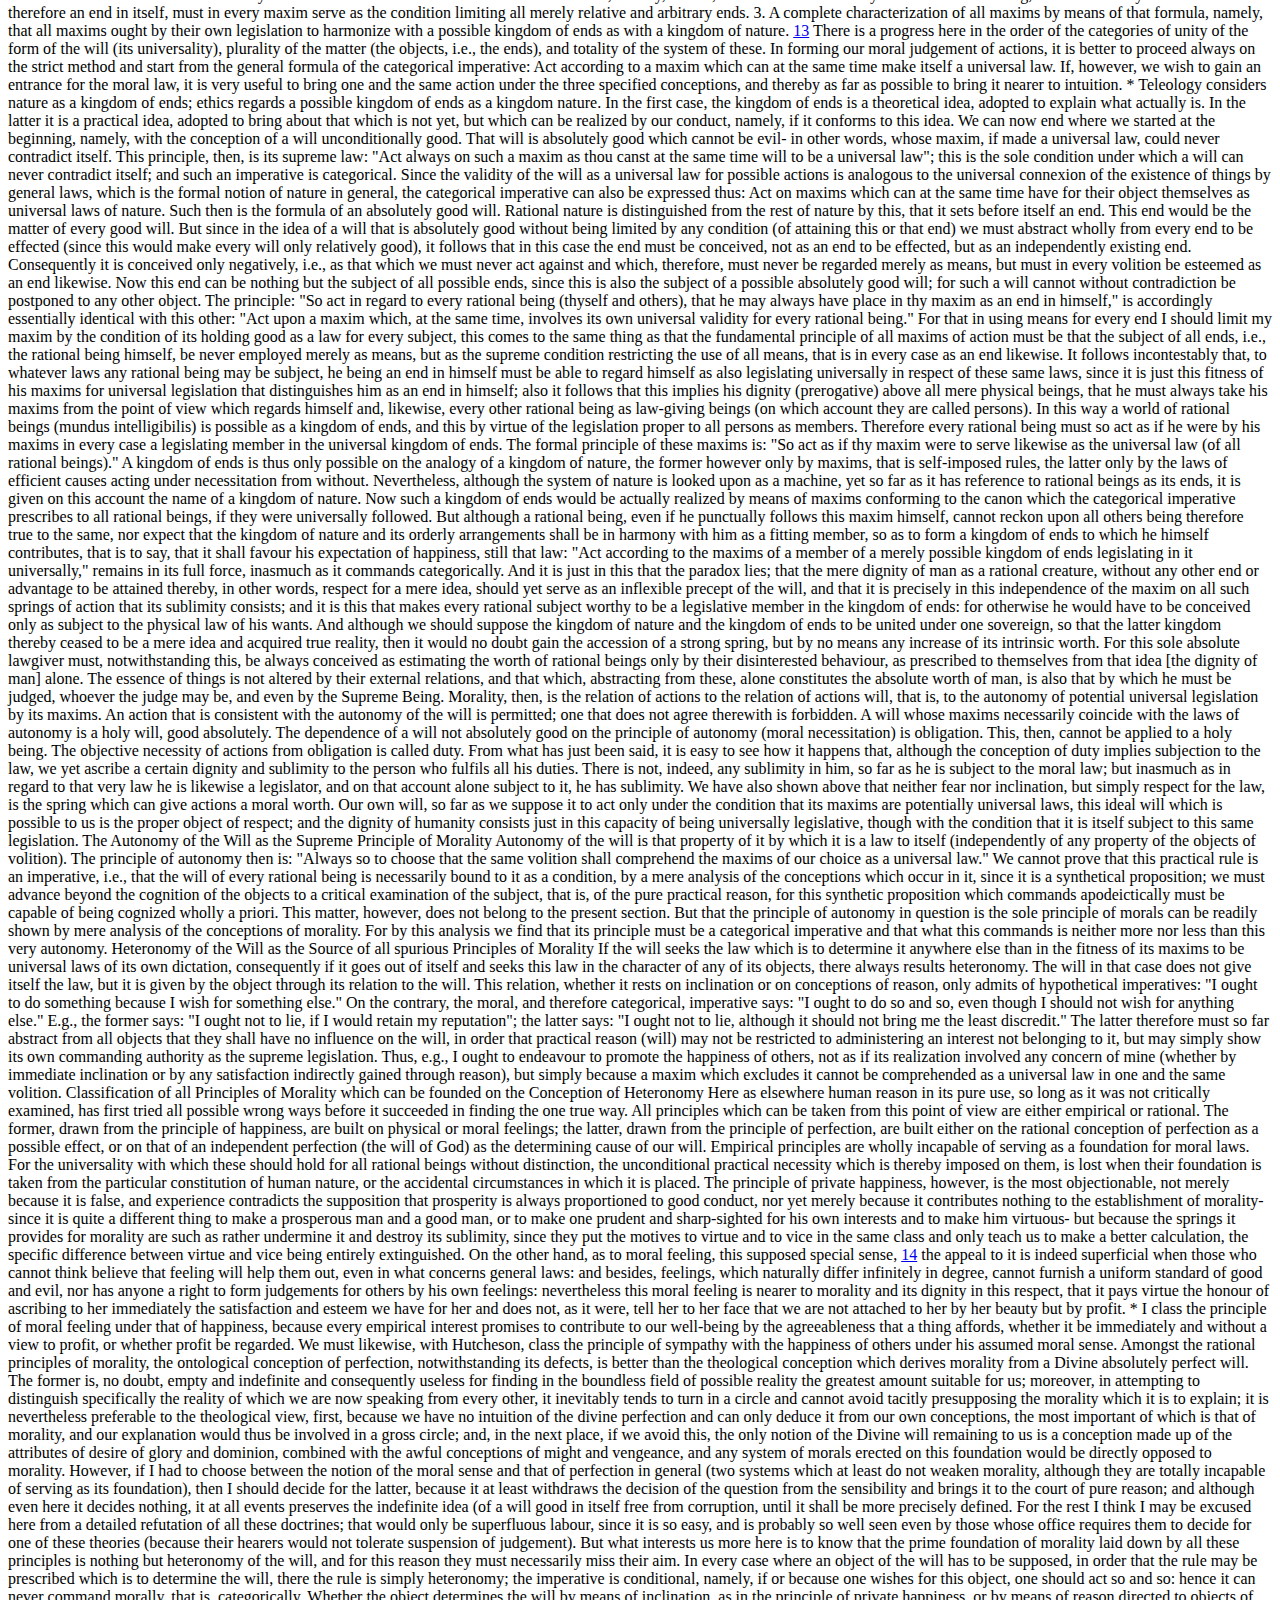
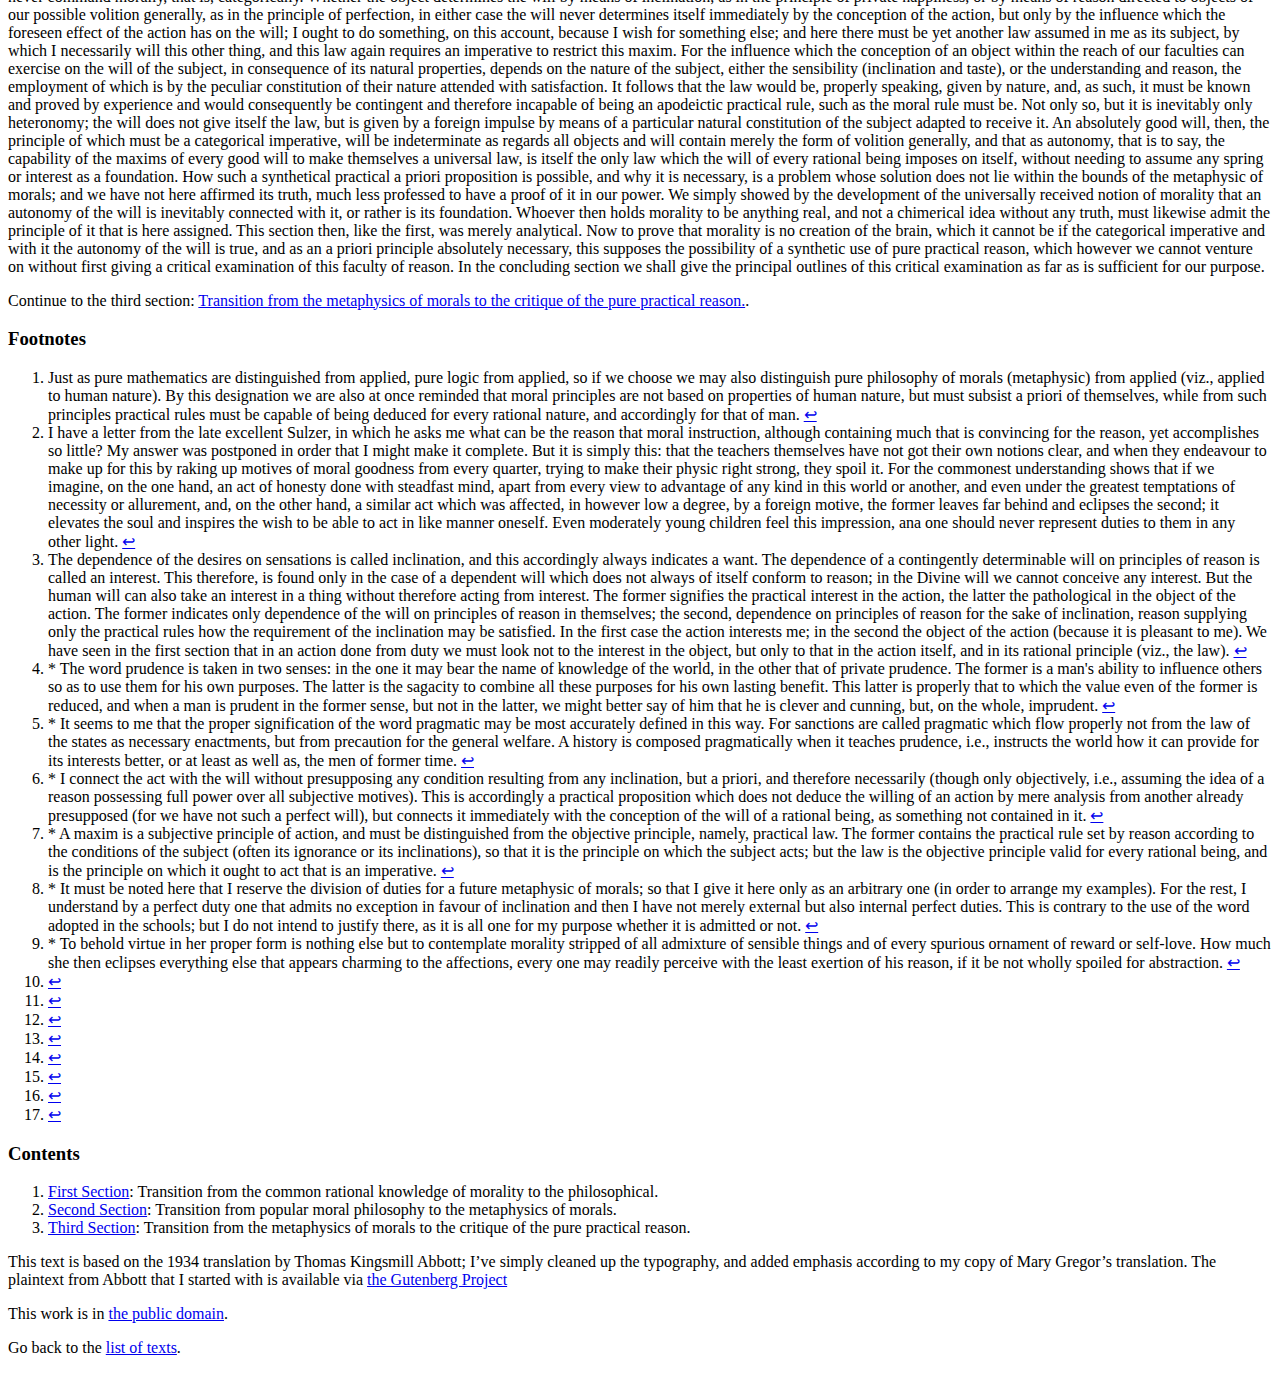
<file: kant/groundwork_of_the_metaphysics_of_morals/section_two.html>
<!DOCTYPE html PUBLIC "-//W3C//DTD HTML 4.01//EN"
   "http://www.w3.org/TR/html4/strict.dtd">
<html lang="en">
<head>
  <meta http-equiv="Content-Type" content="text/html; charset=utf-8">
  <link rel="copyright license" href="http://creativecommons.org/licenses/publicdomain/">
  <link rel="stylesheet" type="text/css" href="http://static.philosophic.li/philosophic.css">
  <title>Immanuel Kant: Groundwork of the Metaphysics of Morals &mdash; Section Two</title>
</head>
<body class="hentry groundwork">
  <h1 class="entry-title"><a href="/kant/groundwork_of_the_metaphysics_of_morals/">Groundwork of the Metaphysics of Morals</a></h1>
  <h2><address class="author vcard"><span class="fn">Immanuel Kant</span></h2>
  <div class="entry-content">
    <h3>Section One: Transition from popular moral philosophy to the metaphysics of morals</h3>


<p id="p1">If we have hitherto drawn our notion of duty from the common use
of our practical reason, it is by no means to be inferred that we have
treated it as an empirical notion. On the contrary, if we attend to
the experience of men's conduct, we meet frequent and, as we ourselves
allow, just complaints that one cannot find a single certain example
of the disposition to act from pure duty. Although many things are
done in conformity with what duty prescribes, it is nevertheless
always doubtful whether they are done strictly from duty, so as to
have a moral worth. Hence there have at all times been philosophers
who have altogether denied that this disposition actually exists at
all in human actions, and have ascribed everything to a more or less
refined self-love. Not that they have on that account questioned the
soundness of the conception of morality; on the contrary, they spoke
with sincere regret of the frailty and corruption of human nature,
which, though noble enough to take its rule an idea so worthy of
respect, is yet weak to follow it and employs reason which ought to
give it the law only for the purpose of providing for the interest
of the inclinations, whether singly or at the best in the greatest
possible harmony with one another.

<p id="p1">In fact, it is absolutely impossible to make out by experience
with complete certainty a single case in which the maxim of an action,
however right in itself, rested simply on moral grounds and on the
conception of duty. Sometimes it happens that with the sharpest
self-examination we can find nothing beside the moral principle of
duty which could have been powerful enough to move us to this or
that action and to so great a sacrifice; yet we cannot from this infer
with certainty that it was not really some secret impulse of
self-love, under the false appearance of duty, that was the actual
determining cause of the will. We like them to flatter ourselves by
falsely taking credit for a more noble motive; whereas in fact we
can never, even by the strictest examination, get completely behind
the secret springs of action; since, when the question is of moral
worth, it is not with the actions which we see that we are
concerned, but with those inward principles of them which we do not
see.

<p id="p1">Moreover, we cannot better serve the wishes of those who ridicule
all morality as a mere chimera of human imagination over stepping
itself from vanity, than by conceding to them that notions of duty
must be drawn only from experience (as from indolence, people are
ready to think is also the case with all other notions); for or is
to prepare for them a certain triumph. I am willing to admit out of
love of humanity that even most of our actions are correct, but if
we look closer at them we everywhere come upon the dear self which
is always prominent, and it is this they have in view and not the
strict command of duty which would often require self-denial.
Without being an enemy of virtue, a cool observer, one that does not
mistake the wish for good, however lively, for its reality, may
sometimes doubt whether true virtue is actually found anywhere in
the world, and this especially as years increase and the judgement
is partly made wiser by experience and partly, also, more acute in
observation. This being so, nothing can secure us from falling away
altogether from our ideas of duty, or maintain in the soul a
well-grounded respect for its law, but the clear conviction that
although there should never have been actions which really sprang from
such pure sources, yet whether this or that takes place is not at
all the question; but that reason of itself, independent on all
experience, ordains what ought to take place, that accordingly actions
of which perhaps the world has hitherto never given an example, the
feasibility even of which might be very much doubted by one who founds
everything on experience, are nevertheless inflexibly commanded by
reason; that, e.g., even though there might never yet have been a
sincere friend, yet not a whit the less is pure sincerity in
friendship required of every man, because, prior to all experience,
this duty is involved as duty in the idea of a reason determining
the will by a priori principles.

<p id="p1">When we add further that, unless we deny that the notion of morality
has any truth or reference to any possible object, we must admit
that its law must be valid, not merely for men but for all rational
creatures generally, not merely under certain contingent conditions or
with exceptions but with absolute necessity, then it is clear that
no experience could enable us to infer even the possibility of such
apodeictic laws. For with what right could we bring into unbounded
respect as a universal precept for every rational nature that which
perhaps holds only under the contingent conditions of humanity? Or how
could laws of the determination of our will be regarded as laws of the
determination of the will of rational beings generally, and for us
only as such, if they were merely empirical and did not take their
origin wholly a priori from pure but practical reason?

<p id="p1">Nor could anything be more fatal to morality than that we should
wish to derive it from examples. For every example of it that is set
before me must be first itself tested by principles of morality,
whether it is worthy to serve as an original example, i.e., as a
pattern; but by no means can it authoritatively furnish the conception
of morality. Even the Holy One of the Gospels must first be compared
with our ideal of moral perfection before we can recognise Him as
such; and so He says of Himself, "Why call ye Me (whom you see)
good; none is good (the model of good) but God only (whom ye do not
see)?" But whence have we the conception of God as the supreme good?
Simply from the idea of moral perfection, which reason frames a priori
and connects inseparably with the notion of a free will. Imitation
finds no place at all in morality, and examples serve only for
encouragement, i.e., they put beyond doubt the feasibility of what the
law commands, they make visible that which the practical rule
expresses more generally, but they can never authorize us to set aside
the true original which lies in reason and to guide ourselves by
examples.

<p id="p1">If then there is no genuine supreme principle of morality but what
must rest simply on pure reason, independent of all experience, I
think it is not necessary even to put the question whether it is
good to exhibit these concepts in their generality (in abstracto) as
they are established a priori along with the principles belonging to
them, if our knowledge is to be distinguished from the vulgar and to
be called philosophical.

<p id="p1">In our times indeed this might perhaps be necessary; for if we
collected votes whether pure rational knowledge separated from
everything empirical, that is to say, metaphysic of morals, or whether
popular practical philosophy is to be preferred, it is easy to guess
which side would preponderate.

<p id="p1">This descending to popular notions is certainly very commendable, if
the ascent to the principles of pure reason has first taken place
and been satisfactorily accomplished. This implies that we first found
ethics on metaphysics, and then, when it is firmly established,
procure a hearing for it by giving it a popular character. But it is
quite absurd to try to be popular in the first inquiry, on which the
soundness of the principles depends. It is not only that this
proceeding can never lay claim to the very rare merit of a true
philosophical popularity, since there is no art in being
intelligible if one renounces all thoroughness of insight; but also it
produces a disgusting medley of compiled observations and
half-reasoned principles. Shallow pates enjoy this because it can be
used for every-day chat, but the sagacious find in it only
confusion, and being unsatisfied and unable to help themselves, they
turn away their eyes, while philosophers, who see quite well through
this delusion, are little listened to when they call men off for a
time from this pretended popularity, in order that they might be
rightfully popular after they have attained a definite insight.

<p id="p1">We need only look at the attempts of moralists in that favourite
fashion, and we shall find at one time the special constitution of
human nature (including, however, the idea of a rational nature
generally), at one time perfection, at another happiness, here moral
sense, there fear of God. a little of this, and a little of that, in
marvellous mixture, without its occurring to them to ask whether the
principles of morality are to be sought in the knowledge of human
nature at all (which we can have only from experience); or, if this is
not so, if these principles are to be found altogether a priori,
free from everything empirical, in pure rational concepts only and
nowhere else, not even in the smallest degree; then rather to adopt
the method of making this a separate inquiry, as pure practical
philosophy, or (if one may use a name so decried) as metaphysic of
morals<a class="note" id="cite1" href="#note1">1</a>, to bring it by itself to completeness, and to require the
public, which wishes for popular treatment, to await the issue of this
undertaking.

<p id="p1">Such a metaphysic of morals, completely isolated, not mixed with any
anthropology, theology, physics, or hyperphysics, and still less
with occult qualities (which we might call hypophysical), is not
only an indispensable substratum of all sound theoretical knowledge of
duties, but is at the same time a desideratum of the highest
importance to the actual fulfilment of their precepts. For the pure
conception of duty, unmixed with any foreign addition of empirical
attractions, and, in a word, the conception of the moral law,
exercises on the human heart, by way of reason alone (which first
becomes aware with this that it can of itself be practical), an
influence so much more powerful than all other springs <a class="note" id="cite2" href="#note2">2</a> which may be
derived from the field of experience, that, in the consciousness of
its worth, it despises the latter, and can by degrees become their
master; whereas a mixed ethics, compounded partly of motives drawn
from feelings and inclinations, and partly also of conceptions of
reason, must make the mind waver between motives which cannot be
brought under any principle, which lead to good only by mere
accident and very often also to evil.

<p id="p1">From what has been said, it is clear that all moral conceptions have
their seat and origin completely a priori in the reason, and that,
moreover, in the commonest reason just as truly as in that which is in
the highest degree speculative; that they cannot be obtained by
abstraction from any empirical, and therefore merely contingent,
knowledge; that it is just this purity of their origin that makes them
worthy to serve as our supreme practical principle, and that just in
proportion as we add anything empirical, we detract from their genuine
influence and from the absolute value of actions; that it is not
only of the greatest necessity, in a purely speculative point of view,
but is also of the greatest practical importance, to derive these
notions and laws from pure reason, to present them pure and unmixed,
and even to determine the compass of this practical or pure rational
knowledge, i.e., to determine the whole faculty of pure practical
reason; and, in doing so, we must not make its principles dependent on
the particular nature of human reason, though in speculative
philosophy this may be permitted, or may even at times be necessary;
but since moral laws ought to hold good for every rational creature,
we must derive them from the general concept of a rational being. In
this way, although for its application to man morality has need of
anthropology, yet, in the first instance, we must treat it
independently as pure philosophy, i.e., as metaphysic, complete in
itself (a thing which in such distinct branches of science is easily
done); knowing well that unless we are in possession of this, it would
not only be vain to determine the moral element of duty in right
actions for purposes of speculative criticism, but it would be
impossible to base morals on their genuine principles, even for common
practical purposes, especially of moral instruction, so as to
produce pure moral dispositions, and to engraft them on men's minds to
the promotion of the greatest possible good in the world.

<p id="p1">But in order that in this study we may not merely advance by the
natural steps from the common moral judgement (in this case very
worthy of respect) to the philosophical, as has been already done, but
also from a popular philosophy, which goes no further than it can
reach by groping with the help of examples, to metaphysic (which
does allow itself to be checked by anything empirical and, as it
must measure the whole extent of this kind of rational knowledge, goes
as far as ideal conceptions, where even examples fail us), we must
follow and clearly describe the practical faculty of reason, from
the general rules of its determination to the point where the notion
of duty springs from it.

<p id="p1">Everything in nature works according to laws. Rational beings
alone have the faculty of acting according to the conception of
laws, that is according to principles, i.e., have a will. Since the
deduction of actions from principles requires reason, the will is
nothing but practical reason. If reason infallibly determines the
will, then the actions of such a being which are recognised as
objectively necessary are subjectively necessary also, i.e., the
will is a faculty to choose that only which reason independent of
inclination recognises as practically necessary, i.e., as good. But if
reason of itself does not sufficiently determine the will, if the
latter is subject also to subjective conditions (particular
impulses) which do not always coincide with the objective
conditions; in a word, if the will does not in itself completely
accord with reason (which is actually the case with men), then the
actions which objectively are recognised as necessary are subjectively
contingent, and the determination of such a will according to
objective laws is obligation, that is to say, the relation of the
objective laws to a will that is not thoroughly good is conceived as
the determination of the will of a rational being by principles of
reason, but which the will from its nature does not of necessity
follow.

<p id="p1">The conception of an objective principle, in so far as it is
obligatory for a will, is called a command (of reason), and the
formula of the command is called an imperative.

<p id="p1">All imperatives are expressed by the word ought [or shall], and
thereby indicate the relation of an objective law of reason to a will,
which from its subjective constitution is not necessarily determined
by it (an obligation). They say that something would be good to do
or to forbear, but they say it to a will which does not always do a
thing because it is conceived to be good to do it. That is practically
good, however, which determines the will by means of the conceptions
of reason, and consequently not from subjective causes, but
objectively, that is on principles which are valid for every
rational being as such. It is distinguished from the pleasant, as that
which influences the will only by means of sensation from merely
subjective causes, valid only for the sense of this or that one, and
not as a principle of reason, which holds for every one <a class="note" id="cite3" href="#note3">3</a>.



A perfectly good will would therefore be equally subject to
objective laws (viz., laws of good), but could not be conceived as
obliged thereby to act lawfully, because of itself from its subjective
constitution it can only be determined by the conception of good.
Therefore no imperatives hold for the Divine will, or in general for a
holy will; ought is here out of place, because the volition is already
of itself necessarily in unison with the law. Therefore imperatives
are only formulae to express the relation of objective laws of all
volition to the subjective imperfection of the will of this or that
rational being, e.g., the human will.

Now all imperatives command either hypothetically or
categorically. The former represent the practical necessity of a
possible action as means to something else that is willed (or at least
which one might possibly will). The categorical imperative would be
that which represented an action as necessary of itself without
reference to another end, i.e., as objectively necessary.

Since every practical law represents a possible action as good
and, on this account, for a subject who is practically determinable by
reason, necessary, all imperatives are formulae determining an
action which is necessary according to the principle of a will good in
some respects. If now the action is good only as a means to
something else, then the imperative is hypothetical; if it is
conceived as good in itself and consequently as being necessarily
the principle of a will which of itself conforms to reason, then it is
categorical.

Thus the imperative declares what action possible by me would be
good and presents the practical rule in relation to a will which
does not forthwith perform an action simply because it is good,
whether because the subject does not always know that it is good, or
because, even if it know this, yet its maxims might be opposed to
the objective principles of practical reason.

Accordingly the hypothetical imperative only says that the action is
good for some purpose, possible or actual. In the first case it is a
problematical, in the second an assertorial practical principle. The
categorical imperative which declares an action to be objectively
necessary in itself without reference to any purpose, i.e., without
any other end, is valid as an apodeictic (practical) principle.

Whatever is possible only by the power of some rational being may
also be conceived as a possible purpose of some will; and therefore
the principles of action as regards the means necessary to attain some
possible purpose are in fact infinitely numerous. All sciences have
a practical part, consisting of problems expressing that some end is
possible for us and of imperatives directing how it may be attained.
These may, therefore, be called in general imperatives of skill.
Here there is no question whether the end is rational and good, but
only what one must do in order to attain it. The precepts for the
physician to make his patient thoroughly healthy, and for a poisoner
to ensure certain death, are of equal value in this respect, that each
serves to effect its purpose perfectly. Since in early youth it cannot
be known what ends are likely to occur to us in the course of life,
parents seek to have their children taught a great many things, and
provide for their skill in the use of means for all sorts of arbitrary
ends, of none of which can they determine whether it may not perhaps
hereafter be an object to their pupil, but which it is at all events
possible that he might aim at; and this anxiety is so great that
they commonly neglect to form and correct their judgement on the value
of the things which may be chosen as ends.

There is one end, however, which may be assumed to be actually
such to all rational beings (so far as imperatives apply to them,
viz., as dependent beings), and, therefore, one purpose which they not
merely may have, but which we may with certainty assume that they
all actually have by a natural necessity, and this is happiness. The
hypothetical imperative which expresses the practical necessity of
an action as means to the advancement of happiness is assertorial.
We are not to present it as necessary for an uncertain and merely
possible purpose, but for a purpose which we may presuppose with
certainty and a priori in every man, because it belongs to his
being. Now skill in the choice of means to his own greatest well-being
may be called prudence <a class="note" id="cite4" href="#note4">4</a>, in the narrowest sense. And thus the
imperative which refers to the choice of means to one's own happiness,
i.e., the precept of prudence, is still always hypothetical; the
action is not commanded absolutely, but only as means to another
purpose.

Finally, there is an imperative which commands a certain conduct
immediately, without having as its condition any other purpose to be
attained by it. This imperative is categorical. It concerns not the
matter of the action, or its intended result, but its form and the
principle of which it is itself a result; and what is essentially good
in it consists in the mental disposition, let the consequence be
what it may. This imperative may be called that of morality.

There is a marked distinction also between the volitions on these
three sorts of principles in the dissimilarity of the obligation of
the will. In order to mark this difference more clearly, I think
they would be most suitably named in their order if we said they are
either rules of skill, or counsels of prudence, or commands (laws)
of morality. For it is law only that involves the conception of an
unconditional and objective necessity, which is consequently
universally valid; and commands are laws which must be obeyed, that
is, must be followed, even in opposition to inclination. Counsels,
indeed, involve necessity, but one which can only hold under a
contingent subjective condition, viz., they depend on whether this
or that man reckons this or that as part of his happiness; the
categorical imperative, on the contrary, is not limited by any
condition, and as being absolutely, although practically, necessary,
may be quite properly called a command. We might also call the first
kind of imperatives technical (belonging to art), the second
pragmatic <a class="note" id="cite5" href="#note5">5</a> (to welfare), the third moral (belonging to free conduct
generally, that is, to morals).







Now arises the question, how are all these imperatives possible?
This question does not seek to know how we can conceive the
accomplishment of the action which the imperative ordains, but
merely how we can conceive the obligation of the will which the
imperative expresses. No special explanation is needed to show how
an imperative of skill is possible. Whoever wills the end, wills
also (so far as reason decides his conduct) the means in his power
which are indispensably necessary thereto. This proposition is, as
regards the volition, analytical; for, in willing an object as my
effect, there is already thought the causality of myself as an
acting cause, that is to say, the use of the means; and the imperative
educes from the conception of volition of an end the conception of
actions necessary to this end. Synthetical propositions must no
doubt be employed in defining the means to a proposed end; but they do
not concern the principle, the act of the will, but the object and its
realization. E.g., that in order to bisect a line on an unerring
principle I must draw from its extremities two intersecting arcs; this
no doubt is taught by mathematics only in synthetical propositions;
but if I know that it is only by this process that the intended
operation can be performed, then to say that, if I fully will the
operation, I also will the action required for it, is an analytical
proposition; for it is one and the same thing to conceive something as
an effect which I can produce in a certain way, and to conceive myself
as acting in this way.

If it were only equally easy to give a definite conception of
happiness, the imperatives of prudence would correspond exactly with
those of skill, and would likewise be analytical. For in this case
as in that, it could be said: "Whoever wills the end, wills also
(according to the dictate of reason necessarily) the indispensable
means thereto which are in his power." But, unfortunately, the
notion of happiness is so indefinite that although every man wishes to
attain it, yet he never can say definitely and consistently what it is
that he really wishes and wills. The reason of this is that all the
elements which belong to the notion of happiness are altogether
empirical, i.e., they must be borrowed from experience, and
nevertheless the idea of happiness requires an absolute whole, a
maximum of welfare in my present and all future circumstances. Now
it is impossible that the most clear-sighted and at the same time most
powerful being (supposed finite) should frame to himself a definite
conception of what he really wills in this. Does he will riches, how
much anxiety, envy, and snares might he not thereby draw upon his
shoulders? Does he will knowledge and discernment, perhaps it might
prove to be only an eye so much the sharper to show him so much the
more fearfully the evils that are now concealed from him, and that
cannot be avoided, or to impose more wants on his desires, which
already give him concern enough. Would he have long life? who
guarantees to him that it would not be a long misery? would he at
least have health? how often has uneasiness of the body restrained
from excesses into which perfect health would have allowed one to
fall? and so on. In short, he is unable, on any principle, to
determine with certainty what would make him truly happy; because to
do so he would need to be omniscient. We cannot therefore act on any
definite principles to secure happiness, but only on empirical
counsels, e.g. of regimen, frugality, courtesy, reserve, etc., which
experience teaches do, on the average, most promote well-being.
Hence it follows that the imperatives of prudence do not, strictly
speaking, command at all, that is, they cannot present actions
objectively as practically necessary; that they are rather to be
regarded as counsels (consilia) than precepts precepts of reason, that
the problem to determine certainly and universally what action would
promote the happiness of a rational being is completely insoluble, and
consequently no imperative respecting it is possible which should,
in the strict sense, command to do what makes happy; because happiness
is not an ideal of reason but of imagination, resting solely on
empirical grounds, and it is vain to expect that these should define
an action by which one could attain the totality of a series of
consequences which is really endless. This imperative of prudence
would however be an analytical proposition if we assume that the means
to happiness could be certainly assigned; for it is distinguished from
the imperative of skill only by this, that in the latter the end is
merely possible, in the former it is given; as however both only
ordain the means to that which we suppose to be willed as an end, it
follows that the imperative which ordains the willing of the means
to him who wills the end is in both cases analytical. Thus there is no
difficulty in regard to the possibility of an imperative of this
kind either.

On the other hand, the question how the imperative of morality is
possible, is undoubtedly one, the only one, demanding a solution, as
this is not at all hypothetical, and the objective necessity which
it presents cannot rest on any hypothesis, as is the case with the
hypothetical imperatives. Only here we must never leave out of
consideration that we cannot make out by any example, in other words
empirically, whether there is such an imperative at all, but it is
rather to be feared that all those which seem to be categorical may
yet be at bottom hypothetical. For instance, when the precept is:
"Thou shalt not promise deceitfully"; and it is assumed that the
necessity of this is not a mere counsel to avoid some other evil, so
that it should mean: "Thou shalt not make a lying promise, lest if
it become known thou shouldst destroy thy credit," but that an
action of this kind must be regarded as evil in itself, so that the
imperative of the prohibition is categorical; then we cannot show with
certainty in any example that the will was determined merely by the
law, without any other spring of action, although it may appear to
be so. For it is always possible that fear of disgrace, perhaps also
obscure dread of other dangers, may have a secret influence on the
will. Who can prove by experience the non-existence of a cause when
all that experience tells us is that we do not perceive it? But in
such a case the so-called moral imperative, which as such appears to
be categorical and unconditional, would in reality be only a pragmatic
precept, drawing our attention to our own interests and merely
teaching us to take these into consideration.

We shall therefore have to investigate a priori the possibility of a
categorical imperative, as we have not in this case the advantage of
its reality being given in experience, so that [the elucidation of]
its possibility should be requisite only for its explanation, not
for its establishment. In the meantime it may be discerned
beforehand that the categorical imperative alone has the purport of
a practical law; all the rest may indeed be called principles of the
will but not laws, since whatever is only necessary for the attainment
of some arbitrary purpose may be considered as in itself contingent,
and we can at any time be free from the precept if we give up the
purpose; on the contrary, the unconditional command leaves the will no
liberty to choose the opposite; consequently it alone carries with
it that necessity which we require in a law.

Secondly, in the case of this categorical imperative or law of
morality, the difficulty (of discerning its possibility) is a very
profound one. It is an a priori synthetical practical proposition; <a class="note" id="cite6" href="#note6">6</a>
and as there is so much difficulty in discerning the possibility of
speculative propositions of this kind, it may readily be supposed that
the difficulty will be no less with the practical.







In this problem we will first inquire whether the mere conception of
a categorical imperative may not perhaps supply us also with the
formula of it, containing the proposition which alone can be a
categorical imperative; for even if we know the tenor of such an
absolute command, yet how it is possible will require further
special and laborious study, which we postpone to the last section.

When I conceive a hypothetical imperative, in general I do not
know beforehand what it will contain until I am given the condition.
But when I conceive a categorical imperative, I know at once what it
contains. For as the imperative contains besides the law only the
necessity that the maxims <a class="note" id="cite7" href="#note7">7</a> shall conform to this law, while the law
contains no conditions restricting it, there remains nothing but the
general statement that the maxim of the action should conform to a
universal law, and it is this conformity alone that the imperative
properly represents as necessary.







There is therefore but one categorical imperative, namely, this: Act
only on that maxim whereby thou canst at the same time will that it
should become a universal law.

Now if all imperatives of duty can be deduced from this one
imperative as from their principle, then, although it should remain
undecided what is called duty is not merely a vain notion, yet at
least we shall be able to show what we understand by it and what
this notion means.

Since the universality of the law according to which effects are
produced constitutes what is properly called nature in the most
general sense (as to form), that is the existence of things so far
as it is determined by general laws, the imperative of duty may be
expressed thus: Act as if the maxim of thy action were to become by
thy will a universal law of nature.

We will now enumerate a few duties, adopting the usual division of
them into duties to ourselves and ourselves and to others, and into
perfect and imperfect duties. <a class="note" id="cite8" href="#note8">8</a>







1. A man reduced to despair by a series of misfortunes feels wearied
of life, but is still so far in possession of his reason that he can
ask himself whether it would not be contrary to his duty to himself to
take his own life. Now he inquires whether the maxim of his action
could become a universal law of nature. His maxim is: "From
self-love I adopt it as a principle to shorten my life when its longer
duration is likely to bring more evil than satisfaction." It is
asked then simply whether this principle founded on self-love can
become a universal law of nature. Now we see at once that a system
of nature of which it should be a law to destroy life by means of
the very feeling whose special nature it is to impel to the
improvement of life would contradict itself and, therefore, could
not exist as a system of nature; hence that maxim cannot possibly
exist as a universal law of nature and, consequently, would be
wholly inconsistent with the supreme principle of all duty.

2. Another finds himself forced by necessity to borrow money. He
knows that he will not be able to repay it, but sees also that nothing
will be lent to him unless he promises stoutly to repay it in a
definite time. He desires to make this promise, but he has still so
much conscience as to ask himself: "Is it not unlawful and
inconsistent with duty to get out of a difficulty in this way?"
Suppose however that he resolves to do so: then the maxim of his
action would be expressed thus: "When I think myself in want of money,
I will borrow money and promise to repay it, although I know that I
never can do so." Now this principle of self-love or of one's own
advantage may perhaps be consistent with my whole future welfare;
but the question now is, "Is it right?" I change then the suggestion
of self-love into a universal law, and state the question thus: "How
would it be if my maxim were a universal law?" Then I see at once that
it could never hold as a universal law of nature, but would
necessarily contradict itself. For supposing it to be a universal
law that everyone when he thinks himself in a difficulty should be
able to promise whatever he pleases, with the purpose of not keeping
his promise, the promise itself would become impossible, as well as
the end that one might have in view in it, since no one would consider
that anything was promised to him, but would ridicule all such
statements as vain pretences.

3. A third finds in himself a talent which with the help of some
culture might make him a useful man in many respects. But he finds
himself in comfortable circumstances and prefers to indulge in
pleasure rather than to take pains in enlarging and improving his
happy natural capacities. He asks, however, whether his maxim of
neglect of his natural gifts, besides agreeing with his inclination to
indulgence, agrees also with what is called duty. He sees then that
a system of nature could indeed subsist with such a universal law
although men (like the South Sea islanders) should let their talents
rest and resolve to devote their lives merely to idleness,
amusement, and propagation of their species- in a word, to
enjoyment; but he cannot possibly will that this should be a universal
law of nature, or be implanted in us as such by a natural instinct.
For, as a rational being, he necessarily wills that his faculties be
developed, since they serve him and have been given him, for all sorts
of possible purposes.

4. A fourth, who is in prosperity, while he sees that others have to
contend with great wretchedness and that he could help them, thinks:
"What concern is it of mine? Let everyone be as happy as Heaven
pleases, or as he can make himself; I will take nothing from him nor
even envy him, only I do not wish to contribute anything to his
welfare or to his assistance in distress!" Now no doubt if such a mode
of thinking were a universal law, the human race might very well
subsist and doubtless even better than in a state in which everyone
talks of sympathy and good-will, or even takes care occasionally to
put it into practice, but, on the other side, also cheats when he can,
betrays the rights of men, or otherwise violates them. But although it
is possible that a universal law of nature might exist in accordance
with that maxim, it is impossible to will that such a principle should
have the universal validity of a law of nature. For a will which
resolved this would contradict itself, inasmuch as many cases might
occur in which one would have need of the love and sympathy of others,
and in which, by such a law of nature, sprung from his own will, he
would deprive himself of all hope of the aid he desires.

These are a few of the many actual duties, or at least what we
regard as such, which obviously fall into two classes on the one
principle that we have laid down. We must be able to will that a maxim
of our action should be a universal law. This is the canon of the
moral appreciation of the action generally. Some actions are of such a
character that their maxim cannot without contradiction be even
conceived as a universal law of nature, far from it being possible
that we should will that it should be so. In others this intrinsic
impossibility is not found, but still it is impossible to will that
their maxim should be raised to the universality of a law of nature,
since such a will would contradict itself It is easily seen that the
former violate strict or rigorous (inflexible) duty; the latter only
laxer (meritorious) duty. Thus it has been completely shown how all
duties depend as regards the nature of the obligation (not the
object of the action) on the same principle.

If now we attend to ourselves on occasion of any transgression of
duty, we shall find that we in fact do not will that our maxim
should be a universal law, for that is impossible for us; on the
contrary, we will that the opposite should remain a universal law,
only we assume the liberty of making an exception in our own favour or
(just for this time only) in favour of our inclination. Consequently
if we considered all cases from one and the same point of view,
namely, that of reason, we should find a contradiction in our own
will, namely, that a certain principle should be objectively necessary
as a universal law, and yet subjectively should not be universal,
but admit of exceptions. As however we at one moment regard our action
from the point of view of a will wholly conformed to reason, and
then again look at the same action from the point of view of a will
affected by inclination, there is not really any contradiction, but an
antagonism of inclination to the precept of reason, whereby the
universality of the principle is changed into a mere generality, so
that the practical principle of reason shall meet the maxim half
way. Now, although this cannot be justified in our own impartial
judgement, yet it proves that we do really recognise the validity of
the categorical imperative and (with all respect for it) only allow
ourselves a few exceptions, which we think unimportant and forced from
us.

We have thus established at least this much, that if duty is a
conception which is to have any import and real legislative
authority for our actions, it can only be expressed in categorical and
not at all in hypothetical imperatives. We have also, which is of
great importance, exhibited clearly and definitely for every practical
application the content of the categorical imperative, which must
contain the principle of all duty if there is such a thing at all.
We have not yet, however, advanced so far as to prove a priori that
there actually is such an imperative, that there is a practical law
which commands absolutely of itself and without any other impulse, and
that the following of this law is duty.

With the view of attaining to this, it is of extreme importance to
remember that we must not allow ourselves to think of deducing the
reality of this principle from the particular attributes of human
nature. For duty is to be a practical, unconditional necessity of
action; it must therefore hold for all rational beings (to whom an
imperative can apply at all), and for this reason only be also a law
for all human wills. On the contrary, whatever is deduced from the
particular natural characteristics of humanity, from certain
feelings and propensions, nay, even, if possible, from any
particular tendency proper to human reason, and which need not
necessarily hold for the will of every rational being; this may indeed
supply us with a maxim, but not with a law; with a subjective
principle on which we may have a propension and inclination to act,
but not with an objective principle on which we should be enjoined
to act, even though all our propensions, inclinations, and natural
dispositions were opposed to it. In fact, the sublimity and
intrinsic dignity of the command in duty are so much the more evident,
the less the subjective impulses favour it and the more they oppose
it, without being able in the slightest degree to weaken the
obligation of the law or to diminish its validity.

Here then we see philosophy brought to a critical position, since it
has to be firmly fixed, notwithstanding that it has nothing to support
it in heaven or earth. Here it must show its purity as absolute
director of its own laws, not the herald of those which are
whispered to it by an implanted sense or who knows what tutelary
nature. Although these may be better than nothing, yet they can
never afford principles dictated by reason, which must have their
source wholly a priori and thence their commanding authority,
expecting everything from the supremacy of the law and the due respect
for it, nothing from inclination, or else condemning the man to
self-contempt and inward abhorrence.

Thus every empirical element is not only quite incapable of being an
aid to the principle of morality, but is even highly prejudicial to
the purity of morals, for the proper and inestimable worth of an
absolutely good will consists just in this, that the principle of
action is free from all influence of contingent grounds, which alone
experience can furnish. We cannot too much or too often repeat our
warning against this lax and even mean habit of thought which seeks
for its principle amongst empirical motives and laws; for human reason
in its weariness is glad to rest on this pillow, and in a dream of
sweet illusions (in which, instead of Juno, it embraces a cloud) it
substitutes for morality a bastard patched up from limbs of various
derivation, which looks like anything one chooses to see in it, only
not like virtue to one who has once beheld her in her true form <a class="note" id="cite9" href="#note9">9</a>.







The question then is this: "Is it a necessary law for all rational
beings that they should always judge of their actions by maxims of
which they can themselves will that they should serve as universal
laws?" If it is so, then it must be connected (altogether a priori)
with the very conception of the will of a rational being generally.
But in order to discover this connexion we must, however
reluctantly, take a step into metaphysic, although into a domain of it
which is distinct from speculative philosophy, namely, the
metaphysic of morals. In a practical philosophy, where it is not the
reasons of what happens that we have to ascertain, but the laws of
what ought to happen, even although it never does, i.e., objective
practical laws, there it is not necessary to inquire into the
reasons why anything pleases or displeases, how the pleasure of mere
sensation differs from taste, and whether the latter is distinct
from a general satisfaction of reason; on what the feeling of pleasure
or pain rests, and how from it desires and inclinations arise, and
from these again maxims by the co-operation of reason: for all this
belongs to an empirical psychology, which would constitute the
second part of physics, if we regard physics as the philosophy of
nature, so far as it is based on empirical laws. But here we are
concerned with objective practical laws and, consequently, with the
relation of the will to itself so far as it is determined by reason
alone, in which case whatever has reference to anything empirical is
necessarily excluded; since if reason of itself alone determines the
conduct (and it is the possibility of this that we are now
investigating), it must necessarily do so a priori.

The will is conceived as a faculty of determining oneself to
action in accordance with the conception of certain laws. And such a
faculty can be found only in rational beings. Now that which serves
the will as the objective ground of its self-determination is the end,
and, if this is assigned by reason alone, it must hold for all
rational beings. On the other hand, that which merely contains the
ground of possibility of the action of which the effect is the end,
this is called the means. The subjective ground of the desire is the
spring, the objective ground of the volition is the motive; hence
the distinction between subjective ends which rest on springs, and
objective ends which depend on motives valid for every rational being.
Practical principles are formal when they abstract from all subjective
ends; they are material when they assume these, and therefore
particular springs of action. The ends which a rational being proposes
to himself at pleasure as effects of his actions (material ends) are
all only relative, for it is only their relation to the particular
desires of the subject that gives them their worth, which therefore
cannot furnish principles universal and necessary for all rational
beings and for every volition, that is to say practical laws. Hence
all these relative ends can give rise only to hypothetical
imperatives.

Supposing, however, that there were something whose existence has in
itself an absolute worth, something which, being an end in itself,
could be a source of definite laws; then in this and this alone
would lie the source of a possible categorical imperative, i.e., a
practical law.

Now I say: man and generally any rational being exists as an end
in himself, not merely as a means to be arbitrarily used by this or
that will, but in all his actions, whether they concern himself or
other rational beings, must be always regarded at the same time as
an end. All objects of the inclinations have only a conditional worth,
for if the inclinations and the wants founded on them did not exist,
then their object would be without value. But the inclinations,
themselves being sources of want, are so far from having an absolute
worth for which they should be desired that on the contrary it must be
the universal wish of every rational being to be wholly free from
them. Thus the worth of any object which is to be acquired by our
action is always conditional. Beings whose existence depends not on
our will but on nature's, have nevertheless, if they are irrational
beings, only a relative value as means, and are therefore called
things; rational beings, on the contrary, are called persons,
because their very nature points them out as ends in themselves,
that is as something which must not be used merely as means, and so
far therefore restricts freedom of action (and is an object of
respect). These, therefore, are not merely subjective ends whose
existence has a worth for us as an effect of our action, but objective
ends, that is, things whose existence is an end in itself; an end
moreover for which no other can be substituted, which they should
subserve merely as means, for otherwise nothing whatever would possess
absolute worth; but if all worth were conditioned and therefore
contingent, then there would be no supreme practical principle of
reason whatever.

If then there is a supreme practical principle or, in respect of the
human will, a categorical imperative, it must be one which, being
drawn from the conception of that which is necessarily an end for
everyone because it is an end in itself, constitutes an objective
principle of will, and can therefore serve as a universal practical
law. The foundation of this principle is: rational nature exists as an
end in itself. Man necessarily conceives his own existence as being
so; so far then this is a subjective principle of human actions. But
every other rational being regards its existence similarly, just on
the same rational principle that holds for me: <a class="note" id="cite10" href="#note10">10</a> so that it is at the
same time an objective principle, from which as a supreme practical
law all laws of the will must be capable of being deduced. Accordingly
the practical imperative will be as follows: So act as to treat
humanity, whether in thine own person or in that of any other, in
every case as an end withal, never as means only. We will now
inquire whether this can be practically carried out.



* This proposition is here stated as a postulate. The ground of it
will be found in the concluding section.



To abide by the previous examples:

Firstly, under the head of necessary duty to oneself: He who
contemplates suicide should ask himself whether his action can be
consistent with the idea of humanity as an end in itself. If he
destroys himself in order to escape from painful circumstances, he
uses a person merely as a mean to maintain a tolerable condition up to
the end of life. But a man is not a thing, that is to say, something
which can be used merely as means, but must in all his actions be
always considered as an end in himself. I cannot, therefore, dispose
in any way of a man in my own person so as to mutilate him, to
damage or kill him. (It belongs to ethics proper to define this
principle more precisely, so as to avoid all misunderstanding, e.
g., as to the amputation of the limbs in order to preserve myself,
as to exposing my life to danger with a view to preserve it, etc. This
question is therefore omitted here.)

Secondly, as regards necessary duties, or those of strict
obligation, towards others: He who is thinking of making a lying
promise to others will see at once that he would be using another
man merely as a mean, without the latter containing at the same time
the end in himself. For he whom I propose by such a promise to use for
my own purposes cannot possibly assent to my mode of acting towards
him and, therefore, cannot himself contain the end of this action.
This violation of the principle of humanity in other men is more
obvious if we take in examples of attacks on the freedom and
property of others. For then it is clear that he who transgresses
the rights of men intends to use the person of others merely as a
means, without considering that as rational beings they ought always
to be esteemed also as ends, that is, as beings who must be capable of
containing in themselves the end of the very same action. <a class="note" id="cite11" href="#note11">11</a>



* Let it not be thought that the common "quod tibi non vis fieri,
etc." could serve here as the rule or principle. For it is only a
deduction from the former, though with several limitations; it
cannot be a universal law, for it does not contain the principle of
duties to oneself, nor of the duties of benevolence to others (for
many a one would gladly consent that others should not benefit him,
provided only that he might be excused from showing benevolence to
them), nor finally that of duties of strict obligation to one another,
for on this principle the criminal might argue against the judge who
punishes him, and so on.



Thirdly, as regards contingent (meritorious) duties to oneself: It
is not enough that the action does not violate humanity in our own
person as an end in itself, it must also harmonize with it. Now
there are in humanity capacities of greater perfection, which belong
to the end that nature has in view in regard to humanity in
ourselves as the subject: to neglect these might perhaps be consistent
with the maintenance of humanity as an end in itself, but not with the
advancement of this end.

Fourthly, as regards meritorious duties towards others: The
natural end which all men have is their own happiness. Now humanity
might indeed subsist, although no one should contribute anything to
the happiness of others, provided he did not intentionally withdraw
anything from it; but after all this would only harmonize negatively
not positively with humanity as an end in itself, if every one does
not also endeavour, as far as in him lies, to forward the ends of
others. For the ends of any subject which is an end in himself ought
as far as possible to be my ends also, if that conception is to have
its full effect with me.

This principle, that humanity and generally every rational nature is
an end in itself (which is the supreme limiting condition of every
man's freedom of action), is not borrowed from experience, firstly,
because it is universal, applying as it does to all rational beings
whatever, and experience is not capable of determining anything
about them; secondly, because it does not present humanity as an end
to men (subjectively), that is as an object which men do of themselves
actually adopt as an end; but as an objective end, which must as a law
constitute the supreme limiting condition of all our subjective
ends, let them be what we will; it must therefore spring from pure
reason. In fact the objective principle of all practical legislation
lies (according to the first principle) in the rule and its form of
universality which makes it capable of being a law (say, e. g., a
law of nature); but the subjective principle is in the end; now by the
second principle the subject of all ends is each rational being,
inasmuch as it is an end in itself. Hence follows the third
practical principle of the will, which is the ultimate condition of
its harmony with universal practical reason, viz.: the idea of the
will of every rational being as a universally legislative will.

On this principle all maxims are rejected which are inconsistent
with the will being itself universal legislator. Thus the will is
not subject simply to the law, but so subject that it must be regarded
as itself giving the law and, on this ground only, subject to the
law (of which it can regard itself as the author).

In the previous imperatives, namely, that based on the conception of
the conformity of actions to general laws, as in a physical system
of nature, and that based on the universal prerogative of rational
beings as ends in themselves- these imperatives, just because they
were conceived as categorical, excluded from any share in their
authority all admixture of any interest as a spring of action; they
were, however, only assumed to be categorical, because such an
assumption was necessary to explain the conception of duty. But we
could not prove independently that there are practical propositions
which command categorically, nor can it be proved in this section; one
thing, however, could be done, namely, to indicate in the imperative
itself, by some determinate expression, that in the case of volition
from duty all interest is renounced, which is the specific criterion
of categorical as distinguished from hypothetical imperatives. This is
done in the present (third) formula of the principle, namely, in the
idea of the will of every rational being as a universally
legislating will.

For although a will which is subject to laws may be attached to this
law by means of an interest, yet a will which is itself a supreme
lawgiver so far as it is such cannot possibly depend on any
interest, since a will so dependent would itself still need another
law restricting the interest of its self-love by the condition that it
should be valid as universal law.

Thus the principle that every human will is a will which in all
its maxims gives universal laws, <a class="note" id="cite12" href="#note12">12</a> provided it be otherwise
justified, would be very well adapted to be the categorical
imperative, in this respect, namely, that just because of the idea
of universal legislation it is not based on interest, and therefore it
alone among all possible imperatives can be unconditional. Or still
better, converting the proposition, if there is a categorical
imperative (i.e., a law for the will of every rational being), it
can only command that everything be done from maxims of one's will
regarded as a will which could at the same time will that it should
itself give universal laws, for in that case only the practical
principle and the imperative which it obeys are unconditional, since
they cannot be based on any interest.



* I may be excused from adducing examples to elucidate this
principle, as those which have already been used to elucidate the
categorical imperative and its formula would all serve for the like
purpose here.



Looking back now on all previous attempts to discover the
principle of morality, we need not wonder why they all failed. It
was seen that man was bound to laws by duty, but it was not observed
that the laws to which he is subject are only those of his own giving,
though at the same time they are universal, and that he is only
bound to act in conformity with his own will; a will, however, which
is designed by nature to give universal laws. For when one has
conceived man only as subject to a law (no matter what), then this law
required some interest, either by way of attraction or constraint,
since it did not originate as a law from his own will, but this will
was according to a law obliged by something else to act in a certain
manner. Now by this necessary consequence all the labour spent in
finding a supreme principle of duty was irrevocably lost. For men
never elicited duty, but only a necessity of acting from a certain
interest. Whether this interest was private or otherwise, in any
case the imperative must be conditional and could not by any means
be capable of being a moral command. I will therefore call this the
principle of autonomy of the will, in contrast with every other
which I accordingly reckon as heteronomy.

The conception of the will of every rational being as one which must
consider itself as giving in all the maxims of its will universal
laws, so as to judge itself and its actions from this point of view-
this conception leads to another which depends on it and is very
fruitful, namely that of a kingdom of ends.

By a kingdom I understand the union of different rational beings
in a system by common laws. Now since it is by laws that ends are
determined as regards their universal validity, hence, if we
abstract from the personal differences of rational beings and likewise
from all the content of their private ends, we shall be able to
conceive all ends combined in a systematic whole (including both
rational beings as ends in themselves, and also the special ends which
each may propose to himself), that is to say, we can conceive a
kingdom of ends, which on the preceding principles is possible.

For all rational beings come under the law that each of them must
treat itself and all others never merely as means, but in every case
at the same time as ends in themselves. Hence results a systematic
union of rational being by common objective laws, i.e., a kingdom
which may be called a kingdom of ends, since what these laws have in
view is just the relation of these beings to one another as ends and
means. It is certainly only an ideal.

A rational being belongs as a member to the kingdom of ends when,
although giving universal laws in it, he is also himself subject to
these laws. He belongs to it as sovereign when, while giving laws,
he is not subject to the will of any other.

A rational being must always regard himself as giving laws either as
member or as sovereign in a kingdom of ends which is rendered possible
by the freedom of will. He cannot, however, maintain the latter
position merely by the maxims of his will, but only in case he is a
completely independent being without wants and with unrestricted power
adequate to his will.

Morality consists then in the reference of all action to the
legislation which alone can render a kingdom of ends possible. This
legislation must be capable of existing in every rational being and of
emanating from his will, so that the principle of this will is never
to act on any maxim which could not without contradiction be also a
universal law and, accordingly, always so to act that the will could
at the same time regard itself as giving in its maxims universal laws.
If now the maxims of rational beings are not by their own nature
coincident with this objective principle, then the necessity of acting
on it is called practical necessitation, i.e., duty. Duty does not
apply to the sovereign in the kingdom of ends, but it does to every
member of it and to all in the same degree.

The practical necessity of acting on this principle, i.e., duty,
does not rest at all on feelings, impulses, or inclinations, but
solely on the relation of rational beings to one another, a relation
in which the will of a rational being must always be regarded as
legislative, since otherwise it could not be conceived as an end in
itself. Reason then refers every maxim of the will, regarding it as
legislating universally, to every other will and also to every
action towards oneself; and this not on account of any other practical
motive or any future advantage, but from the idea of the dignity of
a rational being, obeying no law but that which he himself also gives.

In the kingdom of ends everything has either value or dignity.
Whatever has a value can be replaced by something else which is
equivalent; whatever, on the other hand, is above all value, and
therefore admits of no equivalent, has a dignity.

Whatever has reference to the general inclinations and wants of
mankind has a market value; whatever, without presupposing a want,
corresponds to a certain taste, that is to a satisfaction in the
mere purposeless play of our faculties, has a fancy value; but that
which constitutes the condition under which alone anything can be an
end in itself, this has not merely a relative worth, i.e., value,
but an intrinsic worth, that is, dignity.

Now morality is the condition under which alone a rational being can
be an end in himself, since by this alone is it possible that he
should be a legislating member in the kingdom of ends. Thus
morality, and humanity as capable of it, is that which alone has
dignity. Skill and diligence in labour have a market value; wit,
lively imagination, and humour, have fancy value; on the other hand,
fidelity to promises, benevolence from principle (not from
instinct), have an intrinsic worth. Neither nature nor art contains
anything which in default of these it could put in their place, for
their worth consists not in the effects which spring from them, not in
the use and advantage which they secure, but in the disposition of
mind, that is, the maxims of the will which are ready to manifest
themselves in such actions, even though they should not have the
desired effect. These actions also need no recommendation from any
subjective taste or sentiment, that they may be looked on with
immediate favour and satisfaction: they need no immediate propension
or feeling for them; they exhibit the will that performs them as an
object of an immediate respect, and nothing but reason is required
to impose them on the will; not to flatter it into them, which, in the
case of duties, would be a contradiction. This estimation therefore
shows that the worth of such a disposition is dignity, and places it
infinitely above all value, with which it cannot for a moment be
brought into comparison or competition without as it were violating
its sanctity.

What then is it which justifies virtue or the morally good
disposition, in making such lofty claims? It is nothing less than
the privilege it secures to the rational being of participating in the
giving of universal laws, by which it qualifies him to be a member
of a possible kingdom of ends, a privilege to which he was already
destined by his own nature as being an end in himself and, on that
account, legislating in the kingdom of ends; free as regards all
laws of physical nature, and obeying those only which he himself
gives, and by which his maxims can belong to a system of universal
law, to which at the same time he submits himself. For nothing has any
worth except what the law assigns it. Now the legislation itself which
assigns the worth of everything must for that very reason possess
dignity, that is an unconditional incomparable worth; and the word
respect alone supplies a becoming expression for the esteem which a
rational being must have for it. Autonomy then is the basis of the
dignity of human and of every rational nature.

The three modes of presenting the principle of morality that have
been adduced are at bottom only so many formulae of the very same law,
and each of itself involves the other two. There is, however, a
difference in them, but it is rather subjectively than objectively
practical, intended namely to bring an idea of the reason nearer to
intuition (by means of a certain analogy) and thereby nearer to
feeling. All maxims, in fact, have:

1. A form, consisting in universality; and in this view the
formula of the moral imperative is expressed thus, that the maxims
must be so chosen as if they were to serve as universal laws of
nature.

2. A matter, namely, an end, and here the formula says that the
rational being, as it is an end by its own nature and therefore an end
in itself, must in every maxim serve as the condition limiting all
merely relative and arbitrary ends.

3. A complete characterization of all maxims by means of that
formula, namely, that all maxims ought by their own legislation to
harmonize with a possible kingdom of ends as with a kingdom of
nature. <a class="note" id="cite13" href="#note13">13</a> There is a progress here in the order of the categories of
unity of the form of the will (its universality), plurality of the
matter (the objects, i.e., the ends), and totality of the system of
these. In forming our moral judgement of actions, it is better to
proceed always on the strict method and start from the general formula
of the categorical imperative: Act according to a maxim which can at
the same time make itself a universal law. If, however, we wish to
gain an entrance for the moral law, it is very useful to bring one and
the same action under the three specified conceptions, and thereby
as far as possible to bring it nearer to intuition.



* Teleology considers nature as a kingdom of ends; ethics regards a
possible kingdom of ends as a kingdom nature. In the first case, the
kingdom of ends is a theoretical idea, adopted to explain what
actually is. In the latter it is a practical idea, adopted to bring
about that which is not yet, but which can be realized by our conduct,
namely, if it conforms to this idea.



We can now end where we started at the beginning, namely, with the
conception of a will unconditionally good. That will is absolutely
good which cannot be evil- in other words, whose maxim, if made a
universal law, could never contradict itself. This principle, then, is
its supreme law: "Act always on such a maxim as thou canst at the same
time will to be a universal law"; this is the sole condition under
which a will can never contradict itself; and such an imperative is
categorical. Since the validity of the will as a universal law for
possible actions is analogous to the universal connexion of the
existence of things by general laws, which is the formal notion of
nature in general, the categorical imperative can also be expressed
thus: Act on maxims which can at the same time have for their object
themselves as universal laws of nature. Such then is the formula of an
absolutely good will.

Rational nature is distinguished from the rest of nature by this,
that it sets before itself an end. This end would be the matter of
every good will. But since in the idea of a will that is absolutely
good without being limited by any condition (of attaining this or that
end) we must abstract wholly from every end to be effected (since this
would make every will only relatively good), it follows that in this
case the end must be conceived, not as an end to be effected, but as
an independently existing end. Consequently it is conceived only
negatively, i.e., as that which we must never act against and which,
therefore, must never be regarded merely as means, but must in every
volition be esteemed as an end likewise. Now this end can be nothing
but the subject of all possible ends, since this is also the subject
of a possible absolutely good will; for such a will cannot without
contradiction be postponed to any other object. The principle: "So act
in regard to every rational being (thyself and others), that he may
always have place in thy maxim as an end in himself," is accordingly
essentially identical with this other: "Act upon a maxim which, at the
same time, involves its own universal validity for every rational
being." For that in using means for every end I should limit my
maxim by the condition of its holding good as a law for every subject,
this comes to the same thing as that the fundamental principle of
all maxims of action must be that the subject of all ends, i.e., the
rational being himself, be never employed merely as means, but as
the supreme condition restricting the use of all means, that is in
every case as an end likewise.

It follows incontestably that, to whatever laws any rational being
may be subject, he being an end in himself must be able to regard
himself as also legislating universally in respect of these same laws,
since it is just this fitness of his maxims for universal
legislation that distinguishes him as an end in himself; also it
follows that this implies his dignity (prerogative) above all mere
physical beings, that he must always take his maxims from the point of
view which regards himself and, likewise, every other rational being
as law-giving beings (on which account they are called persons). In
this way a world of rational beings (mundus intelligibilis) is
possible as a kingdom of ends, and this by virtue of the legislation
proper to all persons as members. Therefore every rational being
must so act as if he were by his maxims in every case a legislating
member in the universal kingdom of ends. The formal principle of these
maxims is: "So act as if thy maxim were to serve likewise as the
universal law (of all rational beings)." A kingdom of ends is thus
only possible on the analogy of a kingdom of nature, the former
however only by maxims, that is self-imposed rules, the latter only by
the laws of efficient causes acting under necessitation from
without. Nevertheless, although the system of nature is looked upon as
a machine, yet so far as it has reference to rational beings as its
ends, it is given on this account the name of a kingdom of nature. Now
such a kingdom of ends would be actually realized by means of maxims
conforming to the canon which the categorical imperative prescribes to
all rational beings, if they were universally followed. But although a
rational being, even if he punctually follows this maxim himself,
cannot reckon upon all others being therefore true to the same, nor
expect that the kingdom of nature and its orderly arrangements shall
be in harmony with him as a fitting member, so as to form a kingdom of
ends to which he himself contributes, that is to say, that it shall
favour his expectation of happiness, still that law: "Act according to
the maxims of a member of a merely possible kingdom of ends
legislating in it universally," remains in its full force, inasmuch as
it commands categorically. And it is just in this that the paradox
lies; that the mere dignity of man as a rational creature, without any
other end or advantage to be attained thereby, in other words, respect
for a mere idea, should yet serve as an inflexible precept of the
will, and that it is precisely in this independence of the maxim on
all such springs of action that its sublimity consists; and it is this
that makes every rational subject worthy to be a legislative member in
the kingdom of ends: for otherwise he would have to be conceived
only as subject to the physical law of his wants. And although we
should suppose the kingdom of nature and the kingdom of ends to be
united under one sovereign, so that the latter kingdom thereby
ceased to be a mere idea and acquired true reality, then it would no
doubt gain the accession of a strong spring, but by no means any
increase of its intrinsic worth. For this sole absolute lawgiver must,
notwithstanding this, be always conceived as estimating the worth of
rational beings only by their disinterested behaviour, as prescribed
to themselves from that idea [the dignity of man] alone. The essence
of things is not altered by their external relations, and that
which, abstracting from these, alone constitutes the absolute worth of
man, is also that by which he must be judged, whoever the judge may
be, and even by the Supreme Being. Morality, then, is the relation
of actions to the relation of actions will, that is, to the autonomy
of potential universal legislation by its maxims. An action that is
consistent with the autonomy of the will is permitted; one that does
not agree therewith is forbidden. A will whose maxims necessarily
coincide with the laws of autonomy is a holy will, good absolutely.
The dependence of a will not absolutely good on the principle of
autonomy (moral necessitation) is obligation. This, then, cannot be
applied to a holy being. The objective necessity of actions from
obligation is called duty.

From what has just been said, it is easy to see how it happens that,
although the conception of duty implies subjection to the law, we
yet ascribe a certain dignity and sublimity to the person who
fulfils all his duties. There is not, indeed, any sublimity in him, so
far as he is subject to the moral law; but inasmuch as in regard to
that very law he is likewise a legislator, and on that account alone
subject to it, he has sublimity. We have also shown above that neither
fear nor inclination, but simply respect for the law, is the spring
which can give actions a moral worth. Our own will, so far as we
suppose it to act only under the condition that its maxims are
potentially universal laws, this ideal will which is possible to us is
the proper object of respect; and the dignity of humanity consists
just in this capacity of being universally legislative, though with
the condition that it is itself subject to this same legislation.



The Autonomy of the Will as the Supreme Principle of Morality



Autonomy of the will is that property of it by which it is a law
to itself (independently of any property of the objects of
volition). The principle of autonomy then is: "Always so to choose
that the same volition shall comprehend the maxims of our choice as
a universal law." We cannot prove that this practical rule is an
imperative, i.e., that the will of every rational being is necessarily
bound to it as a condition, by a mere analysis of the conceptions
which occur in it, since it is a synthetical proposition; we must
advance beyond the cognition of the objects to a critical
examination of the subject, that is, of the pure practical reason, for
this synthetic proposition which commands apodeictically must be
capable of being cognized wholly a priori. This matter, however,
does not belong to the present section. But that the principle of
autonomy in question is the sole principle of morals can be readily
shown by mere analysis of the conceptions of morality. For by this
analysis we find that its principle must be a categorical imperative
and that what this commands is neither more nor less than this very
autonomy.



Heteronomy of the Will as the Source of all spurious Principles

                        of Morality



If the will seeks the law which is to determine it anywhere else
than in the fitness of its maxims to be universal laws of its own
dictation, consequently if it goes out of itself and seeks this law in
the character of any of its objects, there always results
heteronomy. The will in that case does not give itself the law, but it
is given by the object through its relation to the will. This
relation, whether it rests on inclination or on conceptions of reason,
only admits of hypothetical imperatives: "I ought to do something
because I wish for something else." On the contrary, the moral, and
therefore categorical, imperative says: "I ought to do so and so, even
though I should not wish for anything else." E.g., the former says: "I
ought not to lie, if I would retain my reputation"; the latter says:
"I ought not to lie, although it should not bring me the least
discredit." The latter therefore must so far abstract from all objects
that they shall have no influence on the will, in order that practical
reason (will) may not be restricted to administering an interest not
belonging to it, but may simply show its own commanding authority as
the supreme legislation. Thus, e.g., I ought to endeavour to promote
the happiness of others, not as if its realization involved any
concern of mine (whether by immediate inclination or by any
satisfaction indirectly gained through reason), but simply because a
maxim which excludes it cannot be comprehended as a universal law in
one and the same volition.



  Classification of all Principles of Morality which can be

         founded on the Conception of Heteronomy



Here as elsewhere human reason in its pure use, so long as it was
not critically examined, has first tried all possible wrong ways
before it succeeded in finding the one true way.

All principles which can be taken from this point of view are either
empirical or rational. The former, drawn from the principle of
happiness, are built on physical or moral feelings; the latter,
drawn from the principle of perfection, are built either on the
rational conception of perfection as a possible effect, or on that
of an independent perfection (the will of God) as the determining
cause of our will.

Empirical principles are wholly incapable of serving as a foundation
for moral laws. For the universality with which these should hold
for all rational beings without distinction, the unconditional
practical necessity which is thereby imposed on them, is lost when
their foundation is taken from the particular constitution of human
nature, or the accidental circumstances in which it is placed. The
principle of private happiness, however, is the most objectionable,
not merely because it is false, and experience contradicts the
supposition that prosperity is always proportioned to good conduct,
nor yet merely because it contributes nothing to the establishment
of morality- since it is quite a different thing to make a
prosperous man and a good man, or to make one prudent and
sharp-sighted for his own interests and to make him virtuous- but
because the springs it provides for morality are such as rather
undermine it and destroy its sublimity, since they put the motives
to virtue and to vice in the same class and only teach us to make a
better calculation, the specific difference between virtue and vice
being entirely extinguished. On the other hand, as to moral feeling,
this supposed special sense, <a class="note" id="cite14" href="#note14">14</a> the appeal to it is indeed superficial
when those who cannot think believe that feeling will help them out,
even in what concerns general laws: and besides, feelings, which
naturally differ infinitely in degree, cannot furnish a uniform
standard of good and evil, nor has anyone a right to form judgements
for others by his own feelings: nevertheless this moral feeling is
nearer to morality and its dignity in this respect, that it pays
virtue the honour of ascribing to her immediately the satisfaction and
esteem we have for her and does not, as it were, tell her to her
face that we are not attached to her by her beauty but by profit.



* I class the principle of moral feeling under that of happiness,
because every empirical interest promises to contribute to our
well-being by the agreeableness that a thing affords, whether it be
immediately and without a view to profit, or whether profit be
regarded. We must likewise, with Hutcheson, class the principle of
sympathy with the happiness of others under his assumed moral sense.



Amongst the rational principles of morality, the ontological
conception of perfection, notwithstanding its defects, is better
than the theological conception which derives morality from a Divine
absolutely perfect will. The former is, no doubt, empty and indefinite
and consequently useless for finding in the boundless field of
possible reality the greatest amount suitable for us; moreover, in
attempting to distinguish specifically the reality of which we are now
speaking from every other, it inevitably tends to turn in a circle and
cannot avoid tacitly presupposing the morality which it is to explain;
it is nevertheless preferable to the theological view, first,
because we have no intuition of the divine perfection and can only
deduce it from our own conceptions, the most important of which is
that of morality, and our explanation would thus be involved in a
gross circle; and, in the next place, if we avoid this, the only
notion of the Divine will remaining to us is a conception made up of
the attributes of desire of glory and dominion, combined with the
awful conceptions of might and vengeance, and any system of morals
erected on this foundation would be directly opposed to morality.

However, if I had to choose between the notion of the moral sense
and that of perfection in general (two systems which at least do not
weaken morality, although they are totally incapable of serving as its
foundation), then I should decide for the latter, because it at
least withdraws the decision of the question from the sensibility
and brings it to the court of pure reason; and although even here it
decides nothing, it at all events preserves the indefinite idea (of
a will good in itself free from corruption, until it shall be more
precisely defined.

For the rest I think I may be excused here from a detailed
refutation of all these doctrines; that would only be superfluous
labour, since it is so easy, and is probably so well seen even by
those whose office requires them to decide for one of these theories
(because their hearers would not tolerate suspension of judgement).
But what interests us more here is to know that the prime foundation
of morality laid down by all these principles is nothing but
heteronomy of the will, and for this reason they must necessarily miss
their aim.

In every case where an object of the will has to be supposed, in
order that the rule may be prescribed which is to determine the
will, there the rule is simply heteronomy; the imperative is
conditional, namely, if or because one wishes for this object, one
should act so and so: hence it can never command morally, that is,
categorically. Whether the object determines the will by means of
inclination, as in the principle of private happiness, or by means
of reason directed to objects of our possible volition generally, as
in the principle of perfection, in either case the will never
determines itself immediately by the conception of the action, but
only by the influence which the foreseen effect of the action has on
the will; I ought to do something, on this account, because I wish for
something else; and here there must be yet another law assumed in me
as its subject, by which I necessarily will this other thing, and this
law again requires an imperative to restrict this maxim. For the
influence which the conception of an object within the reach of our
faculties can exercise on the will of the subject, in consequence of
its natural properties, depends on the nature of the subject, either
the sensibility (inclination and taste), or the understanding and
reason, the employment of which is by the peculiar constitution of
their nature attended with satisfaction. It follows that the law would
be, properly speaking, given by nature, and, as such, it must be known
and proved by experience and would consequently be contingent and
therefore incapable of being an apodeictic practical rule, such as the
moral rule must be. Not only so, but it is inevitably only heteronomy;
the will does not give itself the law, but is given by a foreign
impulse by means of a particular natural constitution of the subject
adapted to receive it. An absolutely good will, then, the principle of
which must be a categorical imperative, will be indeterminate as
regards all objects and will contain merely the form of volition
generally, and that as autonomy, that is to say, the capability of the
maxims of every good will to make themselves a universal law, is
itself the only law which the will of every rational being imposes
on itself, without needing to assume any spring or interest as a
foundation.

How such a synthetical practical a priori proposition is possible,
and why it is necessary, is a problem whose solution does not lie
within the bounds of the metaphysic of morals; and we have not here
affirmed its truth, much less professed to have a proof of it in our
power. We simply showed by the development of the universally received
notion of morality that an autonomy of the will is inevitably
connected with it, or rather is its foundation. Whoever then holds
morality to be anything real, and not a chimerical idea without any
truth, must likewise admit the principle of it that is here
assigned. This section then, like the first, was merely analytical.
Now to prove that morality is no creation of the brain, which it
cannot be if the categorical imperative and with it the autonomy of
the will is true, and as an a priori principle absolutely necessary,
this supposes the possibility of a synthetic use of pure practical
reason, which however we cannot venture on without first giving a
critical examination of this faculty of reason. In the concluding
section we shall give the principal outlines of this critical
examination as far as is sufficient for our purpose.

    <p>Continue to the third section: <a href="/kant/groundwork_of_the_metaphysic_of_morals/section_three.html">Transition from the metaphysics of morals to the critique of the pure practical reason.</a>.</p>
    
    <h3>Footnotes</h3>
    <ol id="notes">
      <li id="note1">
        Just as pure mathematics are distinguished from applied, pure
        logic from applied, so if we choose we may also distinguish pure
        philosophy of morals (metaphysic) from applied (viz., applied to human
        nature). By this designation we are also at once reminded that moral
        principles are not based on properties of human nature, but must
        subsist a priori of themselves, while from such principles practical
        rules must be capable of being deduced for every rational nature,
        and accordingly for that of man.
        <a href="#cite1" title="Jump back to footnote 1 in the text">&#x21A9;</a>
      </li>
      <li id="note2">
        I have a letter from the late excellent Sulzer, in which he asks
        me what can be the reason that moral instruction, although containing
        much that is convincing for the reason, yet accomplishes so little? My
        answer was postponed in order that I might make it complete. But it is
        simply this: that the teachers themselves have not got their own
        notions clear, and when they endeavour to make up for this by raking
        up motives of moral goodness from every quarter, trying to make
        their physic right strong, they spoil it. For the commonest
        understanding shows that if we imagine, on the one hand, an act of
        honesty done with steadfast mind, apart from every view to advantage
        of any kind in this world or another, and even under the greatest
        temptations of necessity or allurement, and, on the other hand, a
        similar act which was affected, in however low a degree, by a
        foreign motive, the former leaves far behind and eclipses the
        second; it elevates the soul and inspires the wish to be able to act
        in like manner oneself. Even moderately young children feel this
        impression, ana one should never represent duties to them in any other
        light.
        <a href="#cite2" title="Jump back to footnote 2 in the text">&#x21A9;</a>
      </li>
      <li id="note3">
        The dependence of the desires on sensations is called
        inclination, and this accordingly always indicates a want. The
        dependence of a contingently determinable will on principles of reason
        is called an interest. This therefore, is found only in the case of
        a dependent will which does not always of itself conform to reason; in
        the Divine will we cannot conceive any interest. But the human will
        can also take an interest in a thing without therefore acting from
        interest. The former signifies the practical interest in the action,
        the latter the pathological in the object of the action. The former
        indicates only dependence of the will on principles of reason in
        themselves; the second, dependence on principles of reason for the
        sake of inclination, reason supplying only the practical rules how the
        requirement of the inclination may be satisfied. In the first case the
        action interests me; in the second the object of the action (because
        it is pleasant to me). We have seen in the first section that in an
        action done from duty we must look not to the interest in the
        object, but only to that in the action itself, and in its rational
        principle (viz., the law).
        <a href="#cite3" title="Jump back to footnote 3 in the text">&#x21A9;</a>
      </li>
      <li id="note4">
* The word prudence is taken in two senses: in the one it may bear
the name of knowledge of the world, in the other that of private
prudence. The former is a man's ability to influence others so as to
use them for his own purposes. The latter is the sagacity to combine
all these purposes for his own lasting benefit. This latter is
properly that to which the value even of the former is reduced, and
when a man is prudent in the former sense, but not in the latter, we
might better say of him that he is clever and cunning, but, on the
whole, imprudent.
        <a href="#cite4" title="Jump back to footnote 4 in the text">&#x21A9;</a>
      </li>
      <li id="note5">
* It seems to me that the proper signification of the word
pragmatic may be most accurately defined in this way. For sanctions
are called pragmatic which flow properly not from the law of the
states as necessary enactments, but from precaution for the general
welfare. A history is composed pragmatically when it teaches prudence,
i.e., instructs the world how it can provide for its interests better,
or at least as well as, the men of former time.
        <a href="#cite5" title="Jump back to footnote 5 in the text">&#x21A9;</a>
      </li>
      <li id="note6">
* I connect the act with the will without presupposing any
condition resulting from any inclination, but a priori, and
therefore necessarily (though only objectively, i.e., assuming the
idea of a reason possessing full power over all subjective motives).
This is accordingly a practical proposition which does not deduce
the willing of an action by mere analysis from another already
presupposed (for we have not such a perfect will), but connects it
immediately with the conception of the will of a rational being, as
something not contained in it.
        <a href="#cite6" title="Jump back to footnote 6 in the text">&#x21A9;</a>
      </li>
      <li id="note7">
* A maxim is a subjective principle of action, and must be
distinguished from the objective principle, namely, practical law. The
former contains the practical rule set by reason according to the
conditions of the subject (often its ignorance or its inclinations),
so that it is the principle on which the subject acts; but the law
is the objective principle valid for every rational being, and is
the principle on which it ought to act that is an imperative.
        <a href="#cite7" title="Jump back to footnote 7 in the text">&#x21A9;</a>
      </li>
      <li id="note8">
* It must be noted here that I reserve the division of duties for a
future metaphysic of morals; so that I give it here only as an
arbitrary one (in order to arrange my examples). For the rest, I
understand by a perfect duty one that admits no exception in favour of
inclination and then I have not merely external but also internal
perfect duties. This is contrary to the use of the word adopted in the
schools; but I do not intend to justify there, as it is all one for my
purpose whether it is admitted or not.
        <a href="#cite8" title="Jump back to footnote 8 in the text">&#x21A9;</a>
      </li>
      <li id="note9">
* To behold virtue in her proper form is nothing else but to
contemplate morality stripped of all admixture of sensible things
and of every spurious ornament of reward or self-love. How much she
then eclipses everything else that appears charming to the affections,
every one may readily perceive with the least exertion of his
reason, if it be not wholly spoiled for abstraction.
        <a href="#cite9" title="Jump back to footnote 9 in the text">&#x21A9;</a>
      </li>
      <li id="note10">
        <a href="#cite10" title="Jump back to footnote 10 in the text">&#x21A9;</a>
      </li>
      <li id="note11">
        <a href="#cite11" title="Jump back to footnote 11 in the text">&#x21A9;</a>
      </li>
      <li id="note12">
        <a href="#cite12" title="Jump back to footnote 12 in the text">&#x21A9;</a>
      </li>
      <li id="note13">
        <a href="#cite13" title="Jump back to footnote 13 in the text">&#x21A9;</a>
      </li>
      <li id="note14">
        <a href="#cite14" title="Jump back to footnote 14 in the text">&#x21A9;</a>
      </li>
      <li id="note15">
        <a href="#cite15" title="Jump back to footnote 15 in the text">&#x21A9;</a>
      </li>
      <li id="note16">
        <a href="#cite16" title="Jump back to footnote 16 in the text">&#x21A9;</a>
      </li>
      <li id="note17">
        <a href="#cite17" title="Jump back to footnote 17 in the text">&#x21A9;</a>
      </li>
    </ol>
    
    <h3>Contents</h3>
    <ol>
      <li><a href="/kant/groundwork_of_the_metaphysics_of_morals/section_one.html">First
      Section</a>: Transition from the common rational knowledge of morality to the philosophical.</li>
      <li><a href="/kant/groundwork_of_the_metaphysic_of_morals/section_two.html">Second
      Section</a>: Transition from popular moral philosophy to the metaphysics of morals.</li>
      <li><a href="/kant/groundwork_of_the_metaphysic_of_morals/section_three.html">Third
      Section</a>: Transition from the metaphysics of morals to the critique of the pure practical reason.</li>
    </ol>
    
  </div>
  <div class="meta">
    <p>This text is based on the 1934 translation by Thomas Kingsmill Abbott; I&rsquo;ve simply cleaned up the typography, and added emphasis according to my copy of Mary Gregor&rsquo;s translation.  The plaintext from Abbott that I started with is available via <a href="http://www.gutenberg.org/etext/5682">the Gutenberg Project</a></p>
    
    <p class="rights">This work is in <a rel="copyright license" href="http://creativecommons.org/licenses/publicdomain/">the public domain</a>.</p>
    
    <p>Go back to the <a href="/">list of texts</a>.
  </div>
</body>
</html>
</file>
<file: static/philosophic.css>
/*  YUI Reset/Fonts 2.6.0: Copyright (c) 2008, Yahoo! Inc. All rights reserved. Code licensed under the BSD License: http://developer.yahoo.net/yui/license.txt
 *  http://yui.yahooapis.com/combo?2.6.0/build/reset-fonts/reset-fonts.css
 */
html{color:#000;background:#FFF;}body,div,dl,dt,dd,ul,ol,li,h1,h2,h3,h4,h5,h6,pre,code,form,fieldset,legend,input,textarea,p,blockquote,th,td{margin:0;padding:0;}table{border-collapse:collapse;border-spacing:0;}fieldset,img{border:0;}address,caption,cite,code,dfn,em,strong,th,var{font-style:normal;font-weight:normal;}li{list-style:none;}caption,th{text-align:left;}h1,h2,h3,h4,h5,h6{font-size:100%;font-weight:normal;}q:before,q:after{content:'';}abbr,acronym{border:0;font-variant:normal;}sup{vertical-align:text-top;}sub{vertical-align:text-bottom;}input,textarea,select{font-family:inherit;font-size:inherit;font-weight:inherit;}input,textarea,select{*font-size:100%;}legend{color:#000;}del,ins{text-decoration:none;}body{font:13px/1.231 arial,helvetica,clean,sans-serif;*font-size:small;*font:x-small;}select,input,button,textarea{font:99% arial,helvetica,clean,sans-serif;}table{font-size:inherit;font:100%;}pre,code,kbd,samp,tt{font-family:monospace;*font-size:108%;line-height:100%;}

/* Override the YUI Reset/Fonts combination */
  a,a:visited {
    color:            #00F;
    text-decoration:  none;
  }
  a:hover,a:active {
    text-decoration:  underline;
  }
  
  html {
    background: #FFF;
  }
  body {
    margin:       1em auto 0 auto;
    width:        45em;
    font-family:  Georgia,Times,Serif;
  }
  h1, h2, h3, h4 {
    font-family:    Baskerville,Georgia,Times,Serif;
    text-align:     center;
    font-size:      300%;
    line-height:    1.3;
    margin-bottom:  0.5em;
    clear:          both;
  }
    h2 {
      font-size:      200%;
      margin-bottom:  0.75em;
    }
    h3, h4 {
      text-align:     left;
      font-size:      175%;
      border-bottom:  1px solid #CCB;
    }
    h4 {
      font-size:  125%;
    }
    
    h1 a,h2 a,h3 a,h4 a,
    h1 a:visited,h2 a:visited,h3 a:visited,h4 a:visited {
      color:            #000;
      text-decoration:  none;
    }
      h1 a:hover {
        color:            #00F;
        text-decoration:  underline;
      }
      /* Tweaking margins to match title widths: */
      .groundwork h1 {
        margin: 0 2em 0.5em;
      }
      
  p, li {
    font-size:    123.1%;
    line-height:  1.5;
    margin:       0 0 1em 0;
    text-align:   justify;
  }
  /* Paragraph-level Permalinks */
    p a.permalink {
      display:none;
    }
      p:hover a.permalink {
        display:  inline;
      }
  /*
    Kant has three types of emphasis in the original printed works:
      * bold, which I'm representing as `strong`
      * small-caps, which I'm representing as `em`
      * bold and widely-spaced, which I'm representing as `em` inside `strong`
  */
      strong {
        font-weight:  bold;
      }
      em {
        font-variant: small-caps;
      }
        strong em {
          font-variant:   normal;
          letter-spacing: 0.25em;
          font-weight:    bold;
        }

  /*  Latin terms are represented in italics */
    span.translation {
      font-style: italic;
    }

  /*  Footnotes */
    a.note {
      font-size:        0.75em;
      line-height:      1;
      vertical-align:   super;
      text-decoration:  none;
      font-weight:      bold;
      padding:          0 3px;
    }
    li {
      list-style:   decimal;
      margin-left:  1.35em;
      padding-left: 0.5em;
    }
    ul li {
      list-style: disc;
    }
      ol#notes {
        padding-top:    0.5em;
        margin-top:     0.5em;
      }
  
  /*  Meta information  */
    .meta {
      background: #EED;
      border:     1px solid #CCB;
      margin:     0 0 1em 0;
      clear:      both;
    }
      .meta p {
        font-size:    108%;
        line-height:  1.5;
        margin:       0.75em 1em;
        text-align:   justify;
      }
      .enlightenment .meta p {
        text-align: center;
      }
  /*  Homepage Essay List */
    #home ul {
      float:  left;
      width:  46%;
    }
    #home ul li {
      list-style:   disc;
      margin-left:  1em;
      margin-right: 1em;
    }
</file>
